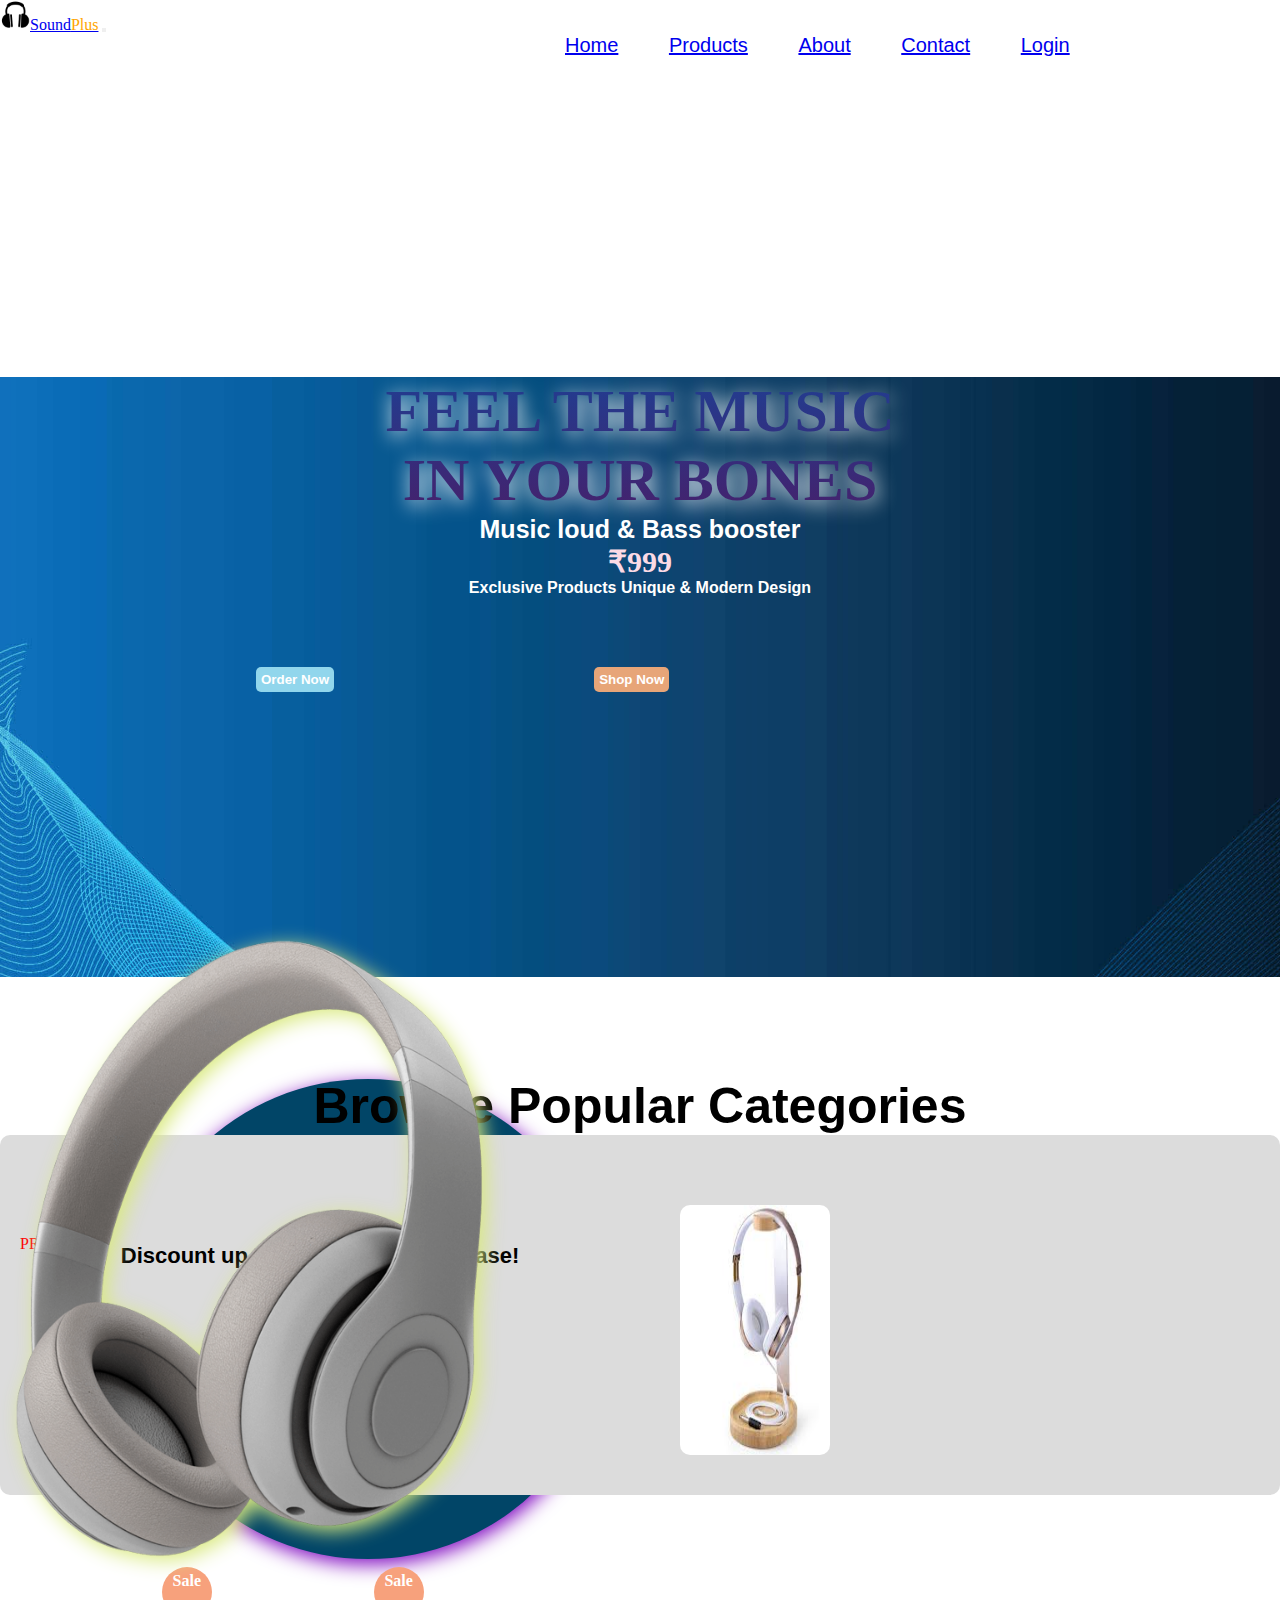
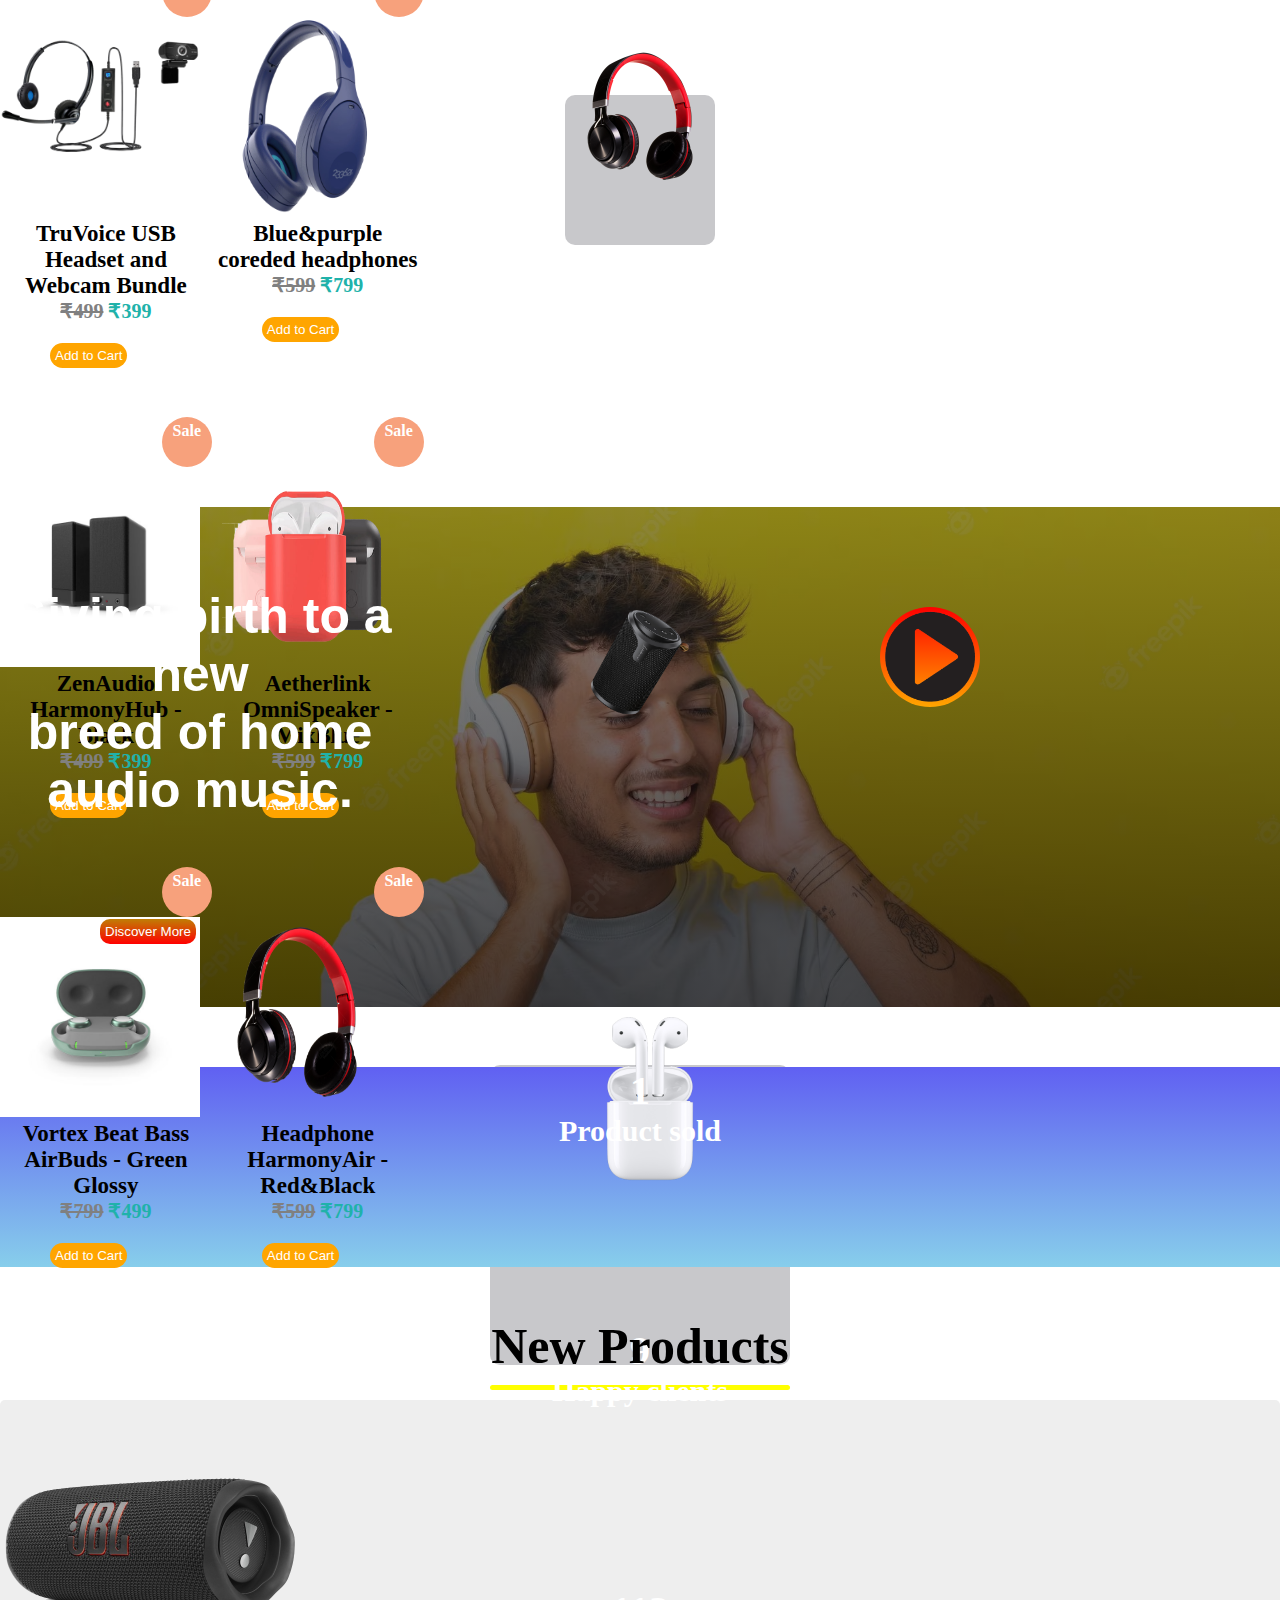
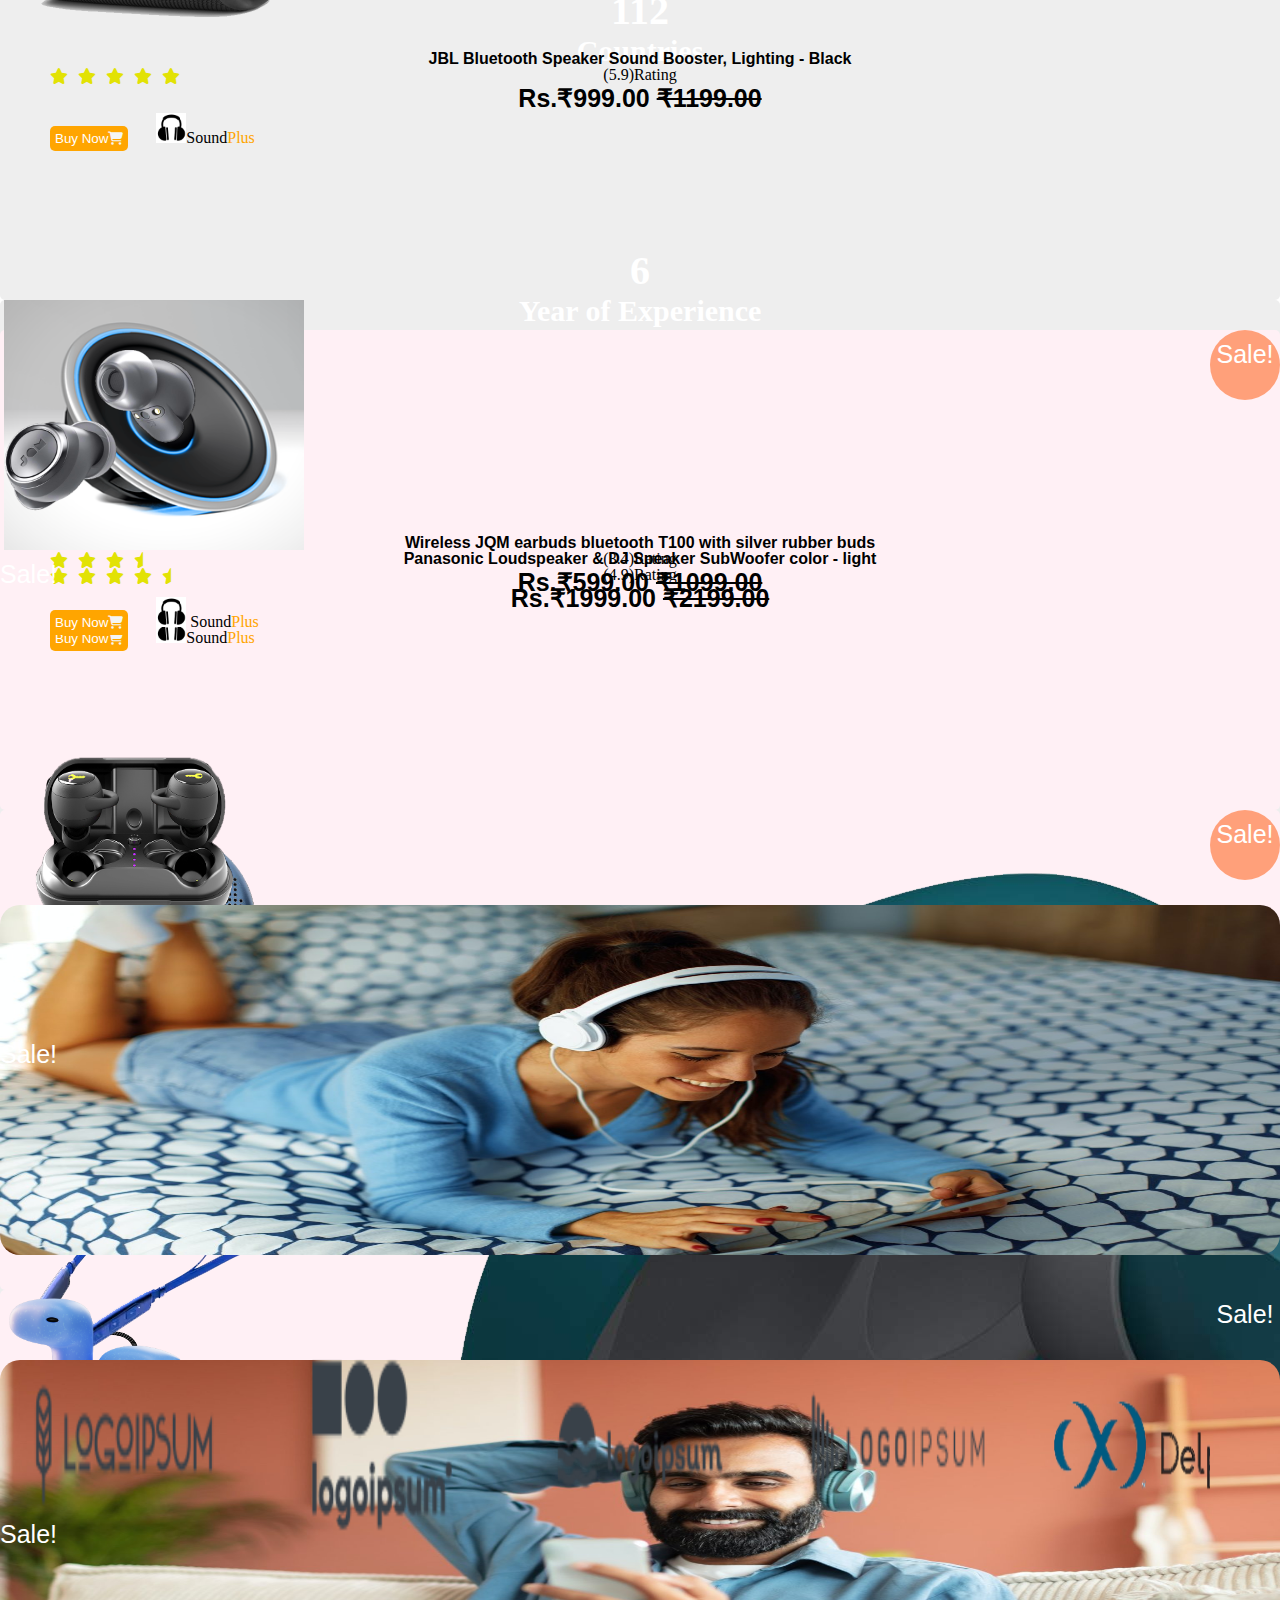
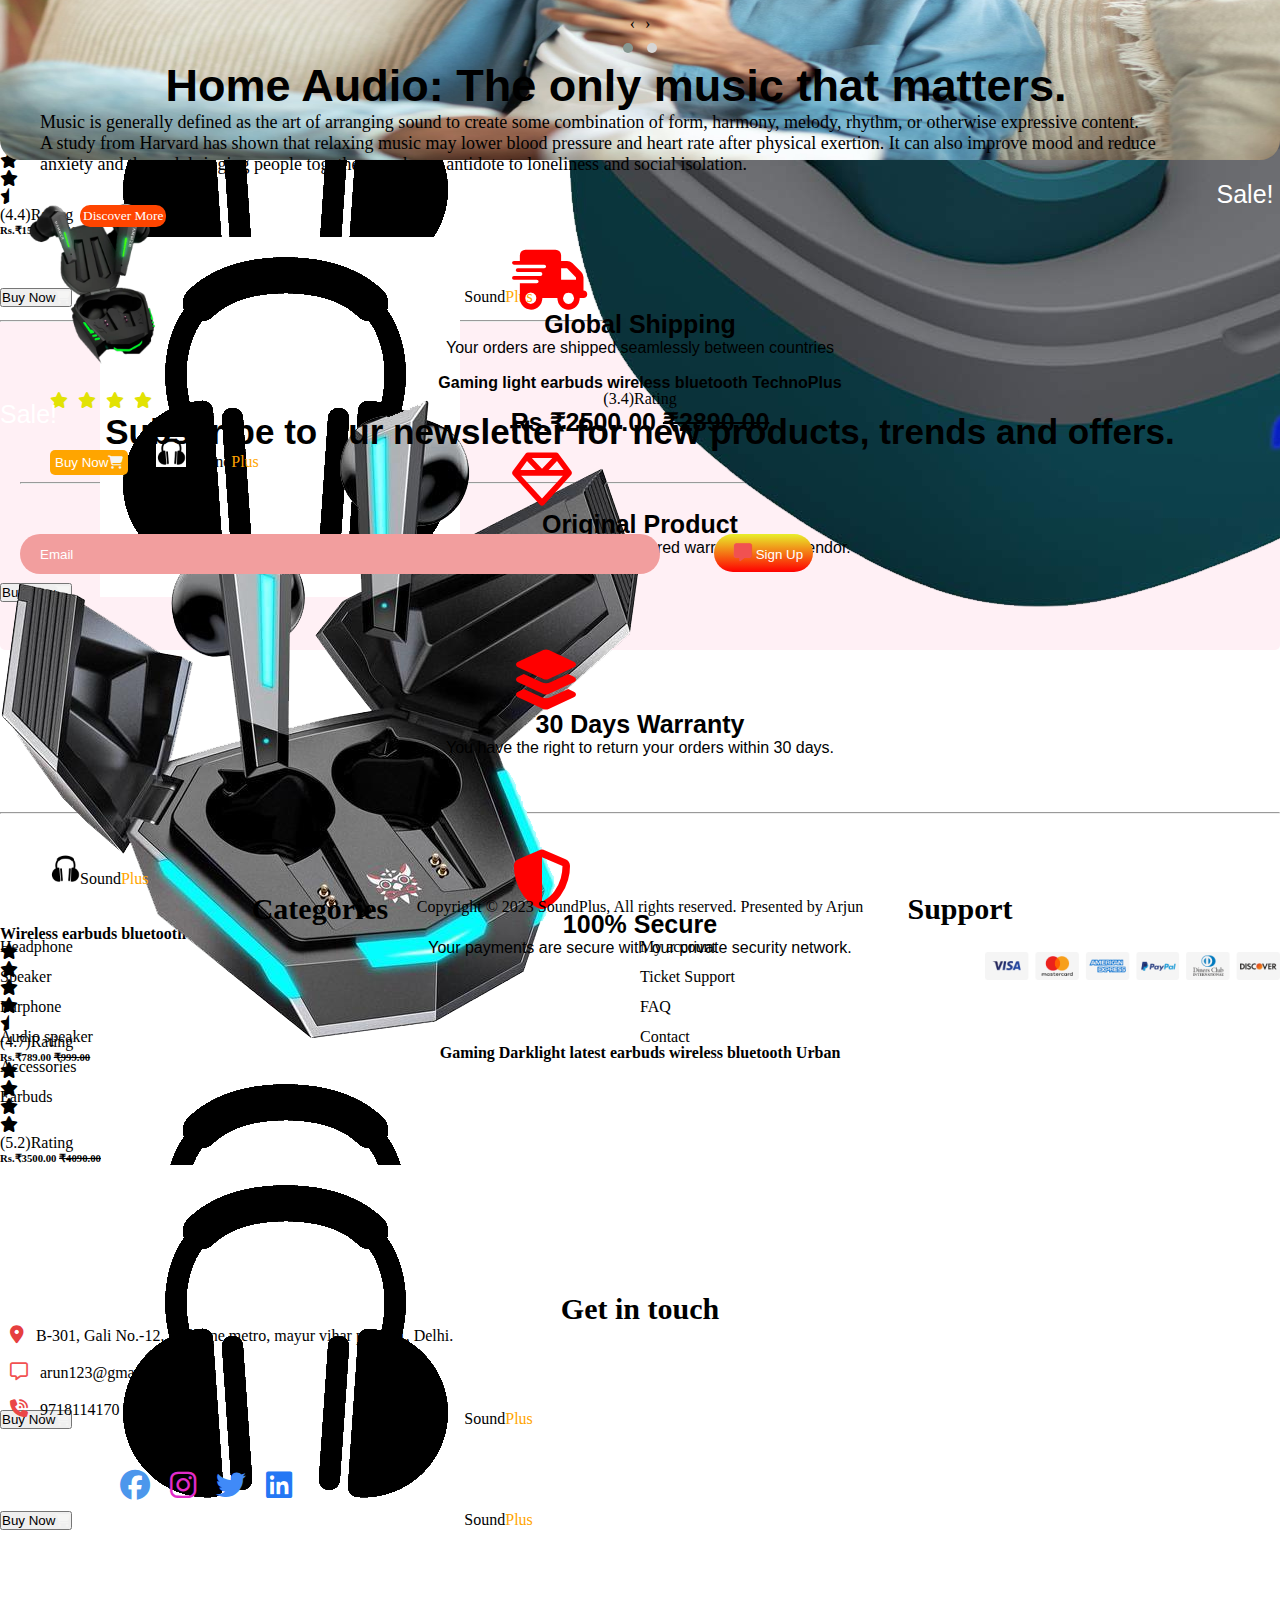
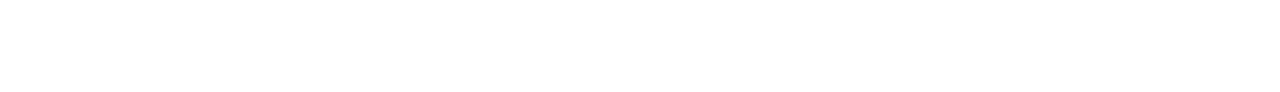
<file: index.html>
<!DOCTYPE html>
<html lang="en">
<head>
    <meta charset="UTF-8">
    <meta name="viewport" content="width=device-width, initial-scale=1.0">
    <title>Home page</title>
   <link rel="stylesheet" href="style.css">
   <link rel="stylesheet" href="responsive.css">
    <!-- bootstrap-cdn -->
    <link href="https://cdn.jsdelivr.net/npm/bootstrap@5.3.1/dist/css/bootstrap.min.css" rel="stylesheet" integrity="sha384-4bw+/aepP/YC94hEpVNVgiZdgIC5+VKNBQNGCHeKRQN+PtmoHDEXuppvnDJzQIu9" crossorigin="anonymous">

    <script src="https://cdn.jsdelivr.net/npm/bootstrap@5.3.1/dist/js/bootstrap.bundle.min.js" integrity="sha384-HwwvtgBNo3bZJJLYd8oVXjrBZt8cqVSpeBNS5n7C8IVInixGAoxmnlMuBnhbgrkm" crossorigin="anonymous"></script>
    <link rel="stylesheet" href="https://cdnjs.cloudflare.com/ajax/libs/font-awesome/6.4.2/css/all.min.css">

<!-- aos-animation -->
<link href="https://unpkg.com/aos@2.3.1/dist/aos.css" rel="stylesheet">
<script src="https://unpkg.com/aos@2.3.1/dist/aos.js"></script>
<!-- aos-animation -->

<!-- carousel-start -->
<link rel="stylesheet" href="https://cdnjs.cloudflare.com/ajax/libs/OwlCarousel2/2.3.4/assets/owl.carousel.min.css">
<link rel="stylesheet" href="https://cdnjs.cloudflare.com/ajax/libs/OwlCarousel2/2.3.4/assets/owl.theme.default.min.css">
<script src="https://ajax.googleapis.com/ajax/libs/jquery/3.7.0/jquery.min.js"></script>
<script src="https://cdnjs.cloudflare.com/ajax/libs/OwlCarousel2/2.3.4/owl.carousel.min.js"></script>
<!-- carousel-end -->
</head>
<body>
    <nav class="navbar navbar-expand-lg bg-body-tertiary position-sticky">
  <div class="container-fluid">
    <a class="navbar-brand" href="#"><img src="imges/logo.png" style="height: 30px;">Sound<span style="color: orange;">Plus</span></a>
    <button class="navbar-toggler" type="button" data-bs-toggle="collapse" data-bs-target="#navbarNavAltMarkup" aria-controls="navbarNavAltMarkup" aria-expanded="false" aria-label="Toggle navigation">
      <span class="navbar-toggler-icon"></span>
    </button>
    <div class="collapse navbar-collapse" id="navbarNavAltMarkup">
      <div class="navbar-nav">
        <a class="nav-link" href="#">Home</a>
        <a class="nav-link" href="product.html">Products</a>
        <a class="nav-link" href="about.html">About</a>
        <a class="nav-link" href="contact.html">Contact</a>
        <a class="nav-link" href="login.html">Login</a>
      </div>
    </div>
  </div>
</nav>

<!-- banner-start -->
<section class="banner">
  <div class="container-fluid banner1">
    <div class="row banner2">
      <div class=" col-md-6 col-lg-6 banner3">
        <h1>FEEL THE MUSIC <br>IN YOUR BONES</h1>
        <h6>Music loud & Bass booster</h6>
        <h5>₹999</h5>
        <h4>Exclusive Products Unique & Modern Design</h4>
        <button type="button" style="background-color: rgb(145, 214, 236); color: white; font-weight: bold;">Order Now</button>
        <button type="button" style="background-color: rgb(231, 165, 120); color: white; font-weight: bold;">Shop Now</button>
      </div>
      <div class=" col-md-6 col-lg-6 banner3">
        <div class="banner4"></div>
        <img src="imges/banner-img.png" alt="">
      </div>
    </div>
  </div>
</section>
<!-- banner-end -->


<!-- Browse Popular Categories-start -->
<div class="container-fluid popular1">
  <h1>Browse Popular Categories</h1>
  <div class="row popular2">
    <div class=" col-md-4 col-sm-4 popular3">
     
<div class="popular4">
 <div class="popular5">
<p>PROMO</p>
<h1>Discount up to 30% for first purchase!</h1>
<button type="button">Learn More</button>
 </div>
 <div class="popular5">
<img src="imges/img-2.jpeg" alt="">
 </div>
</div>
    </div>
    
    <div class=" col-md-2 col-sm-2 popular3">
<div class="popular6">
<img src="imges/img-3.png" alt="">
</div>
    </div>
    <div class=" col-md-2 col-sm-2 popular3">
      <div class="popular7">
        <img src="imges/img5.png" alt="">
        </div>
    </div>
    <div class=" col-md-4 col-sm-4 popular3">
      <div class="popular8">
        <img src="imges/im6.png" alt="">
        </div>
    </div>
    </div>
    <div class=" col-md-2 col-sm-2 popular3">
      
    </div>
    
  </div>
</div>

<!-- Browse Popular Categories-end -->

<!-- flash-sale-start -->
<div class="container-fluid flash">
  <div class="row flash1">
    <div class="col-md-4 col-sm-4 flash2">
      <div class="flash3">
        <div class="flash4">
          <div class="flash5">
<h4 class="sale">Sale</h4>
          </div>
      <img src="imges/lead1.png" alt="">
      <h3>TruVoice USB Headset and Webcam Bundle</h3>
      <h4 class="rate"><strike style="color: grey;">₹499</strike> ₹399</h4>
      <button type="button">Add to Cart</button>
        </div>
           <div class="flash4">
            <div class="flash5">
              <h4 class="sale">Sale</h4>
                        </div>
                    <img src="imges/urban3.png" alt="" style="width: 170px;  margin-left: 10px;">
                    <h3>Blue&purple coreded headphones</h3>
                    <h4 class="rate"><strike style="color: grey;">₹599</strike> ₹799</h4>
                    <button type="button">Add to Cart</button>
           </div>
      </div>
    </div>
    <div class="col-md-4 col-sm-4 flash2">
      <div class="flash3">
        <div class="flash4">
          <div class="flash5">
<h4 class="sale">Sale</h4>
          </div>
      <img src="imges/img_0013_08.jpg" alt="">
      <h3>ZenAudio HarmonyHub - Black</h3>
      <h4 class="rate"><strike style="color: grey;">₹499</strike> ₹399</h4>
      <button type="button">Add to Cart</button>
        </div>
           <div class="flash4">
            <div class="flash5">
              <h4 class="sale">Sale</h4>
                        </div>
                    <img src="imges/earbuds-0.png" alt="" style="width: 170px; margin-left: 10px;">
                    <h3>Aetherlink OmniSpeaker - MixBlue</h3>
                    <h4 class="rate"><strike style="color: grey;">₹599</strike> ₹799</h4>
                    <button type="button">Add to Cart</button>
           </div>
      </div>
    </div>


    <div class="col-md-4 col-sm-4 flash2">
      <div class="flash3">
        <div class="flash4">
          <div class="flash5">
<h4 class="sale">Sale</h4>
          </div>
      <img src="imges/img_0009_12.jpg" alt="" >
      <h3>Vortex Beat Bass AirBuds - Green Glossy</h3>
      <h4 class="rate"><strike style="color: grey;">₹799</strike> ₹499</h4>
      <button type="button">Add to Cart</button>
        </div>
           <div class="flash4">
            <div class="flash5">
              <h4 class="sale">Sale</h4>
                        </div>
                    <img src="imges/img-3.png" alt="" style="width: 170px;">
                    <h3> Headphone HarmonyAir - Red&Black</h3>
                    <h4 class="rate"><strike style="color: grey;">₹599</strike> ₹799</h4>
                    <button type="button">Add to Cart</button>
           </div>
      </div>
    </div>
    
  </div>
</div>
<!-- flash-sale-end -->
<div class="audio-image">
<div class="pause">
  <img src="imges/pause.png" alt="">
</div>
  <div class="giving">
<h1>Giving birth to a new <br>breed of home <br>audio music.</h1>
<button type="button">Discover More</button> 
</div>

</div>


<!-- audio-music start -->
<div class="container-fluid progress0">
  <div class="row progress1">
    <div class="col-lg-3 col-md-3 progress2">
      <div class="item wow fadeInUpBig animated animated" data-number="5" style="visibility: visible;">
        
        <p id="number1" class="number">5</p>
        <span></span>
        <p>Product sold</p>
    </div>
    </div>
    <div class="col-lg-3 col-md-3 progress2">
      <div class="item wow fadeInUpBig animated animated" data-number="55" style="visibility: visible;">
       
        <p id="number2" class="number">55</p>
        <span></span>
        <p>Happy clients</p>
    </div>
    </div>
    <div class="col-lg-3 col-md-3 progress2">
      <div class="item wow fadeInUpBig animated animated" data-number="359" style="visibility: visible;">
        
        <p id="number3" class="number">359</p>
        <span></span>
        <p>Countries</p>
    </div>
    </div>
    <div class="col-lg-3 col-md-3 progress2">
      <div class="item wow fadeInUpBig animated animated" data-number="26" style="visibility: visible;">
       
        <p id="number4" class="number">26</p>
        <span></span>
        <p>Year of Experience</p>
    </div>
    </div>

  </div>
</div>
<!-- audio-music end -->

<!-- New arrival-start -->
<h1 class="new-product">New Products</h1>
<div class="container-fluid new-arival">
  <div class="row new-arival1">
    <div class="col-lg-3 col-md-3 new-arival2">
<div class="new-arival3">
  <div class="new-arival4">
<img src="imges/jbl-img.png" alt="">
  </div>
  <div class="new-arival5">
<h4>JBL Bluetooth Speaker Sound Booster, Lighting - Black</h4>
<ul>
  <li><i class="fa-solid fa-star"></i></li>
  <li><i class="fa-solid fa-star"></i></li>
  <li><i class="fa-solid fa-star"></i></li>
  <li><i class="fa-solid fa-star"></i></li>
  <li><i class="fa-solid fa-star"></i></li>
</ul>
<p>(5.9)Rating</p>
<h6>Rs.₹999.00 <strike>₹1199.00</strike></h6>
<a href="jbl.html"><button type="button">Buy Now<i class="fa-solid fa-cart-shopping" style="color: rgb(245, 245, 244);"></i></button></a>&nbsp;&nbsp;&nbsp;&nbsp;&nbsp;&nbsp;
<img src="imges/logo.png" style="height: 30px;">Sound<span style="color: orange;">Plus</span></a>
  </div>
</div>
    </div>
    <div class="col-lg-3 col-md-3 new-arival2">
      <div class="new-arival3">
        <div class="new-arival4">
      <img src="imges/woofer.png" alt="" class="woofer">
        </div>
        <div class="new-arival5">
          <h4>Panasonic Loudspeaker & DJ Speaker SubWoofer color - light </h4>
          <ul>
            <li><i class="fa-solid fa-star"></i></li>
            <li><i class="fa-solid fa-star"></i></li>
            <li><i class="fa-solid fa-star"></i></li>
            <li><i class="fa-solid fa-star"></i></li>
            <li><i class="fa-solid fa-star-half"></i></li>
          </ul>
          <p>(4.9)Rating</p>
          <h6>Rs.₹1999.00 <strike>₹2199.00</strike></h6>
          <a href="panasonic.html"><button type="button">Buy Now<i class="fa-solid fa-cart-shopping" style="color: rgb(245, 245, 244);"></i></button></a>&nbsp;&nbsp;&nbsp;&nbsp;&nbsp;&nbsp;
          <img src="imges/logo.png" style="height: 30px;">Sound<span style="color: orange;">Plus</span></a>
            </div>
      </div>
    </div>
    <div class="col-lg-3 col-md-3 new-arival2">
      <div class="new-arival3">
        <div class="new-arival4">
      <img src="imges/conference-img.png" alt="" class="conference">
        </div>
        <div class="new-arival5">
          <h4>Emeet conference speaker-luna lite bluetooth free hands kit</h4>
          <ul>
            <li><i class="fa-solid fa-star"></i></li>
            <li><i class="fa-solid fa-star"></i></li>
            <li><i class="fa-solid fa-star"></i></li>
            <li><i class="fa-solid fa-star"></i></li>
            <li><i class="fa-solid fa-star"></i></li>
          </ul>
          <p>(5.5)Rating</p>
          <h6>Rs.₹1300.00 <strike>₹1799.00</strike></h6>
          <a href="cofference.html"><button type="button">Buy Now<i class="fa-solid fa-cart-shopping" style="color: rgb(245, 245, 244);"></i></button></a>&nbsp;&nbsp;&nbsp;&nbsp;&nbsp;&nbsp;
          <img src="imges/logo.png" style="height: 30px;">Sound<span style="color: orange;">Plus</span></a>
            </div>
      </div>
    </div>
    <div class="col-lg-3 col-md-3 new-arival2">
      <div class="new-arival3">
        <div class="new-arival4">
      <img src="imges/head-img.png" alt="" class="head-img">
        </div>
        <div class="new-arival5">
          <h4>Samsung wire lead A1 sound color-black with no rubber ears</h4>
          <ul>
            <li><i class="fa-solid fa-star"></i></li>
            <li><i class="fa-solid fa-star"></i></li>
            <li><i class="fa-solid fa-star"></i></li>
            <li><i class="fa-solid fa-star-half"></i></li>
          </ul>
          <p>(3.4)Rating</p>
          <h6>Rs.₹599.00 <strike>₹1099.00</strike></h6>
          <button type="button">Buy Now<i class="fa-solid fa-cart-shopping" style="color: rgb(245, 245, 244);"></i></button>&nbsp;&nbsp;&nbsp;&nbsp;&nbsp;&nbsp;
          <img src="imges/logo.png" style="height: 30px;">Sound<span style="color: orange;">Plus</span></a>
            </div>
      </div>
    </div>
  </div>
</div>
<!-- New arrival-end -->

<!-- new-arrial-start-second -->
<div class="container-fluid second">
  <div class="row second1">
    <div class="col-lg-3 col-md-3 second2">
      <div class="second3">
      <div class="second4">
<div class="salle"><p>Sale!</p></div>
<img src="imges/ear-1.png" alt="">
<h4>Wireless JQM earbuds bluetooth T100 with silver rubber buds</h4>
          <ul>
            <li><i class="fa-solid fa-star"></i></li>
            <li><i class="fa-solid fa-star"></i></li>
            <li><i class="fa-solid fa-star"></i></li>
            <li><i class="fa-solid fa-star-half"></i></li>
          </ul>
          <p>(3.4)Rating</p>
          <h6>Rs.₹599.00 <strike>₹1099.00</strike></h6>
          <button type="button">Buy Now<i class="fa-solid fa-cart-shopping" style="color: rgb(245, 245, 244);"></i></button>&nbsp;&nbsp;&nbsp;&nbsp;&nbsp;&nbsp;
          <img src="imges/logo.png"  class="plus" > Sound<span style="color: orange;">Plus</span></a>
        </div>

       <div class="second5 d-block d-lg-none d-md-none">
        <div class="salle"><p>Sale!</p></div>
        <img src="imges/urban1.png" alt="">
        <h4>Wireless  earbuds bluetooth T100 with green rubber buds</h4>
                  <ul>
                    <li><i class="fa-solid fa-star"></i></li>
                    <li><i class="fa-solid fa-star"></i></li>
                    <li><i class="fa-solid fa-star"></i></li>
                    <li><i class="fa-solid fa-star"></i></li>
                    <li><i class="fa-solid fa-star-half"></i></li>
                  </ul>
                  <p>(4.7)Rating</p>
                  <h6>Rs.₹789.00 <strike>₹999.00</strike></h6>
                  <button type="button">Buy Now<i class="fa-solid fa-cart-shopping" style="color: rgb(245, 245, 244);"></i></button>&nbsp;&nbsp;&nbsp;&nbsp;&nbsp;&nbsp;
                  <img src="imges/logo.png"  class="plus" > Sound<span style="color: orange;">Plus</span></a>
      </div>
    </div>
    </div>
    <div class="col-lg-3 col-md-3 second2">
      <div class="second3">
        <div class="second4">
          <div class="salle"><p>Sale!</p></div>
          <img src="imges/ear-2.png" alt="" class="ear-12">
          <h4>Wireless earbuds zebronics bluetooth 5.1 True with microphone</h4>
          <ul>
            <li><i class="fa-solid fa-star"></i></li>
            <li><i class="fa-solid fa-star"></i></li>
            <li><i class="fa-solid fa-star"></i></li>
            <li><i class="fa-solid fa-star"></i></li>
            <li><i class="fa-solid fa-star-half"></i></li>
          </ul>
          <p>(4.4)Rating</p>
          <h6>Rs.₹1599.00 <strike>₹1899.00</strike></h6>
          <a href="wirless.html"><button type="button">Buy Now<i class="fa-solid fa-cart-shopping" style="color: rgb(245, 245, 244);"></i></button></a>&nbsp;&nbsp;&nbsp;&nbsp;&nbsp;&nbsp;
          <img src="imges/logo.png" class="plus"> Sound<span style="color: orange;">Plus</span></a>
         </div>

         <div class="second5 d-block d-lg-none d-md-none">
          <div class="salle"><p>Sale!</p></div>
          <img src="imges/urban2.png" alt="" class="ear-12">
          <h4>Wireless earbuds zebronics bluetooth 5.1 True with blue</h4>
          <ul>
            <li><i class="fa-solid fa-star"></i></li>
            <li><i class="fa-solid fa-star"></i></li>
            <li><i class="fa-solid fa-star"></i></li>
            <li><i class="fa-solid fa-star"></i></li>
            <li><i class="fa-solid fa-star-half"></i></li>
          </ul>
          <p>(3.0)Rating</p>
          <h6>Rs.₹599.00 <strike>₹1099.00</strike></h6>
          <button type="button">Buy Now<i class="fa-solid fa-cart-shopping" style="color: rgb(245, 245, 244);"></i></button>&nbsp;&nbsp;&nbsp;&nbsp;&nbsp;&nbsp;
          <img src="imges/logo.png" class="plus"> Sound<span style="color: orange;">Plus</span></a>
        </div>
      </div>
    </div>
    
    <div class="col-lg-3 col-md-3 second2">
      <div class="second3">
        <div class="second4">
          <div class="salle"><p>Sale!</p></div>
          <img src="imges/ear-3.png" alt="">
          <h4>Light blue OEM Aluminum wireless earbuds bluetooth connect phone</h4>
          <ul>
            <li><i class="fa-solid fa-star"></i></li>
            <li><i class="fa-solid fa-star"></i></li>
            <li><i class="fa-solid fa-star"></i></li>
            <li><i class="fa-solid fa-star"></i></li>
            <li><i class="fa-solid fa-star"></i></li>
          </ul>
          <p>(5.5)Rating</p>
          <h6>Rs.₹1290.00 <strike>₹1599.00</strike></h6>
          <a href="blue.html"><button type="button">Buy Now<i class="fa-solid fa-cart-shopping" style="color: rgb(245, 245, 244);"></i></button></a>&nbsp;&nbsp;&nbsp;&nbsp;&nbsp;&nbsp;
          <img src="imges/logo.png" class="plus"> Sound<span style="color: orange;">Plus</span></a>
         </div>

         <div class="second5 d-block d-lg-none d-md-none">
          <div class="salle"><p>Sale!</p></div>
          <img src="imges/urban3.png" alt="" style="width: 120px; height: 175px;">
          <h4>Wireless Headphone zebronics bluetooth 3.1  with microphone</h4>
          <ul>
            <li><i class="fa-solid fa-star"></i></li>
            <li><i class="fa-solid fa-star"></i></li>
            <li><i class="fa-solid fa-star"></i></li>
            <li><i class="fa-solid fa-star"></i></li>
            <li><i class="fa-solid fa-star-half"></i></li>
          </ul>
          <p>(4.4)Rating</p>
          <h6>Rs.₹1599.00 <strike>₹1899.00</strike></h6>
          <button type="button">Buy Now<i class="fa-solid fa-cart-shopping" style="color: rgb(245, 245, 244);"></i></button>&nbsp;&nbsp;&nbsp;&nbsp;&nbsp;&nbsp;
          <img src="imges/logo.png" class="plus"> Sound<span style="color: orange;">Plus</span></a>
        </div>
      </div>
    </div>
    <div class="col-lg-3 col-md-3 second2">
      <div class="second3">
        <div class="second4">
          <div class="salle"><p>Sale!</p></div>
          <img src="imges/style-1.png" alt="">
          <h4>Gaming light earbuds wireless bluetooth TechnoPlus</h4>
          <ul>
            <li><i class="fa-solid fa-star"></i></li>
            <li><i class="fa-solid fa-star"></i></li>
            <li><i class="fa-solid fa-star"></i></li>
            <li><i class="fa-solid fa-star"></i></li>
          </ul>
          <p>(3.4)Rating</p>
          <h6>Rs.₹2500.00 <strike>₹2890.00</strike></h6>
          <button type="button">Buy Now<i class="fa-solid fa-cart-shopping" style="color: rgb(245, 245, 244);"></i></button>&nbsp;&nbsp;&nbsp;&nbsp;&nbsp;&nbsp;
          <img src="imges/logo.png"  class="plus" > Sound<span style="color: orange;">Plus</span></a>
         </div>
         <div class="second5 d-block d-lg-none d-md-none">
   <div class="salle"><p>Sale!</p></div>
          <img src="imges/urban4.png" alt="">
          <h4 style="text-align: center;">Gaming Darklight latest earbuds wireless bluetooth Urban</h4>
          <ul>
            <li><i class="fa-solid fa-star"></i></li>
            <li><i class="fa-solid fa-star"></i></li>
            <li><i class="fa-solid fa-star"></i></li>
            <li><i class="fa-solid fa-star"></i></li>
          </ul>
          <p>(5.2)Rating</p>
          <h6>Rs.₹3500.00 <strike>₹4090.00</strike></h6>
          <a href="gaming.html"><button type="button">Buy Now<i class="fa-solid fa-cart-shopping" style="color: rgb(245, 245, 244);"></i></button></a>&nbsp;&nbsp;&nbsp;&nbsp;&nbsp;&nbsp;
          <img src="imges/logo.png"  class="plus" > Sound<span style="color: orange;">Plus</span></a>
        </div>
      </div>
    </div>
   
  </div>
</div>

<!-- new-arrial-end-second -->

<!-- seating-music-start -->
 <div class="containner-fluid music0">
  <div class="row music1">
    <div class="col-md-3 col-lg-3 music2">
<img src="imges/young-gilr.jpg" alt="" class="young-girl">
    </div>
    <div class="col-md-3 col-lg-3 music2">
<img src="imges/young-boy.jpg" alt="" class="young-men">
    </div>
    <div class="col-md-6 col-lg-6 music2">
<div class="music3">
  <h1>Home Audio: The only music that matters.</h1>
  <p>Music is generally defined as the art of arranging sound to create some combination of form, harmony, melody, rhythm, or otherwise expressive content.<br> A study from Harvard has shown that relaxing music may lower blood pressure and heart rate after physical exertion. It can also improve mood and reduce anxiety and through bringing people together, can be an antidote to loneliness and social isolation.</p>
  <button type="button">Discover More</button>
</div>
    </div>
  </div>
</div>
<!-- seating-music-start -->

<!-- slide-carousel-start -->
<div class="owl-carousel owl-theme">
  <div class="item"><img src="imges/flipkart.png" alt=""></div>
  <div class="item"><img src="imges/logo-5.png" alt=""></div>
  <div class="item"><img src="imges/logo-4.png" alt=""></div>
  <div class="item"><img src="imges/logo-3.png" alt=""></div>
  <div class="item"><img src="imges/logo-2.png" alt=""></div>
  <div class="item"><img src="imges/logo-1.png" alt=""></div>
  <div class="item"><img src="imges/logo-4.png" alt=""></div>
  <div class="item"><img src="imges/logo-7.png" alt=""></div>
  <div class="item"><img src="imges/logo-3.png" alt="" ></div>
  
</div>

<!-- slide-carousel-end -->

<!-- company-waranty-start -->

<div class="container-fluid waranty"><hr>
  <div class="row waranty1">
    <div class="col-lg-3 col-md-3 waranty2">
<div class="waranty3">
  <i class="fa-solid fa-truck-fast"></i>
  <h6>Global Shipping</h6>
  <p>Your orders are shipped seamlessly between countries</p>
</div>
    </div>
    <div class="col-lg-3 col-md-3 waranty2">
      <div class="waranty3">
        <i class="fa-regular fa-gem"></i>
        <h6>Original Product</h6>
        <p>100% Original product that covered warranty by the vendor.</p>
      </div>
    </div>
    <div class="col-lg-3 col-md-3 waranty2">
      <div class="waranty3">
        <i class="fa-solid fa-layer-group"></i>
        <h6>30 Days Warranty</h6>
        <p>You have the right to return your orders within 30 days.</p>
      </div>
    </div>
    <div class="col-lg-3 col-md-3 waranty2">
      <div class="waranty3">
        <i class="fa-solid fa-shield-halved"></i>
        <h6>100% Secure</h6>
        <p>Your payments are secure with our private security network.</p>
      </div>
    </div>

  </div>
</div>
<hr>
<!-- company-waranty-end -->

<!-- footer-section-start -->
<section class="footer-down">
  <div class="container-fluid footer1">
<div class="row footer2">
  <div class="col-lg-6 col-md-4 footer3">
<div class="footer4">
  <h5>Subscribe to our newsletter for new products, trends and offers.</h5>
  <hr class="toping">
  <input type="email" name="email" placeholder="Email">
  <button type="button"><i class="fa-solid fa-message"></i> Sign Up</button>
</div>
  </div>
  <div class="col-md-3 footer3">
    <div class="footer6">
<div class="footer5">
<h6>Categories</h6>
<ul>
  <li><a href="">Headphone</a></li>
  <li><a href="">Speaker</a></li>
  <li><a href="">Earphone</a></li>
  <li><a href="">Audio speaker</a></li>
  <li><a href="">Accessories</a></li>
  <li><a href="">Earbuds</a></li>
</ul>
</div>
<div class="footer5">
<h6>Support</h6>
<ul>
  <li><a href="">My account</a></li>
  <li><a href="">Ticket Support</a></li>
  <li><a href="">FAQ</a></li>
  <li><a href="">Contact</a></li>
</ul>
</div>
</div>
  </div>
  <div class="col-md-3 footer3">
    <h6>Get in touch</h6>
    <i class="fa-solid fa-location-dot"></i>&nbsp;&nbsp;&nbsp;B-301, Gali No.-12, pink line metro, mayur vihar phase-1, Delhi.<br><br>
    <i class="fa-regular fa-message"></i>&nbsp;&nbsp;&nbsp;arun123@gmail.com<br><br>
    <i class="fa-solid fa-phone-volume"></i>&nbsp;&nbsp;&nbsp;9718114170
    <br>
    <ul class="icons">
      <li><i class="fa-brands fa-facebook" style="color: rgb(76, 151, 236);"></i></li>
      <li><i class="fa-brands fa-instagram" style="color: rgb(226, 43, 202);"></i></li>
      <li><i class="fa-brands fa-twitter" style="color: rgb(64, 138, 248);"></i></li>
      <li><i class="fa-brands fa-linkedin" style="color: rgb(36, 119, 244);"></i></li>
    </ul>
  </div>
</div>
  </div>
</section>
<!-- footer-section-end -->


<hr>
<!-- last-footer-start -->
<div class="container-fluid last1">
  <div class="row last2">
    <div class="col-md-2 col-lg-2 last3">
      <img src="imges/logo.png" class="last-logo" style="height: 30px;">Sound<span style="color: orange;">Plus</span>
    </div>
    <div class="col-md-6 col-lg-6 last3">
<p>Copyright © 2023 SoundPlus, All rights reserved. Presented by Arjun</p>
    </div>
    <div class="col-md-4 col-lg-4 last3">
<img src="imges/payment-q8thow9mv9me3f2seqs9kbrxwvl26lx5tdr8wd5q0w.png" alt="" class="payment">
    </div>
  </div>
</div>
<!-- last-footer-end -->
</body>
<script>
  AOS.init();
</script>
<script>
  $.fn.jQuerySimpleCounter = function( options ) {
	    var settings = $.extend({
	        start:  0,
	        end:    100,
	        easing: 'swing',
	        duration: 4000,
	        complete: ''
	    }, options );

	    var thisElement = $(this);

	    $({count: settings.start}).animate({count: settings.end}, {
			duration: settings.duration,
			easing: settings.easing,
			step: function() {
				var mathCount = Math.ceil(this.count);
				thisElement.text(mathCount);
			},
			complete: settings.complete
		});
	};
  $('.owl-carousel').owlCarousel({
    loop:true,
    margin:10,
    nav:true,
    autoplay:true,
    autoplayTimeout:1000,
    autoplayHoverPause:true,
    responsive:{
        0:{
            items:1
        },
        600:{
            items:3
        },
        1000:{
            items:5
        }
    }
})

$('#number1').jQuerySimpleCounter({end: 5,duration: 3000});
$('#number2').jQuerySimpleCounter({end: 55,duration: 3000});
$('#number3').jQuerySimpleCounter({end: 359,duration: 2000});
$('#number4').jQuerySimpleCounter({end: 26,duration: 2500});



  	/* AUTHOR LINK */
     $('.about-me-img').hover(function(){
            $('.authorWindowWrapper').stop().fadeIn('fast').find('p').addClass('trans');
        }, function(){
            $('.authorWindowWrapper').stop().fadeOut('fast').find('p').removeClass('trans');
        });
  
</script>
</html>
</file>
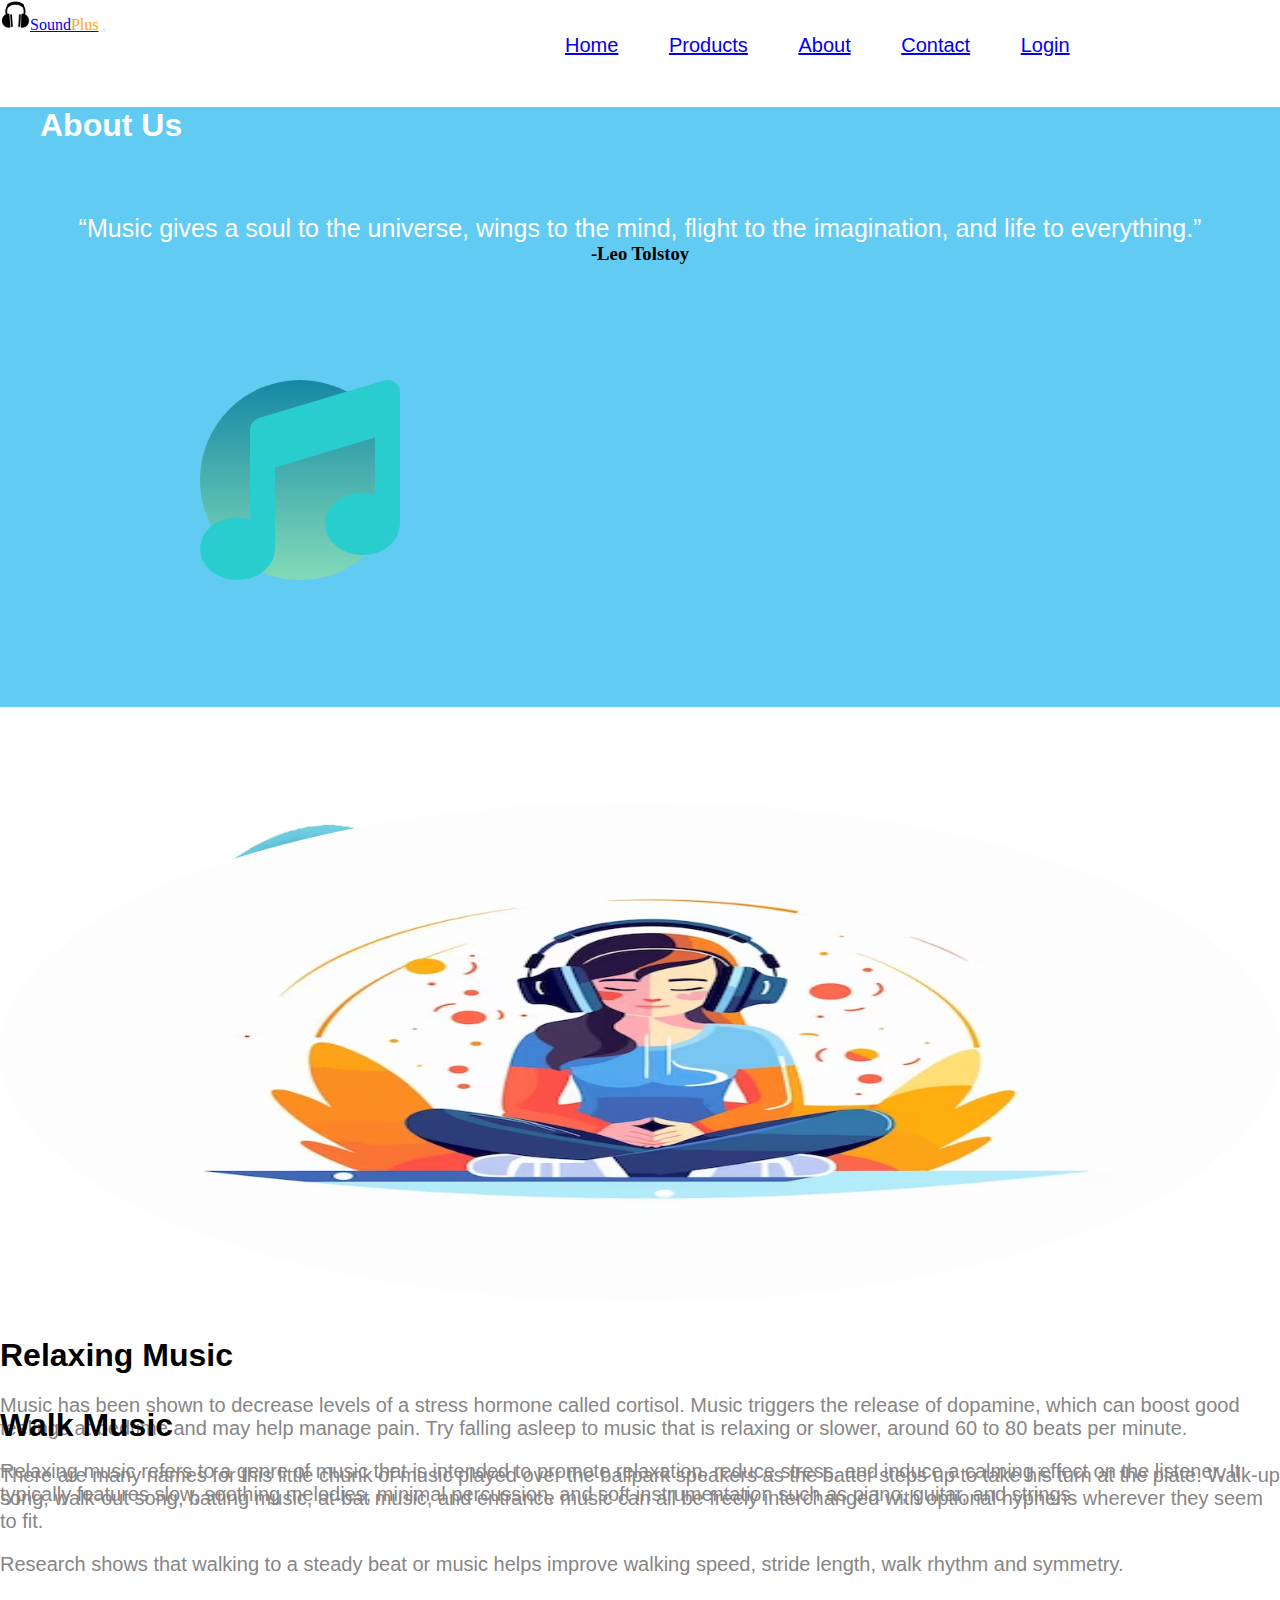
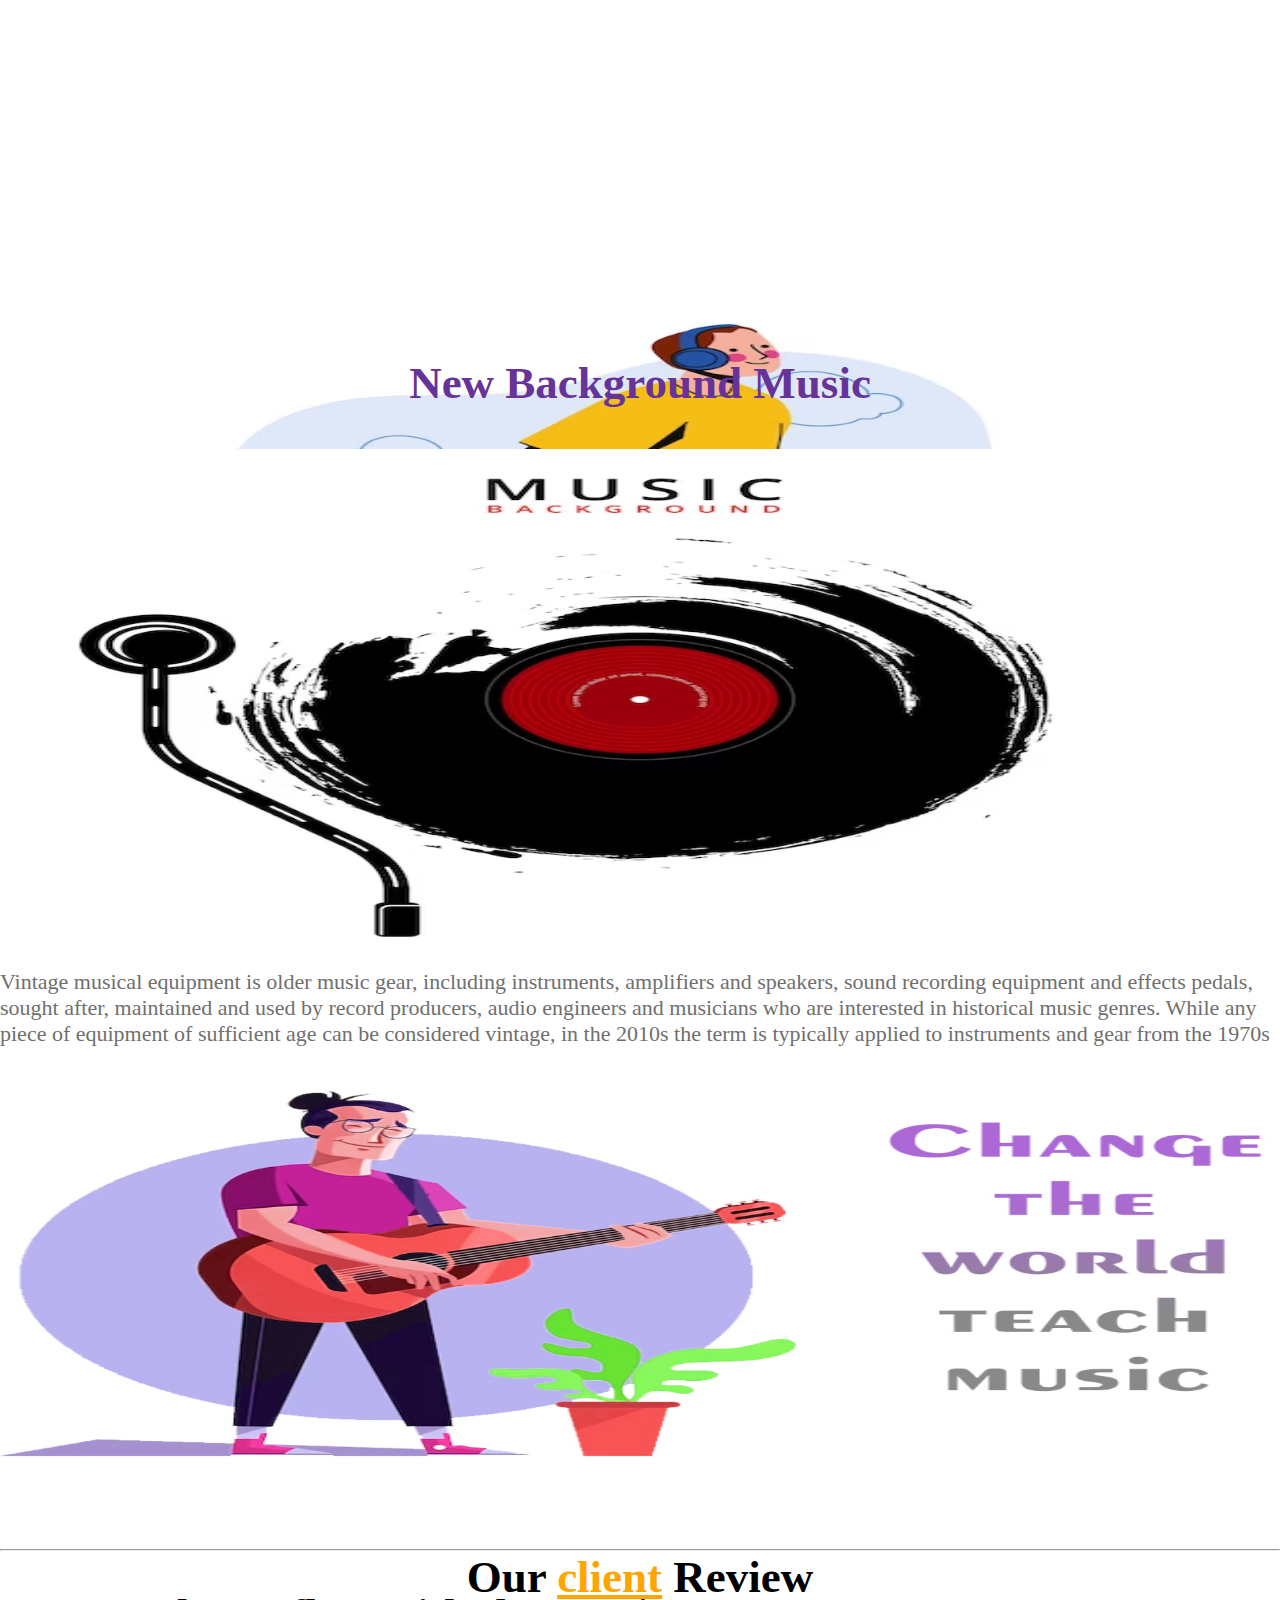
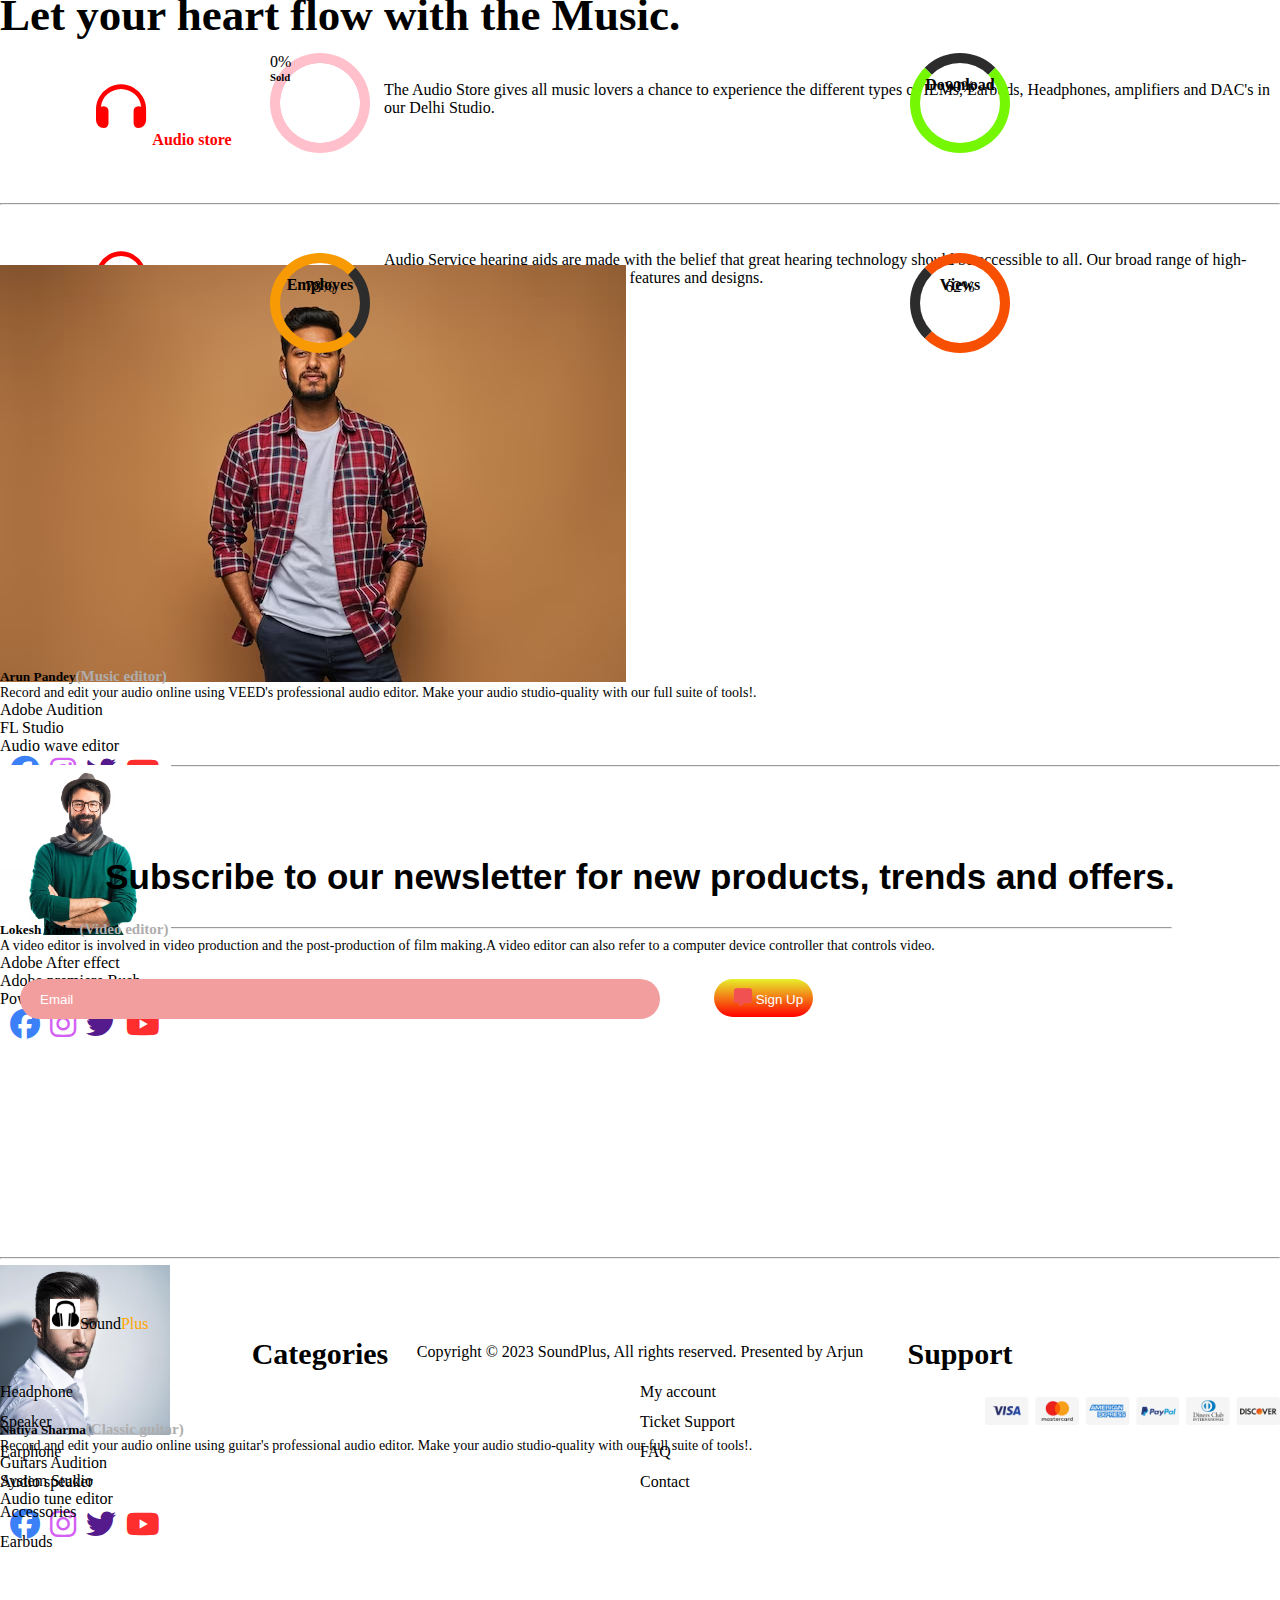
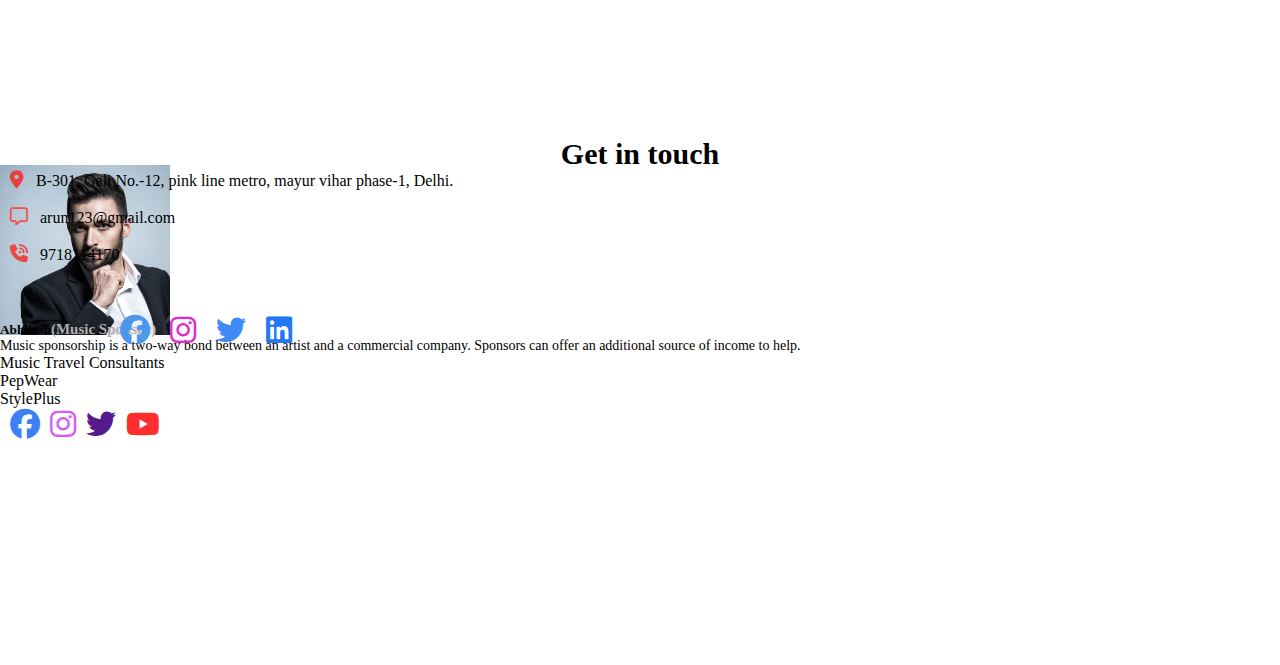
<file: about.html>
<!DOCTYPE html>
<html lang="en">
<head>
    <meta charset="UTF-8">
    <meta name="viewport" content="width=device-width, initial-scale=1.0">
    <title>About us</title>
    <link rel="stylesheet" href="style.css">
    <link rel="stylesheet" href="responsive.css">
    
     <!-- bootstrap-cdn -->
     <link href="https://cdn.jsdelivr.net/npm/bootstrap@5.3.1/dist/css/bootstrap.min.css" rel="stylesheet" integrity="sha384-4bw+/aepP/YC94hEpVNVgiZdgIC5+VKNBQNGCHeKRQN+PtmoHDEXuppvnDJzQIu9" crossorigin="anonymous">
 
     <script src="https://cdn.jsdelivr.net/npm/bootstrap@5.3.1/dist/js/bootstrap.bundle.min.js" integrity="sha384-HwwvtgBNo3bZJJLYd8oVXjrBZt8cqVSpeBNS5n7C8IVInixGAoxmnlMuBnhbgrkm" crossorigin="anonymous"></script>
     <link rel="stylesheet" href="https://cdnjs.cloudflare.com/ajax/libs/font-awesome/6.4.2/css/all.min.css">
 
 <!-- aos-animation -->
 <link href="https://unpkg.com/aos@2.3.1/dist/aos.css" rel="stylesheet">
 <script src="https://unpkg.com/aos@2.3.1/dist/aos.js"></script>
 <!-- aos-animation -->
 
 <!-- carousel-start -->
 <link rel="stylesheet" href="https://cdnjs.cloudflare.com/ajax/libs/OwlCarousel2/2.3.4/assets/owl.carousel.min.css">
 <link rel="stylesheet" href="https://cdnjs.cloudflare.com/ajax/libs/OwlCarousel2/2.3.4/assets/owl.theme.default.min.css">
 <script src="https://ajax.googleapis.com/ajax/libs/jquery/3.7.0/jquery.min.js"></script>
 <script src="https://cdnjs.cloudflare.com/ajax/libs/OwlCarousel2/2.3.4/owl.carousel.min.js"></script>
 <!-- carousel-end -->

</head>
<body>
    <nav class="navbar navbar-expand-lg bg-body-tertiary position-sticky">
        <div class="container-fluid">
          <a class="navbar-brand" href="#"><img src="imges/logo.png" style="height: 30px;">Sound<span style="color: orange;">Plus</span></a>
          <button class="navbar-toggler" type="button" data-bs-toggle="collapse" data-bs-target="#navbarNavAltMarkup" aria-controls="navbarNavAltMarkup" aria-expanded="false" aria-label="Toggle navigation">
            <span class="navbar-toggler-icon"></span>
          </button>
          <div class="collapse navbar-collapse" id="navbarNavAltMarkup">
            <div class="navbar-nav">
              <a class="nav-link" href="index.html">Home</a>
              <a class="nav-link" href="product.html">Products</a>
              <a class="nav-link" href="about.html">About</a>
              <a class="nav-link" href="contact.html">Contact</a>
              <a class="nav-link" href="login.html">Login</a>
            </div>
          </div>
        </div>
      </nav>

      <!-- about-banner-start -->
 <div class="container-fluid about1">
    <div class="row about2">
         <div class="col-md-6 col-lg-6 about3">
         <h1>About Us</h1>
<p>“Music gives a soul to the universe, wings to the mind, flight to the imagination, and life to everything.”</p>
<h3>-Leo Tolstoy</h3>
<i class="fa-solid fa-music fa-fade" style="color: #2acdcd; background-image: linear-gradient(rgb(21, 136, 165), rgb(130, 218, 184)); border-radius: 50%;"></i>
<span></span>
        </div>
         <div class="col-md-6 col-lg-6 about3">
            <img src="imges/music-2.png" alt="">
        </div>  
    </div>
</div> 

      <!-- about-banner-end -->

  <!-- relex-music-start -->
<div class="container relex-1">
  <div class="row relex-2">
    <div class="col-md-6 col-lg-6 relex-3">
<img src="imges/sitting-girl-talking-headphones-vector-illustration_660230-214.avif" alt="">
    </div>

    <div class="col-md-6 col-lg-6 relex-3">
      <h1>Relaxing Music</h1>
      <p>Music has been shown to decrease levels of a stress hormone called cortisol. Music triggers the release of dopamine, which can boost good feelings at bedtime and may help manage pain. Try falling asleep to music that is relaxing or slower, around 60 to 80 beats per minute.</p>
      
      <p>Relaxing music refers to a genre of music that is intended to promote relaxation, reduce stress, and induce a calming effect on the listener. It typically features slow, soothing melodies, minimal percussion, and soft instrumentation such as piano, guitar, and strings.</p>
    </div>
  </div>
</div>

   <!-- relex-music-start -->

   <!-- walking-music-start -->
   <div class="container relex-1">
    <div class="row relex-2">
      <div class="col-md-6 col-lg-6 relex-3">
        <h1>Walk Music</h1>
  <p>There are many names for this little chunk of music played over the ballpark speakers as the batter steps up to take his turn at the plate. Walk-up song, walk-out song, batting music, at-bat music, and entrance music can all be freely interchanged with optional hyphens wherever they seem to fit.</p>
  <p>Research shows that walking to a steady beat or music helps improve walking speed, stride length, walk rhythm and symmetry.</p>
      </div>
  
      <div class="col-md-6 col-lg-6 relex-3">
       <img src="imges/run-1.avif" alt="">
        
      </div>
    </div>
  </div>

<!-- walking-music-end -->

<!-- background-music-start -->
<h1 class="background-0">New Background Music</h1>
<div class="container-fluid background-1">
  <div class="row background-2">
    <div class="col-md-6 col-lg-6 background-3">
<img src="imges/vintage-background-with-vinyl-record_260559-180.avif" alt="">
    </div>

    <div class="col-md-6 col-lg-6 background-3">
      <p>Vintage musical equipment is older music gear, including instruments, amplifiers and speakers, sound recording equipment and effects pedals, sought after, maintained and used by record producers, audio engineers and musicians who are interested in historical music genres. While any piece of equipment of sufficient age can be considered vintage, in the 2010s the term is typically applied to instruments and gear from the 1970s and earlier. Guitars, amps, pedals, electric keyboards, sound recording equipment (e.g., reel to reel tape decks and microphones).</p>
      <p>Older gear is often known for its unique tonal or sound-shaping qualities. The cost of vintage gear may be higher than the reissued model or its 2010s-era equivalent, depending on the rarity of the item, how high the demand is for it, and the condition.</p>
    </div>
  </div>
</div>

<!-- background-music-start -->

<!-- change-life-start -->
<div class="container changes-1">
  <div class="row changes-2">
    <div class="col-md-6 col-lg-6 changes-3">
<img src="imges/change-music.jpg" alt="">
    </div>
    <div class="col-md-6 col-lg-6 changes-3">
<h1>Let your heart flow with the Music.</h1>
<div class="changes-4">
<div class="changes-5">
  <i class="fa-solid fa-headphones"></i>
  <h4>Audio store</h4>
</div>
<div class="changes-6">
<p>The Audio Store gives all music lovers a chance to experience the different types of IEMs, Earbuds, Headphones, amplifiers and DAC's in our Delhi Studio.</p>
</div>
</div>
<!-- next-change -->
<div class="changes-7">
<div class="changes-8">
  <i class="fa-solid fa-headset"></i>
  <h4>Audio service</h4>
</div>
<div class="changes-9">
  <p>Audio Service hearing aids are made with the belief that great hearing technology should be accessible to all. Our broad range of high-quality, hearing aids include the latest features and designs.</p>
</div>
</div>
    </div>
  </div>
</div>
<!-- change-life-end -->
<hr>
<!-- music-progress-start -->
<h1 class="review">Our <span style="color: orange; text-decoration: underline; ">client</span> Review</h1>
<div class="container download1">
  <div class="row download2">
    <div class="col-md-6 col-lg-6 download3">
<div class="download4">
  <div class="progress-bar">
    <h6 style="font-weight: bold;">Sold</h6>
  </div>
 
</div>

<div class="download5">
 <div class="download11">
<p>90%</p>
<p class="downn">Download</p>
 </div>
</div>
    </div>
    <div class="col-md-6 col-lg-6 download3">
      <div class="download6">
        <div class="download11">
          <p>78%</p>
          <p class="downn">Employes</p>
           </div>
      </div>
      <div class="download7">
        <div class="download11">
          <p>62%</p>
          <p class="downn">Views</p>
           </div>
      </div>
    </div>
  </div>
</div>
<!-- music-progress-end -->
<hr>
<div class="container cards-1">
  <div class="row cards-2">
    <div class="col-md-3 col-lg-3 cards-3">
      <div class="card" >
        <img src="card/men-1.avif" class="card-img-top card-1" alt="...">
        <div class="card-body">
          <h5 class="card-title">Arun Pandey<span style="font-size: 15px; color: rgb(175, 173, 173);">(Music editor)</span></h5>
          <p class="card-text">Record and edit your audio online using VEED's professional audio editor. Make your audio studio-quality with our full suite of tools!.</p>
        </div>
        <ul class="list-group list-group-flush">
          <li class="list-group-item">Adobe Audition</li>
          <li class="list-group-item">FL Studio</li>
          <li class="list-group-item">Audio wave editor</li>
        </ul>
        <div class="card-body1">
          <ul>
            <li><a href=""><i class="fa-brands fa-facebook" style="color: rgb(59, 128, 246);"></i></a></li>
            <li><a href=""><i class="fa-brands fa-instagram" style="color: rgb(211, 95, 243);"></i></a></li>
            <li><a href=""><i class="fa-brands fa-twitter"></i></a></li>
            <li><a href=""><i class="fa-brands fa-youtube" style="color: #ff2e2e;"></i></a></li>
          </ul>
        </div>
      </div>
    </div>

    <div class="col-md-3 col-lg-3 cards-3">
      <div class="card" >
        <img src="card/men-2.avif" class="card-img-top card-2" alt="...">
        <div class="card-body">
          <h5 class="card-title">Lokesh Yadav<span style="font-size: 15px; color: rgb(175, 173, 173);">(Video editor)</span></h5>
          <p class="card-text">A video editor is involved in video production and the post-production of film making.A video editor can also refer to a computer device controller that controls video.</p>
        </div>
        <ul class="list-group list-group-flush">
          <li class="list-group-item">Adobe After effect</li>
          <li class="list-group-item">Adobe premiere Rush</li>
          <li class="list-group-item">Powtoon</li>
        </ul>
        <div class="card-body1">
          <ul>
            <li><a href=""><i class="fa-brands fa-facebook" style="color: rgb(59, 128, 246);"></i></a></li>
            <li><a href=""><i class="fa-brands fa-instagram" style="color: rgb(211, 95, 243);"></i></a></li>
            <li><a href=""><i class="fa-brands fa-twitter"></i></a></li>
            <li><a href=""><i class="fa-brands fa-youtube" style="color: #ff2e2e;"></i></a></li>
          </ul>
        </div>
      </div>
    </div>

    <div class="col-md-3 col-lg-3 cards-3">
      <div class="card" >
        <img src="card/men-5.avif" class="card-img-top card-2" alt="...">
        <div class="card-body">
          <h5 class="card-title">Natiya Sharma<span style="font-size: 15px; color: rgb(175, 173, 173);">(Classic guitar)</span></h5>
          <p class="card-text">Record and edit your audio online using guitar's professional audio editor. Make your audio studio-quality with our full suite of tools!.</p>
        </div>
        <ul class="list-group list-group-flush">
          <li class="list-group-item">Guitars Audition</li>
          <li class="list-group-item">System Studio</li>
          <li class="list-group-item">Audio tune editor</li>
        </ul>
        <div class="card-body1">
          <ul>
            <li><a href=""><i class="fa-brands fa-facebook" style="color: rgb(59, 128, 246);"></i></a></li>
            <li><a href=""><i class="fa-brands fa-instagram" style="color: rgb(211, 95, 243);"></i></a></li>
            <li><a href=""><i class="fa-brands fa-twitter"></i></a></li>
            <li><a href=""><i class="fa-brands fa-youtube" style="color: #ff2e2e;"></i></a></li>
          </ul>
        </div>
      </div>
    </div>

    <div class="col-md-3 col-lg-3 cards-3">
      <div class="card" >
        <img src="card/men-4.avif" class="card-img-top card-2" alt="...">
        <div class="card-body">
          <h5 class="card-title">Abhilash<span style="font-size: 15px; color: rgb(175, 173, 173);">(Music Sponsor)</span></h5>
          <p class="card-text">Music sponsorship is a two-way bond between an artist and a commercial company. Sponsors can offer an additional source of income to help.</p>
        </div>
        <ul class="list-group list-group-flush">
          <li class="list-group-item">Music Travel Consultants</li>
          <li class="list-group-item">PepWear</li>
          <li class="list-group-item">StylePlus</li>
        </ul>
        <div class="card-body1">
          <ul>
            <li><a href=""><i class="fa-brands fa-facebook" style="color: rgb(59, 128, 246);"></i></a></li>
            <li><a href=""><i class="fa-brands fa-instagram" style="color: rgb(211, 95, 243);"></i></a></li>
            <li><a href=""><i class="fa-brands fa-twitter"></i></a></li>
            <li><a href=""><i class="fa-brands fa-youtube" style="color: #ff2e2e;"></i></a></li>
          </ul>
        </div>
      </div>
    </div>

  </div>
</div>
<hr>
<!-- footer-section-start -->
<section class="footer-down">
  <div class="container-fluid footer1">
<div class="row footer2">
  <div class="col-lg-6 col-md-4 footer3">
<div class="footer4">
  <h5>Subscribe to our newsletter for new products, trends and offers.</h5>
  <hr class="toping">
  <input type="email" name="email" placeholder="Email">
  <button type="button"><i class="fa-solid fa-message"></i> Sign Up</button>
</div>
  </div>
  <div class="col-md-3 footer3">
    <div class="footer6">
<div class="footer5">
<h6>Categories</h6>
<ul>
  <li><a href="">Headphone</a></li>
  <li><a href="">Speaker</a></li>
  <li><a href="">Earphone</a></li>
  <li><a href="">Audio speaker</a></li>
  <li><a href="">Accessories</a></li>
  <li><a href="">Earbuds</a></li>
</ul>
</div>
<div class="footer5">
<h6>Support</h6>
<ul>
  <li><a href="">My account</a></li>
  <li><a href="">Ticket Support</a></li>
  <li><a href="">FAQ</a></li>
  <li><a href="">Contact</a></li>
</ul>
</div>
</div>
  </div>
  <div class="col-md-3 footer3">
    <h6>Get in touch</h6>
    <i class="fa-solid fa-location-dot"></i>&nbsp;&nbsp;&nbsp;B-301, Gali No.-12, pink line metro, mayur vihar phase-1, Delhi.<br><br>
    <i class="fa-regular fa-message"></i>&nbsp;&nbsp;&nbsp;arun123@gmail.com<br><br>
    <i class="fa-solid fa-phone-volume"></i>&nbsp;&nbsp;&nbsp;9718114170
    <br>
    <ul class="icons">
      <li><i class="fa-brands fa-facebook" style="color: rgb(76, 151, 236);"></i></li>
      <li><i class="fa-brands fa-instagram" style="color: rgb(226, 43, 202);"></i></li>
      <li><i class="fa-brands fa-twitter" style="color: rgb(64, 138, 248);"></i></li>
      <li><i class="fa-brands fa-linkedin" style="color: rgb(36, 119, 244);"></i></li>
    </ul>
  </div>
</div>
  </div>
</section>
<!-- footer-section-end -->
<hr>
<!-- last-footer-start -->
<div class="container-fluid last1">
  <div class="row last2">
    <div class="col-md-2 col-lg-2 last3">
      <img src="imges/logo.png" class="last-logo" style="height: 30px;">Sound<span style="color: orange;">Plus</span>
    </div>
    <div class="col-md-6 col-lg-6 last3">
<p>Copyright © 2023 SoundPlus, All rights reserved. Presented by Arjun</p>
    </div>
    <div class="col-md-4 col-lg-4 last3">
<img src="imges/payment-q8thow9mv9me3f2seqs9kbrxwvl26lx5tdr8wd5q0w.png" alt="" class="payment">
    </div>
  </div>
</div>
<!-- last-footer-end -->
</body>
<script>
  AOS.init();
</script>
</html>
</file>
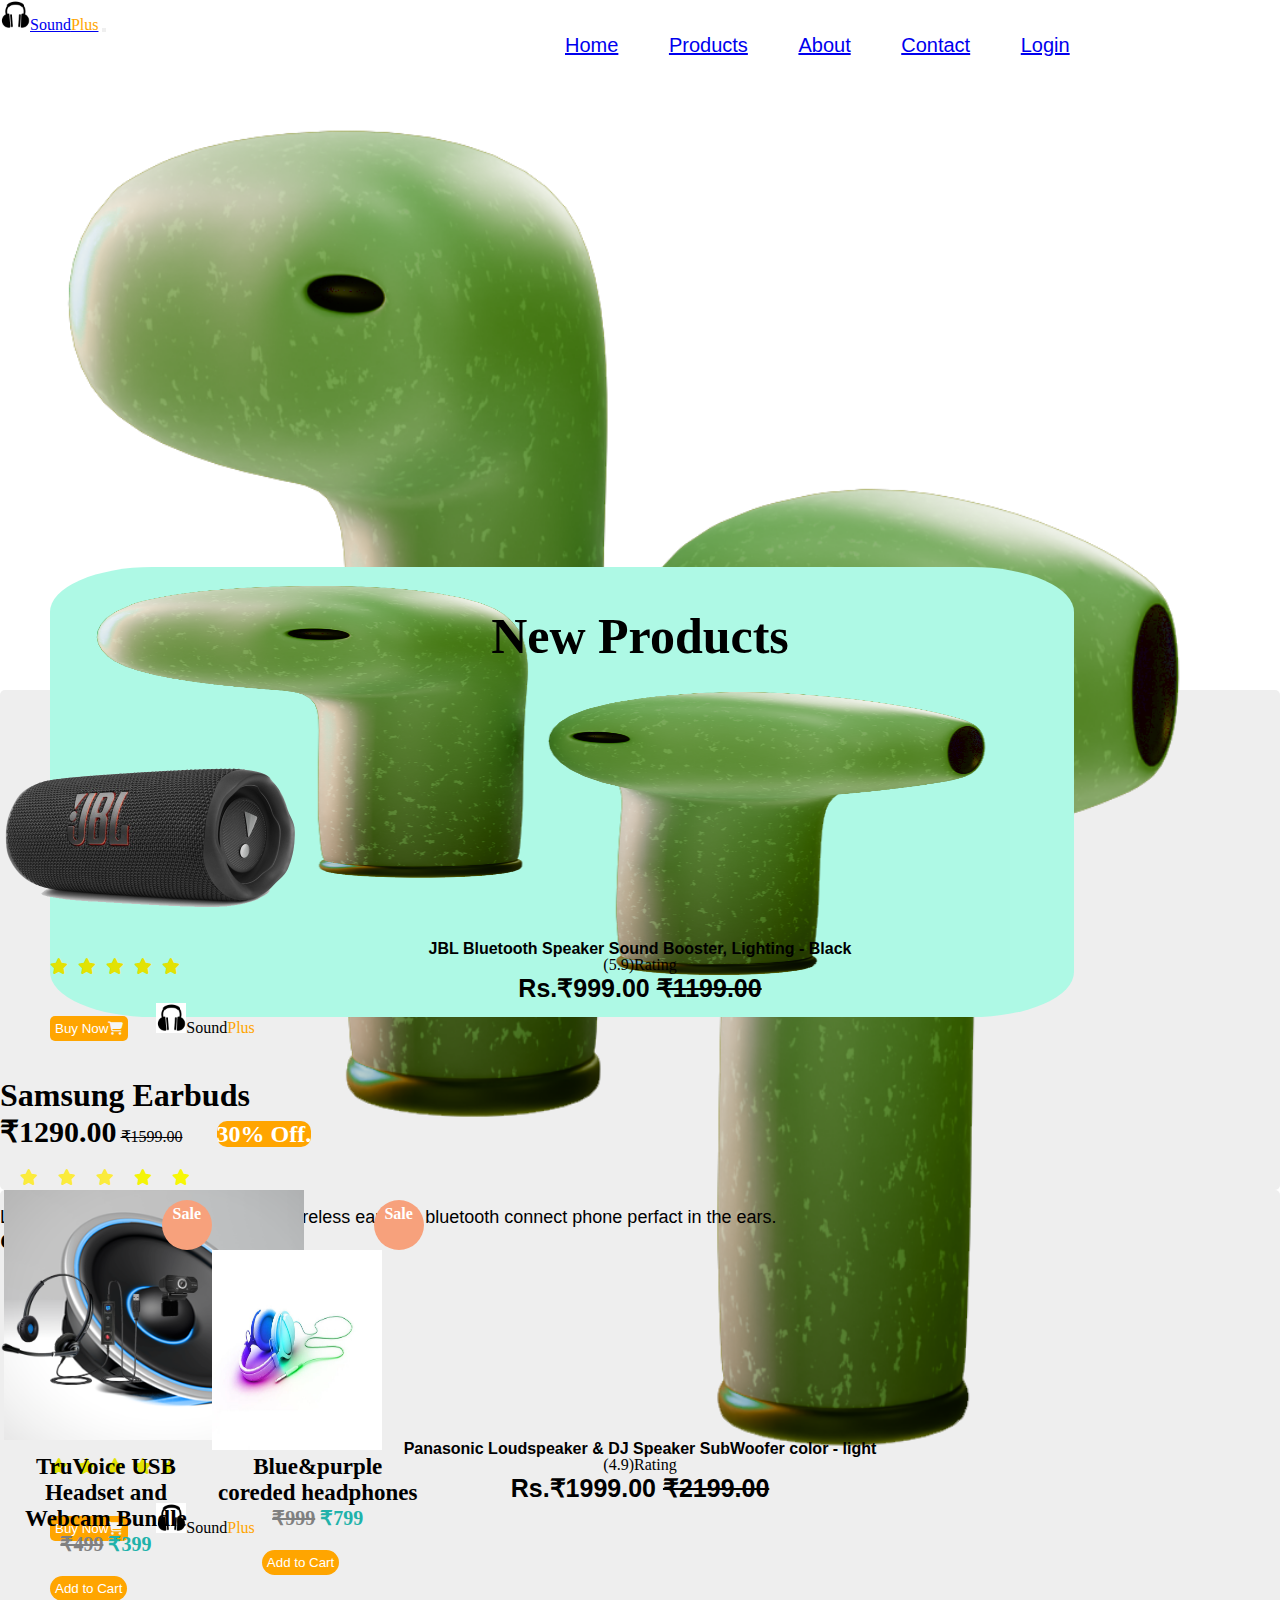
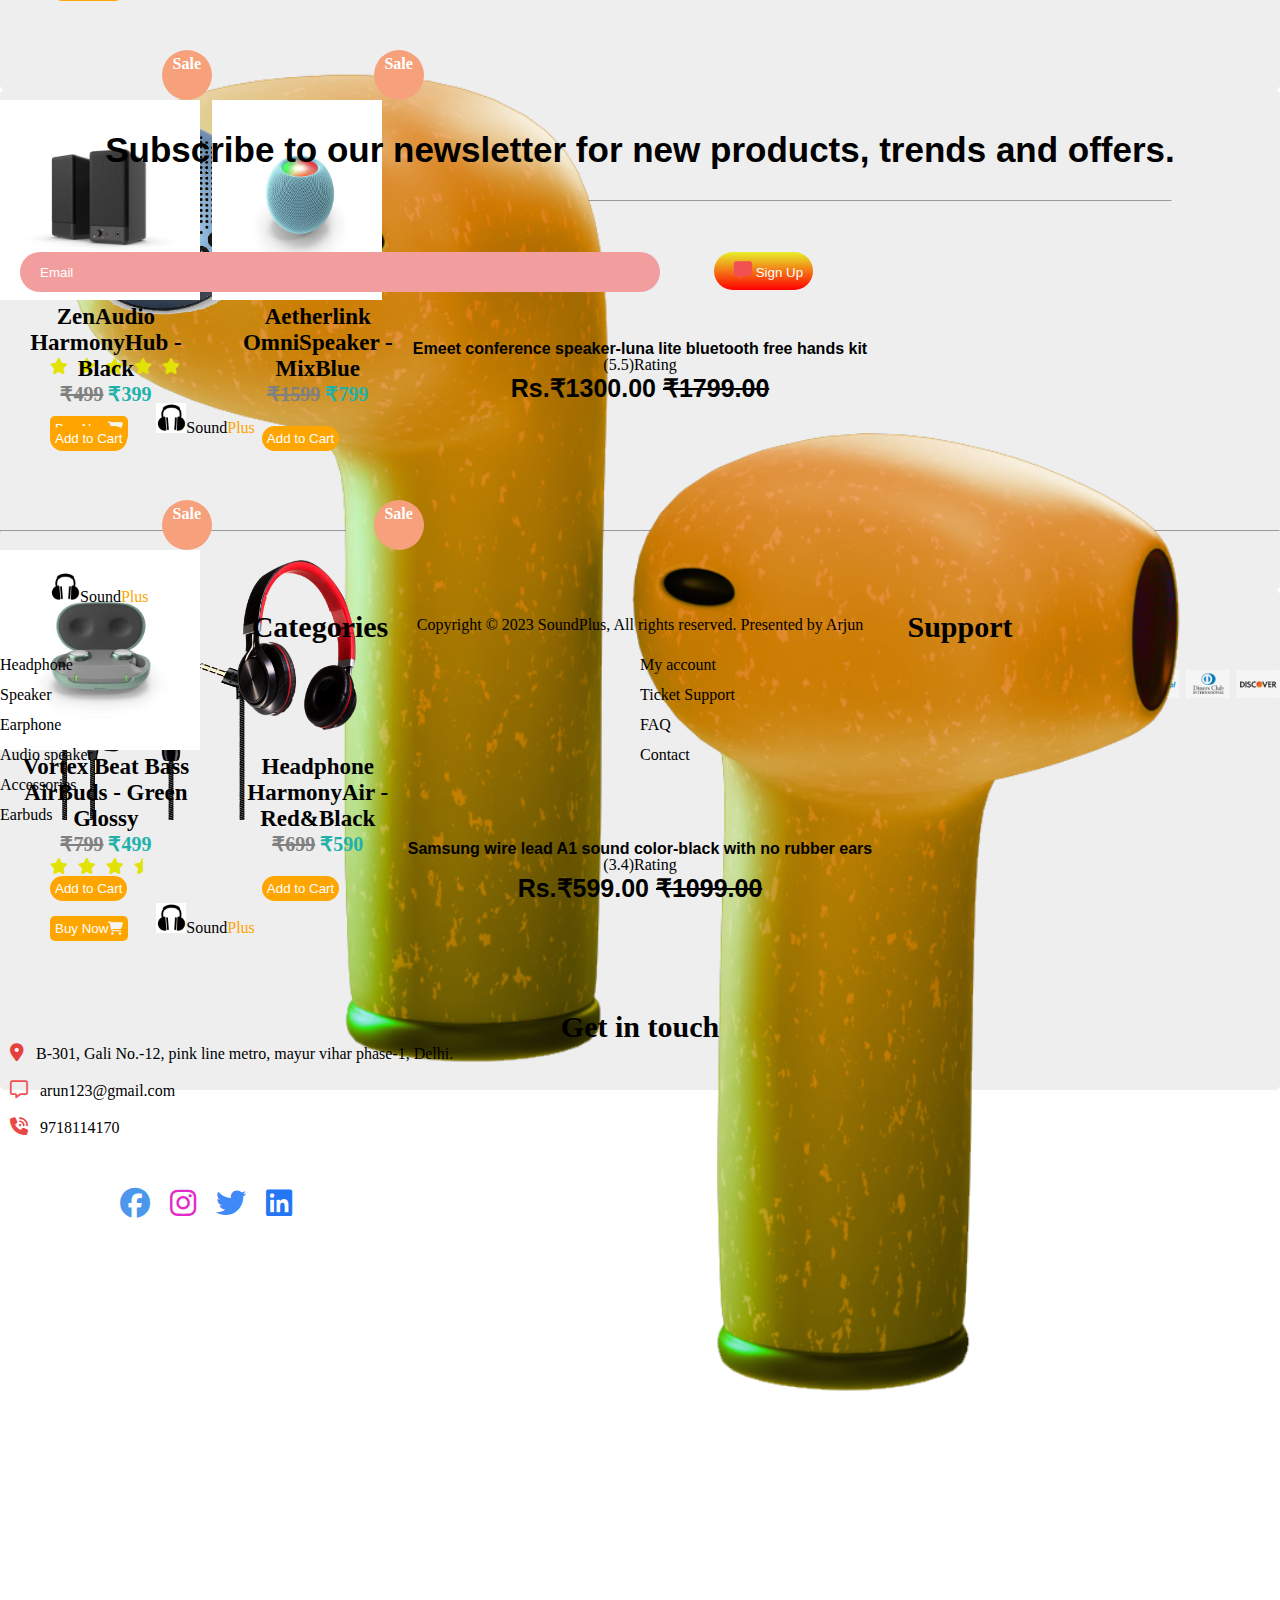
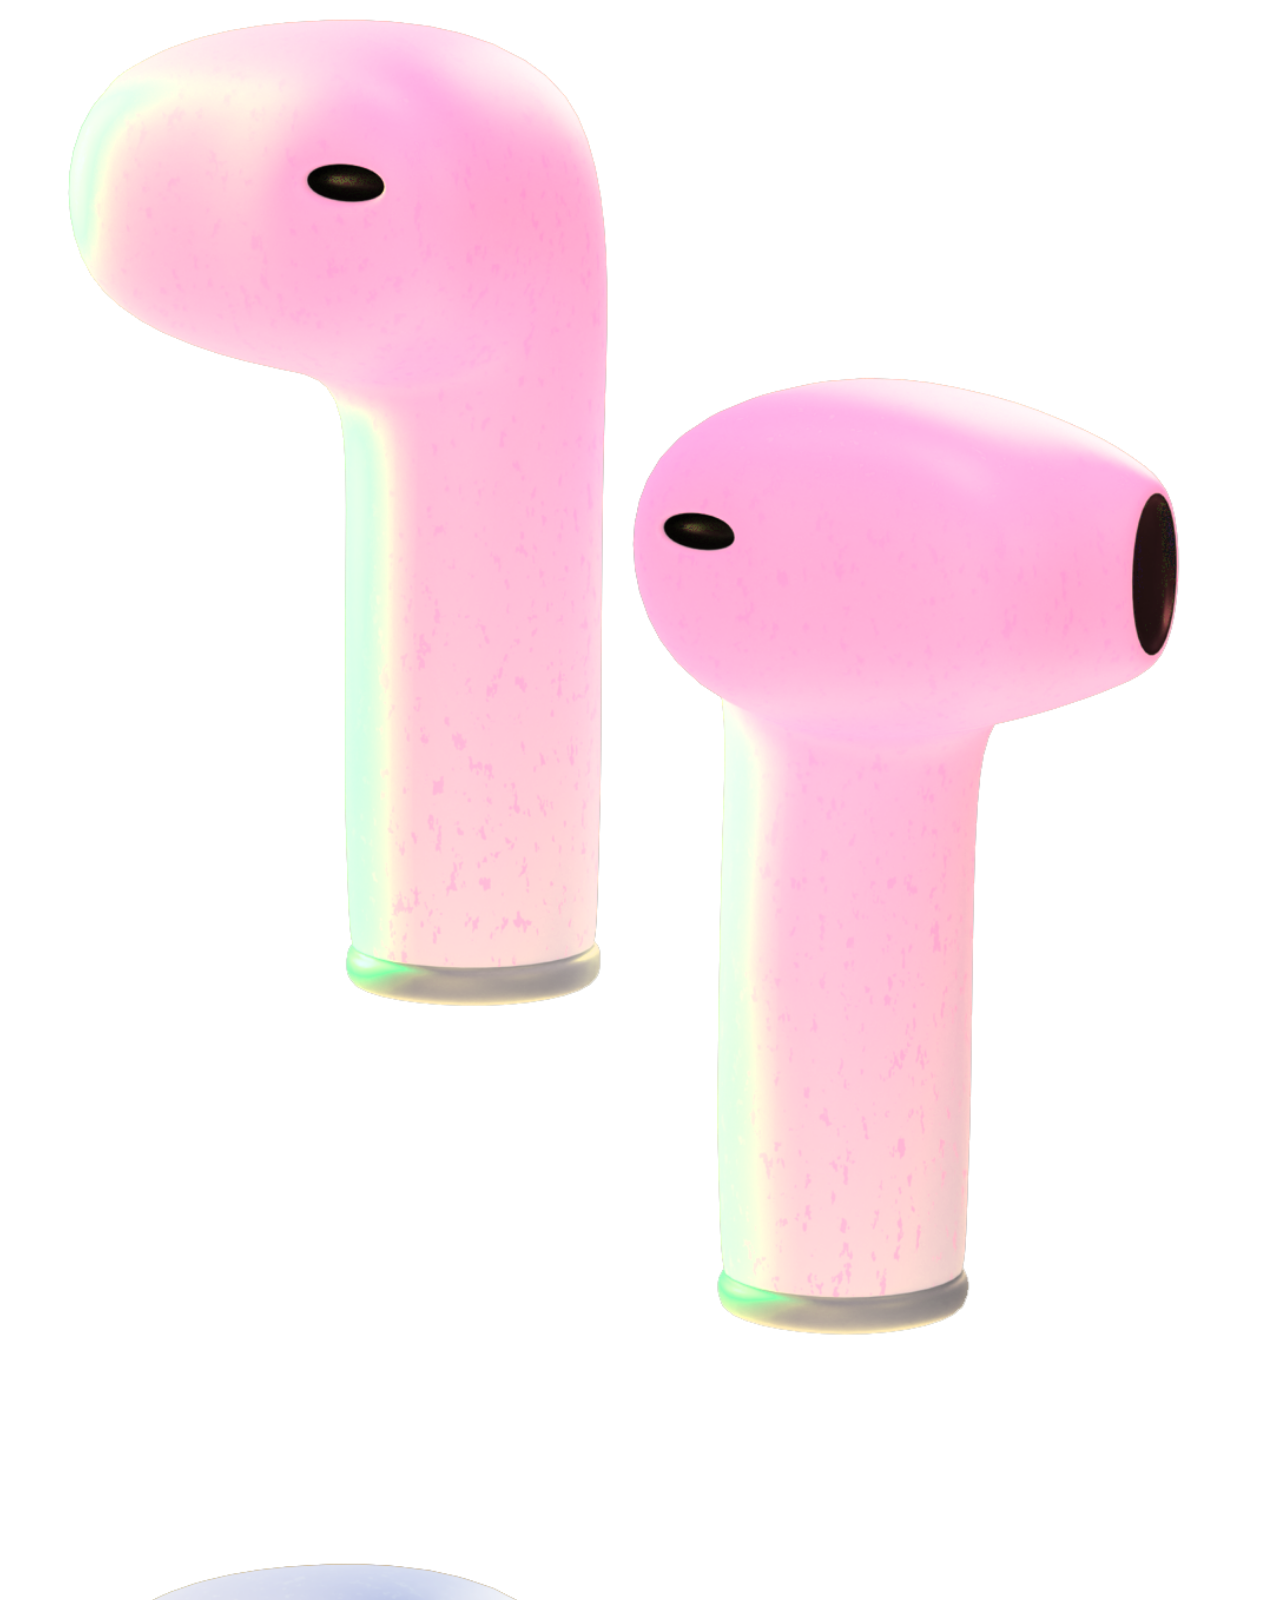
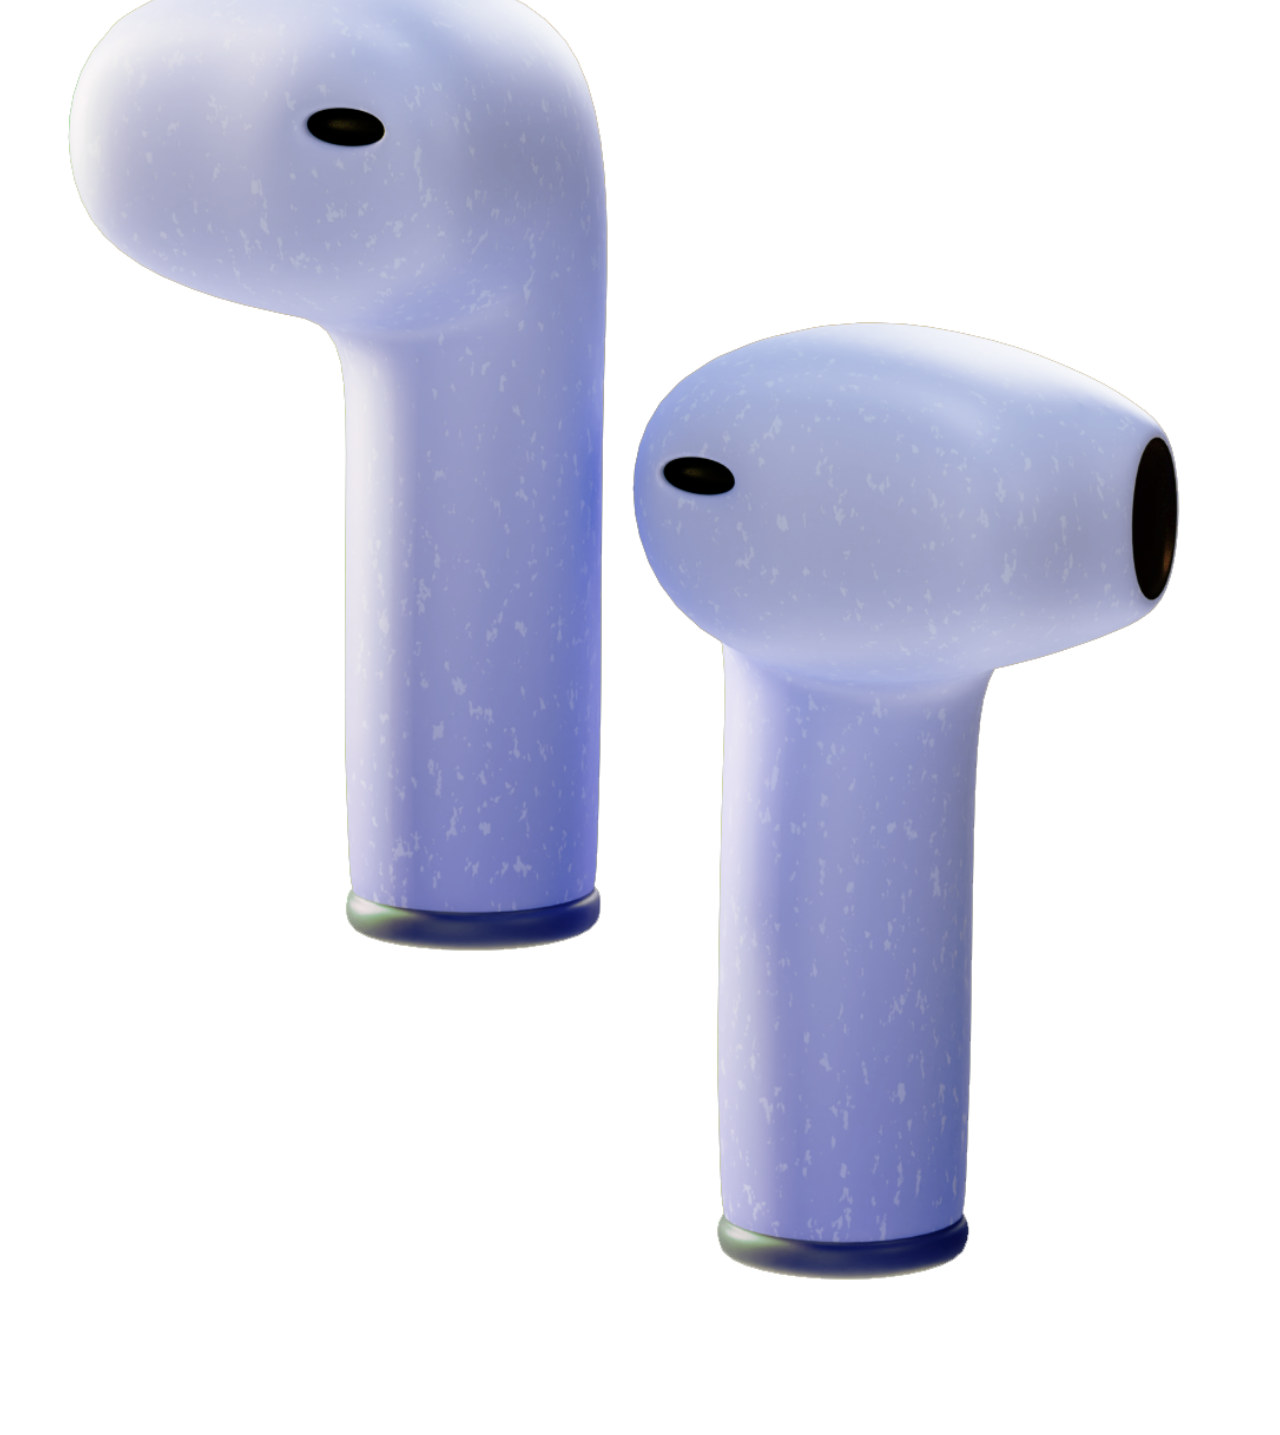
<file: blue.html>
<!DOCTYPE html>
<html lang="en">
<head>
    <meta charset="UTF-8">
    <meta name="viewport" content="width=device-width, initial-scale=1.0">
    <title>Document</title>
    <link rel="stylesheet" href="style.css">
    <link rel="stylesheet" href="responsive.css">
     <!-- bootstrap-cdn -->
     <link href="https://cdn.jsdelivr.net/npm/bootstrap@5.3.1/dist/css/bootstrap.min.css" rel="stylesheet" integrity="sha384-4bw+/aepP/YC94hEpVNVgiZdgIC5+VKNBQNGCHeKRQN+PtmoHDEXuppvnDJzQIu9" crossorigin="anonymous">
 
     <script src="https://cdn.jsdelivr.net/npm/bootstrap@5.3.1/dist/js/bootstrap.bundle.min.js" integrity="sha384-HwwvtgBNo3bZJJLYd8oVXjrBZt8cqVSpeBNS5n7C8IVInixGAoxmnlMuBnhbgrkm" crossorigin="anonymous"></script>
     <link rel="stylesheet" href="https://cdnjs.cloudflare.com/ajax/libs/font-awesome/6.4.2/css/all.min.css">
 
 <!-- aos-animation -->
 <link href="https://unpkg.com/aos@2.3.1/dist/aos.css" rel="stylesheet">
 <script src="https://unpkg.com/aos@2.3.1/dist/aos.js"></script>
 <!-- aos-animation -->
 
 <!-- carousel-start -->
 <link rel="stylesheet" href="https://cdnjs.cloudflare.com/ajax/libs/OwlCarousel2/2.3.4/assets/owl.carousel.min.css">
 <link rel="stylesheet" href="https://cdnjs.cloudflare.com/ajax/libs/OwlCarousel2/2.3.4/assets/owl.theme.default.min.css">
 <script src="https://ajax.googleapis.com/ajax/libs/jquery/3.7.0/jquery.min.js"></script>
 <script src="https://cdnjs.cloudflare.com/ajax/libs/OwlCarousel2/2.3.4/owl.carousel.min.js"></script>
 <!-- carousel-end -->
</head>
<body>
    <nav class="navbar navbar-expand-lg bg-body-tertiary position-sticky">
        <div class="container-fluid">
          <a class="navbar-brand" href="#"><img src="imges/logo.png" style="height: 30px;">Sound<span style="color: orange;">Plus</span></a>
          <button class="navbar-toggler" type="button" data-bs-toggle="collapse" data-bs-target="#navbarNavAltMarkup" aria-controls="navbarNavAltMarkup" aria-expanded="false" aria-label="Toggle navigation">
            <span class="navbar-toggler-icon"></span>
          </button>
          <div class="collapse navbar-collapse" id="navbarNavAltMarkup">
            <div class="navbar-nav">
              <a class="nav-link" href="index.html">Home</a>
              <a class="nav-link" href="product.html">Products</a>
              <a class="nav-link" href="about.html">About</a>
              <a class="nav-link" href="contact.html">Contact</a>
              <a class="nav-link" href="login.html">Login</a>
              
            </div>
          </div>
        </div>
      </nav>

<!-- order-start -->
     <div class="container-fluid order1">
        <div class="row order2">
            <div class="col-md-1 col-lg-1 order3 all-images">
<img src="imges/earbuds1.png" alt="" id="img1" onclick="f1();">
<img src="imges/earbuds2.png" alt="" id="img2" onclick="f2();">
<img src="imges/earbuds3.png" alt="" id="img3" onclick="f3();">
<img src="imges/earbuds4.png" alt="" id="img4" onclick="f4();">
            </div>
<div class="col-md-6 col-lg-6 order3">
    <img src="imges/earbuds1.png" alt="" id="design11">
</div>

<div class="col-md-5 col-sm-5 order3">
    <h1>Samsung Earbuds</h1>
    <span style="font-weight: 600;">₹1290.00</span> <strike>₹1599.00</strike>
    <span class="offer">30% Off.</span>
    <ul>
        <li><i class="fa-solid fa-star" style="color: #fbeb3c;"></i></li>
        <li><i class="fa-solid fa-star" style="color: #fbeb3c;"></i></li>
        <li><i class="fa-solid fa-star" style="color: #fbeb3c;"></i></li>
        <li><i class="fa-solid fa-star" style="color: #f4f407;"></i></li>
        <li><i class="fa-solid fa-star" style="color: #f7f705;"></i></li>
      </ul>
      <p class="seat11">Light blue OEM Portable Aluminum wireless earbuds bluetooth connect phone perfact in the ears.</p>
      <h2>Color</h2>
<button type="button">Black</button> &nbsp;&nbsp;&nbsp;&nbsp; <button type="button" style="background-color: rgb(252, 253, 252); border: 1px solid black; color: black;">White</button><br><br><br>
<button type="button" class="buynow"><i class="fa-solid fa-cart-shopping"></i>Buy Now</button>
    </div>
        </div>
     </div>

<!-- order-end -->

<!-- New arrival-start -->
<h1 class="new-product">New Products</h1>
<div class="container-fluid new-arival">
  <div class="row new-arival1">
    <div class="col-lg-3 col-md-3 new-arival2">
<div class="new-arival3">
  <div class="new-arival4">
<img src="imges/jbl-img.png" alt="">
  </div>
  <div class="new-arival5">
<h4>JBL Bluetooth Speaker Sound Booster, Lighting - Black</h4>
<ul>
  <li><i class="fa-solid fa-star"></i></li>
  <li><i class="fa-solid fa-star"></i></li>
  <li><i class="fa-solid fa-star"></i></li>
  <li><i class="fa-solid fa-star"></i></li>
  <li><i class="fa-solid fa-star"></i></li>
</ul>
<p>(5.9)Rating</p>
<h6>Rs.₹999.00 <strike>₹1199.00</strike></h6>
<a href="jbl.html"><button type="button">Buy Now<i class="fa-solid fa-cart-shopping" style="color: rgb(245, 245, 244);"></i></button></a>&nbsp;&nbsp;&nbsp;&nbsp;&nbsp;&nbsp;
<img src="imges/logo.png" style="height: 30px;">Sound<span style="color: orange;">Plus</span></a>
  </div>
</div>
    </div>
    <div class="col-lg-3 col-md-3 new-arival2">
      <div class="new-arival3">
        <div class="new-arival4">
      <img src="imges/woofer.png" alt="" class="woofer">
        </div>
        <div class="new-arival5">
          <h4>Panasonic Loudspeaker & DJ Speaker SubWoofer color - light </h4>
          <ul>
            <li><i class="fa-solid fa-star"></i></li>
            <li><i class="fa-solid fa-star"></i></li>
            <li><i class="fa-solid fa-star"></i></li>
            <li><i class="fa-solid fa-star"></i></li>
            <li><i class="fa-solid fa-star-half"></i></li>
          </ul>
          <p>(4.9)Rating</p>
          <h6>Rs.₹1999.00 <strike>₹2199.00</strike></h6>
          <button type="button">Buy Now<i class="fa-solid fa-cart-shopping" style="color: rgb(245, 245, 244);"></i></button>&nbsp;&nbsp;&nbsp;&nbsp;&nbsp;&nbsp;
          <img src="imges/logo.png" style="height: 30px;">Sound<span style="color: orange;">Plus</span></a>
            </div>
      </div>
    </div>
    <div class="col-lg-3 col-md-3 new-arival2">
      <div class="new-arival3">
        <div class="new-arival4">
      <img src="imges/conference-img.png" alt="" class="conference">
        </div>
        <div class="new-arival5">
          <h4>Emeet conference speaker-luna lite bluetooth free hands kit</h4>
          <ul>
            <li><i class="fa-solid fa-star"></i></li>
            <li><i class="fa-solid fa-star"></i></li>
            <li><i class="fa-solid fa-star"></i></li>
            <li><i class="fa-solid fa-star"></i></li>
            <li><i class="fa-solid fa-star"></i></li>
          </ul>
          <p>(5.5)Rating</p>
          <h6>Rs.₹1300.00 <strike>₹1799.00</strike></h6>
          <button type="button">Buy Now<i class="fa-solid fa-cart-shopping" style="color: rgb(245, 245, 244);"></i></button>&nbsp;&nbsp;&nbsp;&nbsp;&nbsp;&nbsp;
          <img src="imges/logo.png" style="height: 30px;">Sound<span style="color: orange;">Plus</span></a>
            </div>
      </div>
    </div>
    <div class="col-lg-3 col-md-3 new-arival2">
      <div class="new-arival3">
        <div class="new-arival4">
      <img src="imges/head-img.png" alt="" class="head-img">
        </div>
        <div class="new-arival5">
          <h4>Samsung wire lead A1 sound color-black with no rubber ears</h4>
          <ul>
            <li><i class="fa-solid fa-star"></i></li>
            <li><i class="fa-solid fa-star"></i></li>
            <li><i class="fa-solid fa-star"></i></li>
            <li><i class="fa-solid fa-star-half"></i></li>
          </ul>
          <p>(3.4)Rating</p>
          <h6>Rs.₹599.00 <strike>₹1099.00</strike></h6>
          <button type="button">Buy Now<i class="fa-solid fa-cart-shopping" style="color: rgb(245, 245, 244);"></i></button>&nbsp;&nbsp;&nbsp;&nbsp;&nbsp;&nbsp;
          <img src="imges/logo.png" style="height: 30px;">Sound<span style="color: orange;">Plus</span></a>
            </div>
      </div>
    </div>
  </div>
</div>
<!-- New arrival-end -->

<!-- flash-sale-start -->
<div class="container-fluid flash">
  <div class="row flash1">
    <div class="col-md-4 col-sm-4 flash2">
      <div class="flash3">
        <div class="flash4">
          <div class="flash5">
<h4 class="sale">Sale</h4>
          </div>
      <img src="imges/lead1.png" alt="">
      <h3>TruVoice USB Headset and Webcam Bundle</h3>
      <h4 class="rate"><strike style="color: grey;">₹499</strike> ₹399</h4>
      <button type="button">Add to Cart</button>
        </div>
           <div class="flash4">
            <div class="flash5">
              <h4 class="sale">Sale</h4>
                        </div>
                    <img src="imges/light-lead.jpg" alt="" style="width: 170px;">
                    <h3>Blue&purple coreded headphones</h3>
                    <h4 class="rate"><strike style="color: grey;">₹999</strike> ₹799</h4>
                    <button type="button">Add to Cart</button>
           </div>
      </div>
    </div>
    <div class="col-md-4 col-sm-4 flash2">
      <div class="flash3">
        <div class="flash4">
          <div class="flash5">
<h4 class="sale">Sale</h4>
          </div>
      <img src="imges/img_0013_08.jpg" alt="">
      <h3>ZenAudio HarmonyHub - Black</h3>
      <h4 class="rate"><strike style="color: grey;">₹499</strike> ₹399</h4>
      <button type="button">Add to Cart</button>
        </div>
           <div class="flash4">
            <div class="flash5">
              <h4 class="sale">Sale</h4>
                        </div>
                    <img src="imges/img_0018_03.jpg" alt="" style="width: 170px;">
                    <h3>Aetherlink OmniSpeaker - MixBlue</h3>
                    <h4 class="rate"><strike style="color: grey;">₹1599</strike> ₹799</h4>
                    <button type="button">Add to Cart</button>
           </div>
      </div>
    </div>


    <div class="col-md-4 col-sm-4 flash2">
      <div class="flash3">
        <div class="flash4">
          <div class="flash5">
<h4 class="sale">Sale</h4>
          </div>
      <img src="imges/img_0009_12.jpg" alt="">
      <h3>Vortex Beat Bass AirBuds - Green Glossy</h3>
      <h4 class="rate"><strike style="color: grey;">₹799</strike> ₹499</h4>
      <button type="button">Add to Cart</button>
        </div>
           <div class="flash4">
            <div class="flash5">
              <h4 class="sale">Sale</h4>
                        </div>
                    <img src="imges/img-3.png" alt="" style="width: 170px;">
                    <h3> Headphone HarmonyAir - Red&Black</h3>
                    <h4 class="rate"><strike style="color: grey;">₹699</strike> ₹590</h4>
                    <button type="button">Add to Cart</button>
           </div>
      </div>
    </div>
    
  </div>
</div>
<!-- flash-sale-end -->

<!-- footer-section-start -->
<section class="footer-down">
  <div class="container-fluid footer1">
<div class="row footer2">
  <div class="col-lg-6 col-md-4 footer3">
<div class="footer4">
  <h5>Subscribe to our newsletter for new products, trends and offers.</h5>
  <hr class="toping">
  <input type="email" name="email" placeholder="Email">
  <button type="button"><i class="fa-solid fa-message"></i> Sign Up</button>
</div>
  </div>
  <div class="col-md-3 footer3">
    <div class="footer6">
<div class="footer5">
<h6>Categories</h6>
<ul>
  <li><a href="">Headphone</a></li>
  <li><a href="">Speaker</a></li>
  <li><a href="">Earphone</a></li>
  <li><a href="">Audio speaker</a></li>
  <li><a href="">Accessories</a></li>
  <li><a href="">Earbuds</a></li>
</ul>
</div>
<div class="footer5">
<h6>Support</h6>
<ul>
  <li><a href="">My account</a></li>
  <li><a href="">Ticket Support</a></li>
  <li><a href="">FAQ</a></li>
  <li><a href="">Contact</a></li>
</ul>
</div>
</div>
  </div>
  <div class="col-md-3 footer3">
    <h6>Get in touch</h6>
    <i class="fa-solid fa-location-dot"></i>&nbsp;&nbsp;&nbsp;B-301, Gali No.-12, pink line metro, mayur vihar phase-1, Delhi.<br><br>
    <i class="fa-regular fa-message"></i>&nbsp;&nbsp;&nbsp;arun123@gmail.com<br><br>
    <i class="fa-solid fa-phone-volume"></i>&nbsp;&nbsp;&nbsp;9718114170
    <br>
    <ul class="icons">
      <li><i class="fa-brands fa-facebook" style="color: rgb(76, 151, 236);"></i></li>
      <li><i class="fa-brands fa-instagram" style="color: rgb(226, 43, 202);"></i></li>
      <li><i class="fa-brands fa-twitter" style="color: rgb(64, 138, 248);"></i></li>
      <li><i class="fa-brands fa-linkedin" style="color: rgb(36, 119, 244);"></i></li>
    </ul>
  </div>
</div>
  </div>
</section>
<!-- footer-section-end -->
<hr>
<!-- last-footer-start -->
<div class="container-fluid last1">
  <div class="row last2">
    <div class="col-md-2 col-lg-2 last3">
      <img src="imges/logo.png" class="last-logo" style="height: 30px;">Sound<span style="color: orange;">Plus</span>
    </div>
    <div class="col-md-6 col-lg-6 last3">
<p>Copyright © 2023 SoundPlus, All rights reserved. Presented by Arjun</p>
    </div>
    <div class="col-md-4 col-lg-4 last3">
<img src="imges/payment-q8thow9mv9me3f2seqs9kbrxwvl26lx5tdr8wd5q0w.png" alt="" class="payment">
    </div>
  </div>
</div>
<!-- last-footer-end -->
</body>
<script>
    function f1(){
      document.getElementById('design11').src="imges/earbuds1.png";
    }
    function f2(){
      document.getElementById('design11').src="imges/earbuds2.png";
    }
    function f3(){
      document.getElementById('design11').src="imges/earbuds3.png";
    }
    function f4(){
      document.getElementById('design11').src="imges/earbuds4.png";
    }
  
  
    let spinNumberOutput = document.querySelector('.spinNumberOutput')
  let regularPrice = document.querySelector('.regularPrice')
  let quantityOutput = document.querySelector('.quantityOutput')
  let plusButton = document.querySelector('.incrimentButton')
  let minusButton = document.querySelector('.decrimentButton')
  
  spinNumberOutput.value = 1;
  quantityOutput.innerHTML = regularPrice.innerHTML * spinNumberOutput.value
  
  plusButton.addEventListener('click', function(){
      spinNumberOutput.value ++
      console.log( quantityOutput.innerHTML = regularPrice.innerHTML * spinNumberOutput.value)
  })
  
  minusButton.addEventListener('click', function(){
  
      if( spinNumberOutput.value > 1){
       spinNumberOutput.value--
      console.log( quantityOutput.innerHTML = regularPrice.innerHTML * spinNumberOutput.value)
  
       }
  })
  
  </script>
</html>
</file>
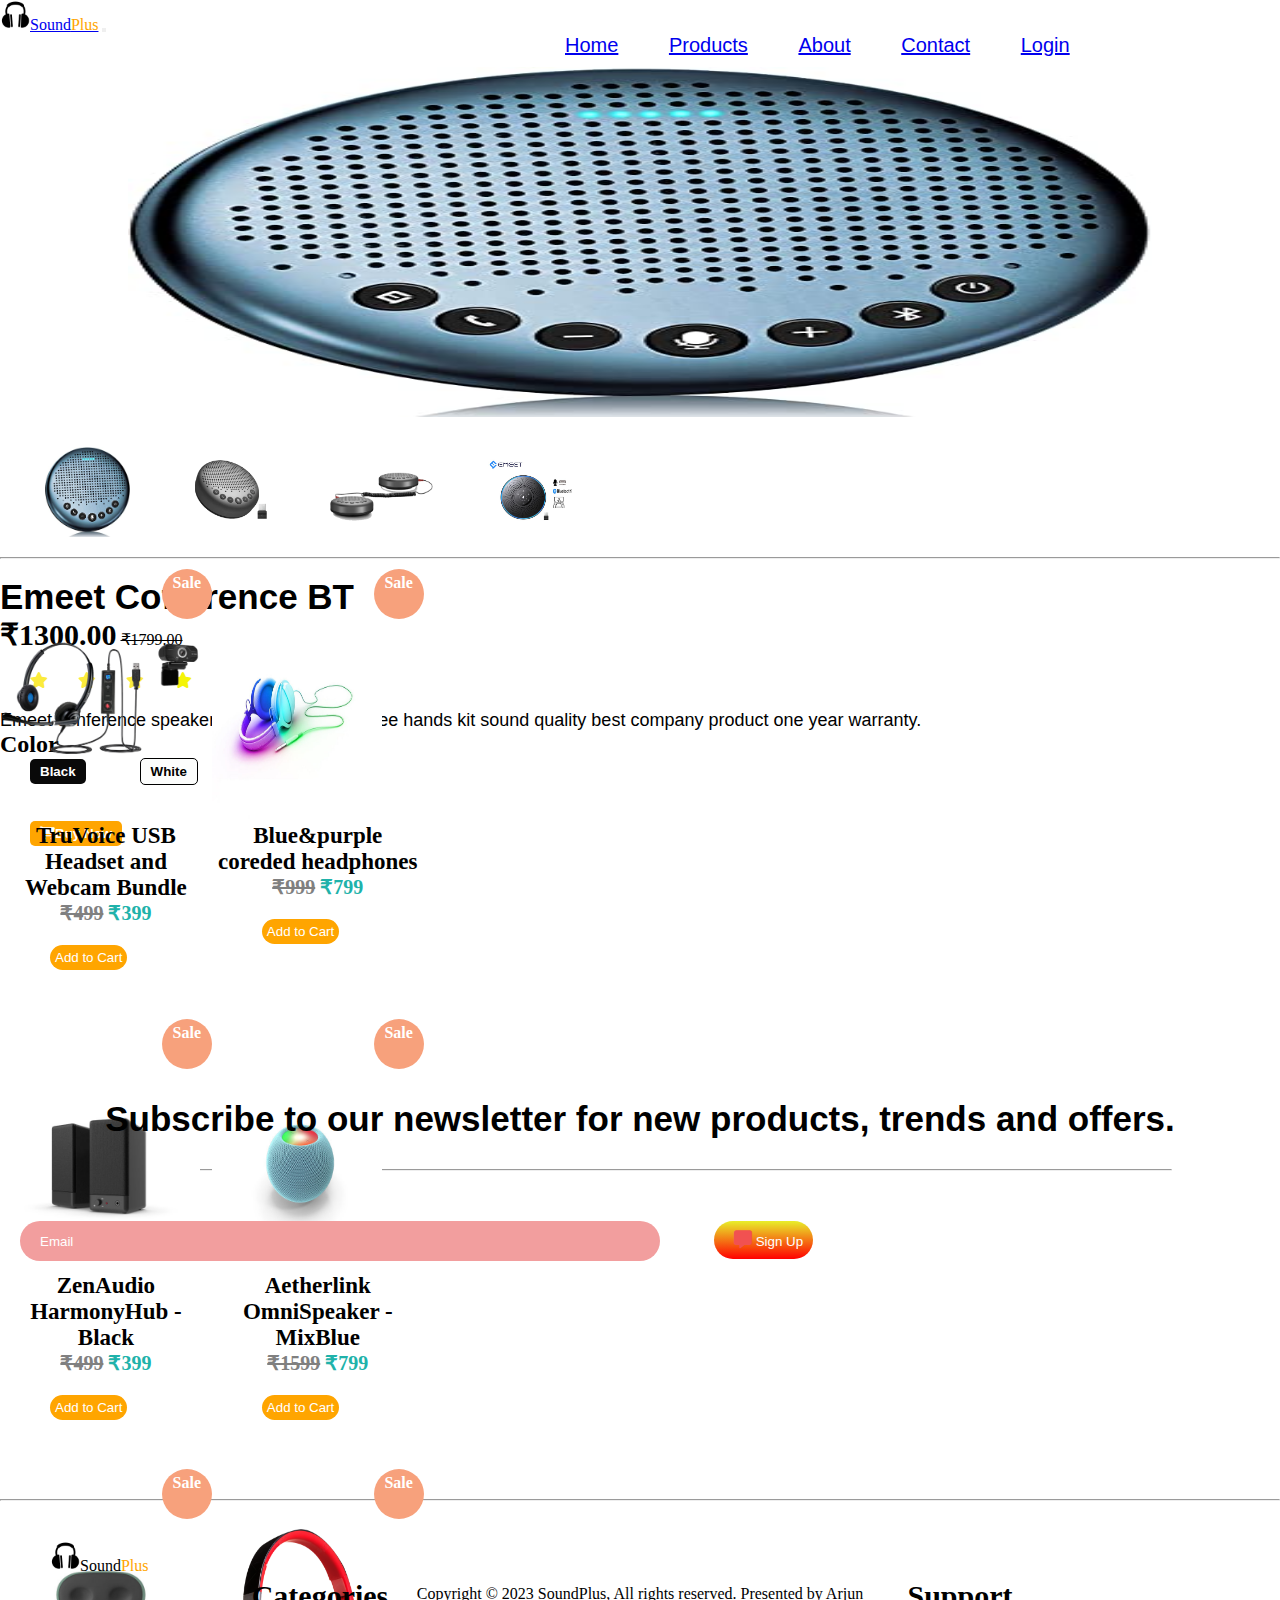
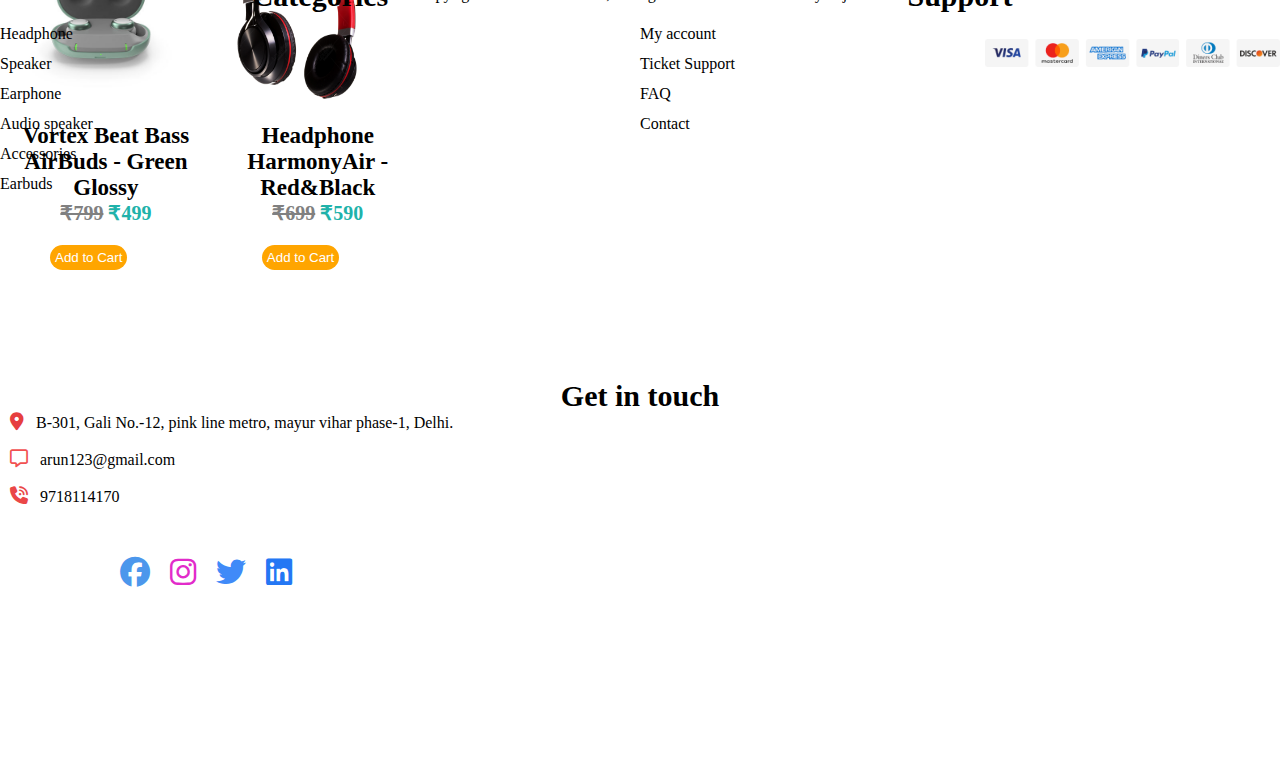
<file: cofference.html>
<!DOCTYPE html>
<html lang="en">
<head>
    <meta charset="UTF-8">
    <meta name="viewport" content="width=device-width, initial-scale=1.0">
    <title>Document</title>
    <link rel="stylesheet" href="style.css">
   <link rel="stylesheet" href="responsive.css">
    <!-- bootstrap-cdn -->
    <link href="https://cdn.jsdelivr.net/npm/bootstrap@5.3.1/dist/css/bootstrap.min.css" rel="stylesheet" integrity="sha384-4bw+/aepP/YC94hEpVNVgiZdgIC5+VKNBQNGCHeKRQN+PtmoHDEXuppvnDJzQIu9" crossorigin="anonymous">

    <script src="https://cdn.jsdelivr.net/npm/bootstrap@5.3.1/dist/js/bootstrap.bundle.min.js" integrity="sha384-HwwvtgBNo3bZJJLYd8oVXjrBZt8cqVSpeBNS5n7C8IVInixGAoxmnlMuBnhbgrkm" crossorigin="anonymous"></script>
    <link rel="stylesheet" href="https://cdnjs.cloudflare.com/ajax/libs/font-awesome/6.4.2/css/all.min.css">

<!-- aos-animation -->
<link href="https://unpkg.com/aos@2.3.1/dist/aos.css" rel="stylesheet">
<script src="https://unpkg.com/aos@2.3.1/dist/aos.js"></script>
<!-- aos-animation -->

<!-- carousel-start -->
<link rel="stylesheet" href="https://cdnjs.cloudflare.com/ajax/libs/OwlCarousel2/2.3.4/assets/owl.carousel.min.css">
<link rel="stylesheet" href="https://cdnjs.cloudflare.com/ajax/libs/OwlCarousel2/2.3.4/assets/owl.theme.default.min.css">
<script src="https://ajax.googleapis.com/ajax/libs/jquery/3.7.0/jquery.min.js"></script>
<script src="https://cdnjs.cloudflare.com/ajax/libs/OwlCarousel2/2.3.4/owl.carousel.min.js"></script>
<!-- carousel-end -->
</head>
<body>
    <nav class="navbar navbar-expand-lg bg-body-tertiary position-sticky">
        <div class="container-fluid">
          <a class="navbar-brand" href="#"><img src="imges/logo.png" style="height: 30px;">Sound<span style="color: orange;">Plus</span></a>
          <button class="navbar-toggler" type="button" data-bs-toggle="collapse" data-bs-target="#navbarNavAltMarkup" aria-controls="navbarNavAltMarkup" aria-expanded="false" aria-label="Toggle navigation">
            <span class="navbar-toggler-icon"></span>
          </button>
          <div class="collapse navbar-collapse" id="navbarNavAltMarkup">
            <div class="navbar-nav">
              <a class="nav-link" href="index.html">Home</a>
              <a class="nav-link" href="product.html">Products</a>
              <a class="nav-link" href="about.html">About</a>
              <a class="nav-link" href="contact.html">Contact</a>
              <a class="nav-link" href="login.html">Login</a>
            
            </div>
          </div>
        </div>
      </nav>

      <!-- order-start -->
    <div class="container-fluid speaker1">
        <div class="row speaker2">
            <div class="col-md-6 col-lg-6 speaker3">
<div class="speaker4">
    <div class="speaker5">
        <img src="imges/emeet-0.png" alt="" id="design11">
    </div>
 <div class="speaker6">
    <img src="imges/emeet-0.png" alt="" id="img1" onclick="f1();">
    <img src="imges/emeet-1.png" alt="" id="img2" onclick="f2();">
    <img src="imges/emeet-2.png" alt="" id="img3" onclick="f3();">
    <img src="imges/emeet-3.jfif" alt="" id="img4" onclick="f4();">
 </div>
</div>
            </div>
    <div class="col-md-6 col-lg-6 speaker-3">
        <h3>Emeet Cofference BT </h3>
        <span style="font-weight: 600;">₹1300.00</span> <strike>₹1799.00</strike>
    <span class="offer">22% Off.</span>
    <ul>
        <li><i class="fa-solid fa-star" style="color: #fbeb3c;"></i></li>
        <li><i class="fa-solid fa-star" style="color: #fbeb3c;"></i></li>
        <li><i class="fa-solid fa-star" style="color: #fbeb3c;"></i></li>
        <li><i class="fa-solid fa-star" style="color: #f4f407;"></i></li>
        <li><i class="fa-solid fa-star" style="color: #f9f906;"></i></li>
      </ul>
      <p class="seat11">Emeet conference speaker-luna lite bluetooth free hands kit sound quality best company product one year warranty. </p>
      <h2>Color</h2>
<button type="button">Black</button> &nbsp;&nbsp;&nbsp;&nbsp; <button type="button" style="background-color: rgb(252, 253, 252); border: 1px solid black; color: black;">White</button><br><br><br>
<button type="button" class="buynow"><i class="fa-solid fa-cart-shopping"></i>Buy Now</button>

<div id="timer">
    <div id="days"></div>
    <div id="hours"></div>
    <div id="minutes"></div>
    <div id="seconds"></div>
  </div>
    </div>
        </div>
    </div>

<!-- order-end -->

<hr>
<!-- flash-sale-start -->
<div class="container-fluid flash">
    <div class="row flash1">
      <div class="col-md-4 col-sm-4 flash2">
        <div class="flash3">
          <div class="flash4">
            <div class="flash5">
  <h4 class="sale">Sale</h4>
            </div>
        <img src="imges/lead1.png" alt="">
        <h3>TruVoice USB Headset and Webcam Bundle</h3>
        <h4 class="rate"><strike style="color: grey;">₹499</strike> ₹399</h4>
        <button type="button">Add to Cart</button>
          </div>
             <div class="flash4">
              <div class="flash5">
                <h4 class="sale">Sale</h4>
                          </div>
                      <img src="imges/light-lead.jpg" alt="" style="width: 170px;">
                      <h3>Blue&purple coreded headphones</h3>
                      <h4 class="rate"><strike style="color: grey;">₹999</strike> ₹799</h4>
                      <button type="button">Add to Cart</button>
             </div>
        </div>
      </div>
      <div class="col-md-4 col-sm-4 flash2">
        <div class="flash3">
          <div class="flash4">
            <div class="flash5">
  <h4 class="sale">Sale</h4>
            </div>
        <img src="imges/img_0013_08.jpg" alt="">
        <h3>ZenAudio HarmonyHub - Black</h3>
        <h4 class="rate"><strike style="color: grey;">₹499</strike> ₹399</h4>
        <button type="button">Add to Cart</button>
          </div>
             <div class="flash4">
              <div class="flash5">
                <h4 class="sale">Sale</h4>
                          </div>
                      <img src="imges/img_0018_03.jpg" alt="" style="width: 170px;">
                      <h3>Aetherlink OmniSpeaker - MixBlue</h3>
                      <h4 class="rate"><strike style="color: grey;">₹1599</strike> ₹799</h4>
                      <button type="button">Add to Cart</button>
             </div>
        </div>
      </div>
  
  
      <div class="col-md-4 col-sm-4 flash2">
        <div class="flash3">
          <div class="flash4">
            <div class="flash5">
  <h4 class="sale">Sale</h4>
            </div>
        <img src="imges/img_0009_12.jpg" alt="">
        <h3>Vortex Beat Bass AirBuds - Green Glossy</h3>
        <h4 class="rate"><strike style="color: grey;">₹799</strike> ₹499</h4>
        <button type="button">Add to Cart</button>
          </div>
             <div class="flash4">
              <div class="flash5">
                <h4 class="sale">Sale</h4>
                          </div>
                      <img src="imges/img-3.png" alt="" style="width: 170px;">
                      <h3> Headphone HarmonyAir - Red&Black</h3>
                      <h4 class="rate"><strike style="color: grey;">₹699</strike> ₹590</h4>
                      <button type="button">Add to Cart</button>
             </div>
        </div>
      </div>
      
    </div>
  </div>
  <!-- flash-sale-end -->

  <!-- footer-section-start -->
<section class="footer-down">
    <div class="container-fluid footer1">
  <div class="row footer2">
    <div class="col-lg-6 col-md-4 footer3">
  <div class="footer4">
    <h5>Subscribe to our newsletter for new products, trends and offers.</h5>
    <hr class="toping">
    <input type="email" name="email" placeholder="Email">
    <button type="button"><i class="fa-solid fa-message"></i> Sign Up</button>
  </div>
    </div>
    <div class="col-md-3 footer3">
      <div class="footer6">
  <div class="footer5">
  <h6>Categories</h6>
  <ul>
    <li><a href="">Headphone</a></li>
    <li><a href="">Speaker</a></li>
    <li><a href="">Earphone</a></li>
    <li><a href="">Audio speaker</a></li>
    <li><a href="">Accessories</a></li>
    <li><a href="">Earbuds</a></li>
  </ul>
  </div>
  <div class="footer5">
  <h6>Support</h6>
  <ul>
    <li><a href="">My account</a></li>
    <li><a href="">Ticket Support</a></li>
    <li><a href="">FAQ</a></li>
    <li><a href="">Contact</a></li>
  </ul>
  </div>
  </div>
    </div>
    <div class="col-md-3 footer3">
      <h6>Get in touch</h6>
      <i class="fa-solid fa-location-dot"></i>&nbsp;&nbsp;&nbsp;B-301, Gali No.-12, pink line metro, mayur vihar phase-1, Delhi.<br><br>
      <i class="fa-regular fa-message"></i>&nbsp;&nbsp;&nbsp;arun123@gmail.com<br><br>
      <i class="fa-solid fa-phone-volume"></i>&nbsp;&nbsp;&nbsp;9718114170
      <br>
      <ul class="icons">
        <li><i class="fa-brands fa-facebook" style="color: rgb(76, 151, 236);"></i></li>
        <li><i class="fa-brands fa-instagram" style="color: rgb(226, 43, 202);"></i></li>
        <li><i class="fa-brands fa-twitter" style="color: rgb(64, 138, 248);"></i></li>
        <li><i class="fa-brands fa-linkedin" style="color: rgb(36, 119, 244);"></i></li>
      </ul>
    </div>
  </div>
    </div>
  </section>
  <!-- footer-section-end -->
<hr>
  <!-- last-footer-start -->
<div class="container-fluid last1">
    <div class="row last2">
      <div class="col-md-2 col-lg-2 last3">
        <img src="imges/logo.png" class="last-logo" style="height: 30px;">Sound<span style="color: orange;">Plus</span>
      </div>
      <div class="col-md-6 col-lg-6 last3">
  <p>Copyright © 2023 SoundPlus, All rights reserved. Presented by Arjun</p>
      </div>
      <div class="col-md-4 col-lg-4 last3">
  <img src="imges/payment-q8thow9mv9me3f2seqs9kbrxwvl26lx5tdr8wd5q0w.png" alt="" class="payment">
      </div>
    </div>
  </div>
  <!-- last-footer-end -->
</body>
<script>
    function f1(){
     document.getElementById('design11').src="imges/emeet-0.png";
   }
   function f2(){
     document.getElementById('design11').src="imges/emeet-1.png";
   }
   function f3(){
     document.getElementById('design11').src="imges/emeet-2.png";
   }
   function f4(){
     document.getElementById('design11').src="imges/emeet-3.jfif";
   }

   function makeTimer() {

//		var endTime = new Date("29 April 2018 9:56:00 GMT+01:00");	
    var endTime = new Date("29 sepetember 2023 9:56:00 GMT+01:00");			
        endTime = (Date.parse(endTime) / 1000);

        var now = new Date();
        now = (Date.parse(now) / 1000);

        var timeLeft = endTime - now;

        var days = Math.floor(timeLeft / 86400); 
        var hours = Math.floor((timeLeft - (days * 86400)) / 3600);
        var minutes = Math.floor((timeLeft - (days * 86400) - (hours * 3600 )) / 60);
        var seconds = Math.floor((timeLeft - (days * 86400) - (hours * 3600) - (minutes * 60)));

        if (hours < "10") { hours = "0" + hours; }
        if (minutes < "10") { minutes = "0" + minutes; }
        if (seconds < "10") { seconds = "0" + seconds; }

        $("#days").html(days + "Days");
        $("#hours").html(hours + "Hours");
        $("#minutes").html(minutes + "Minutes");
        $("#seconds").html(seconds + "Seconds");		

}

setInterval(function() { makeTimer(); }, 1000);
</script>
</html>
</file>
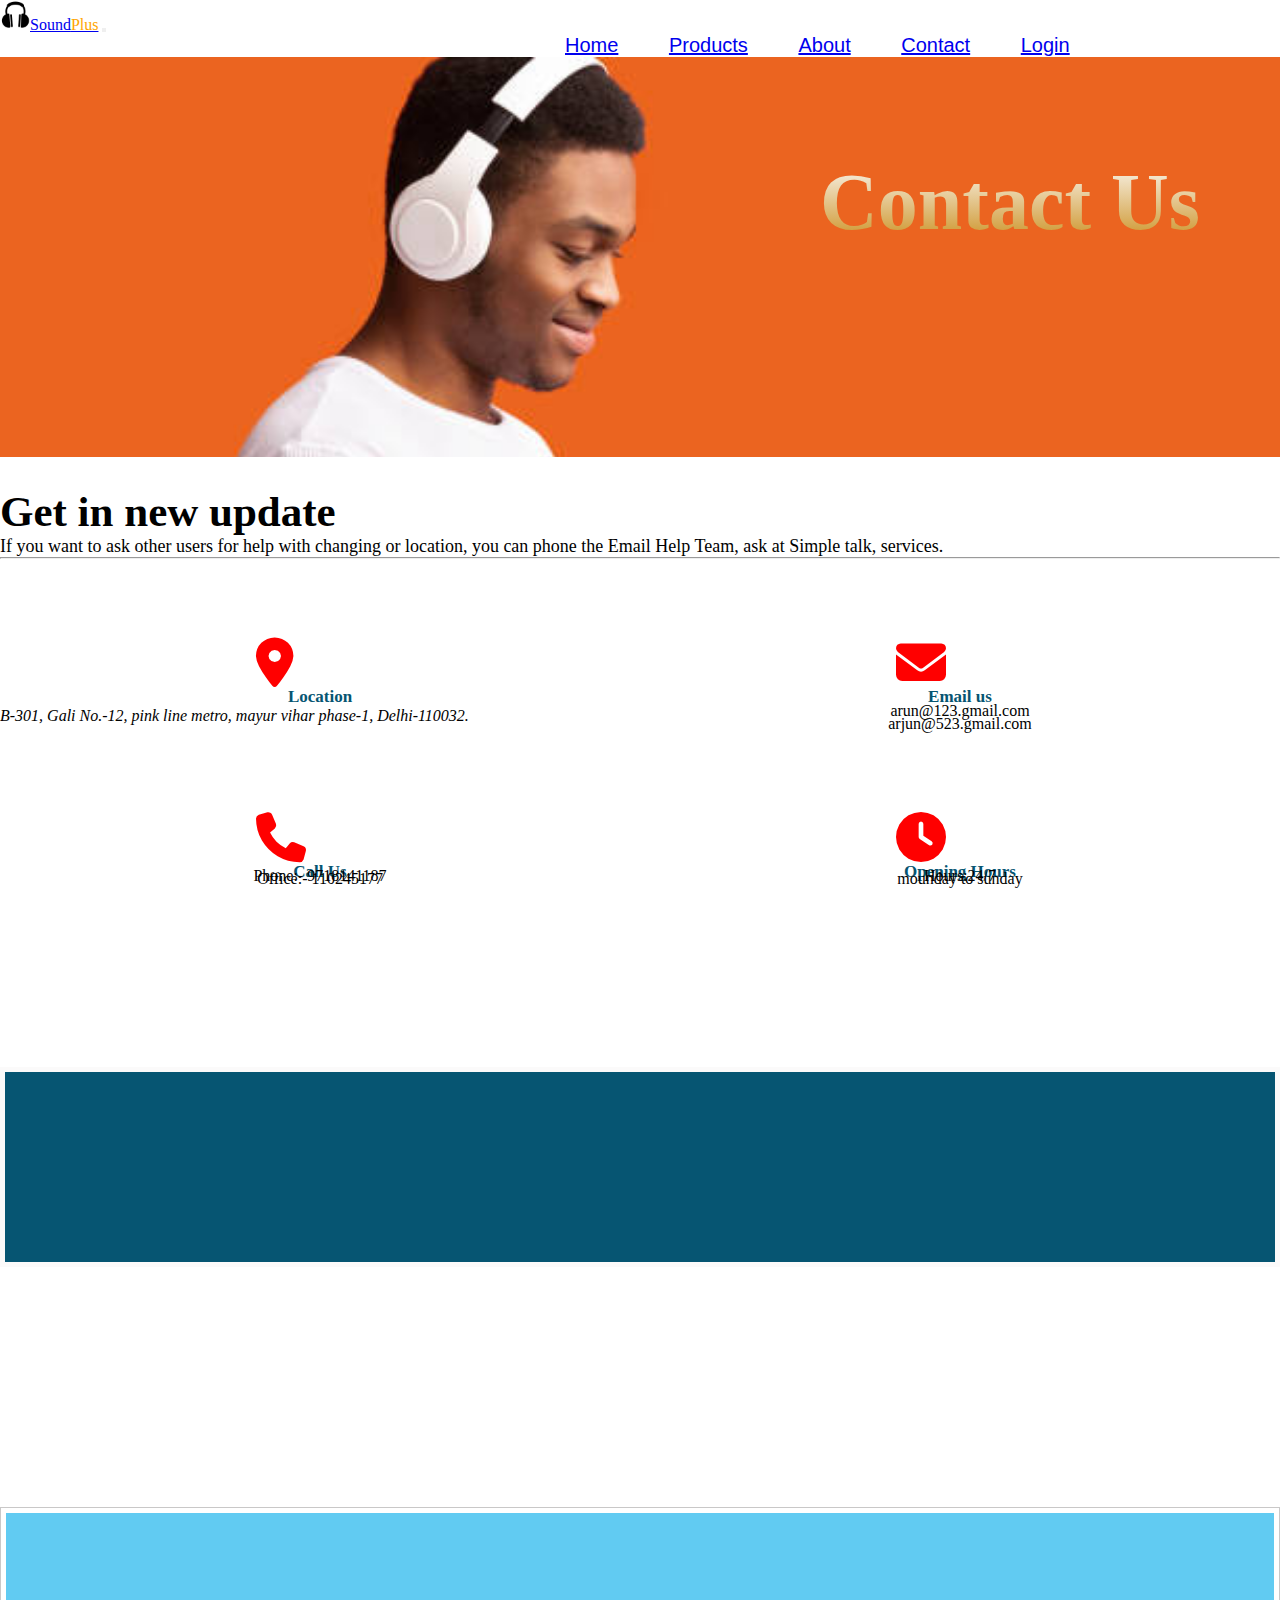
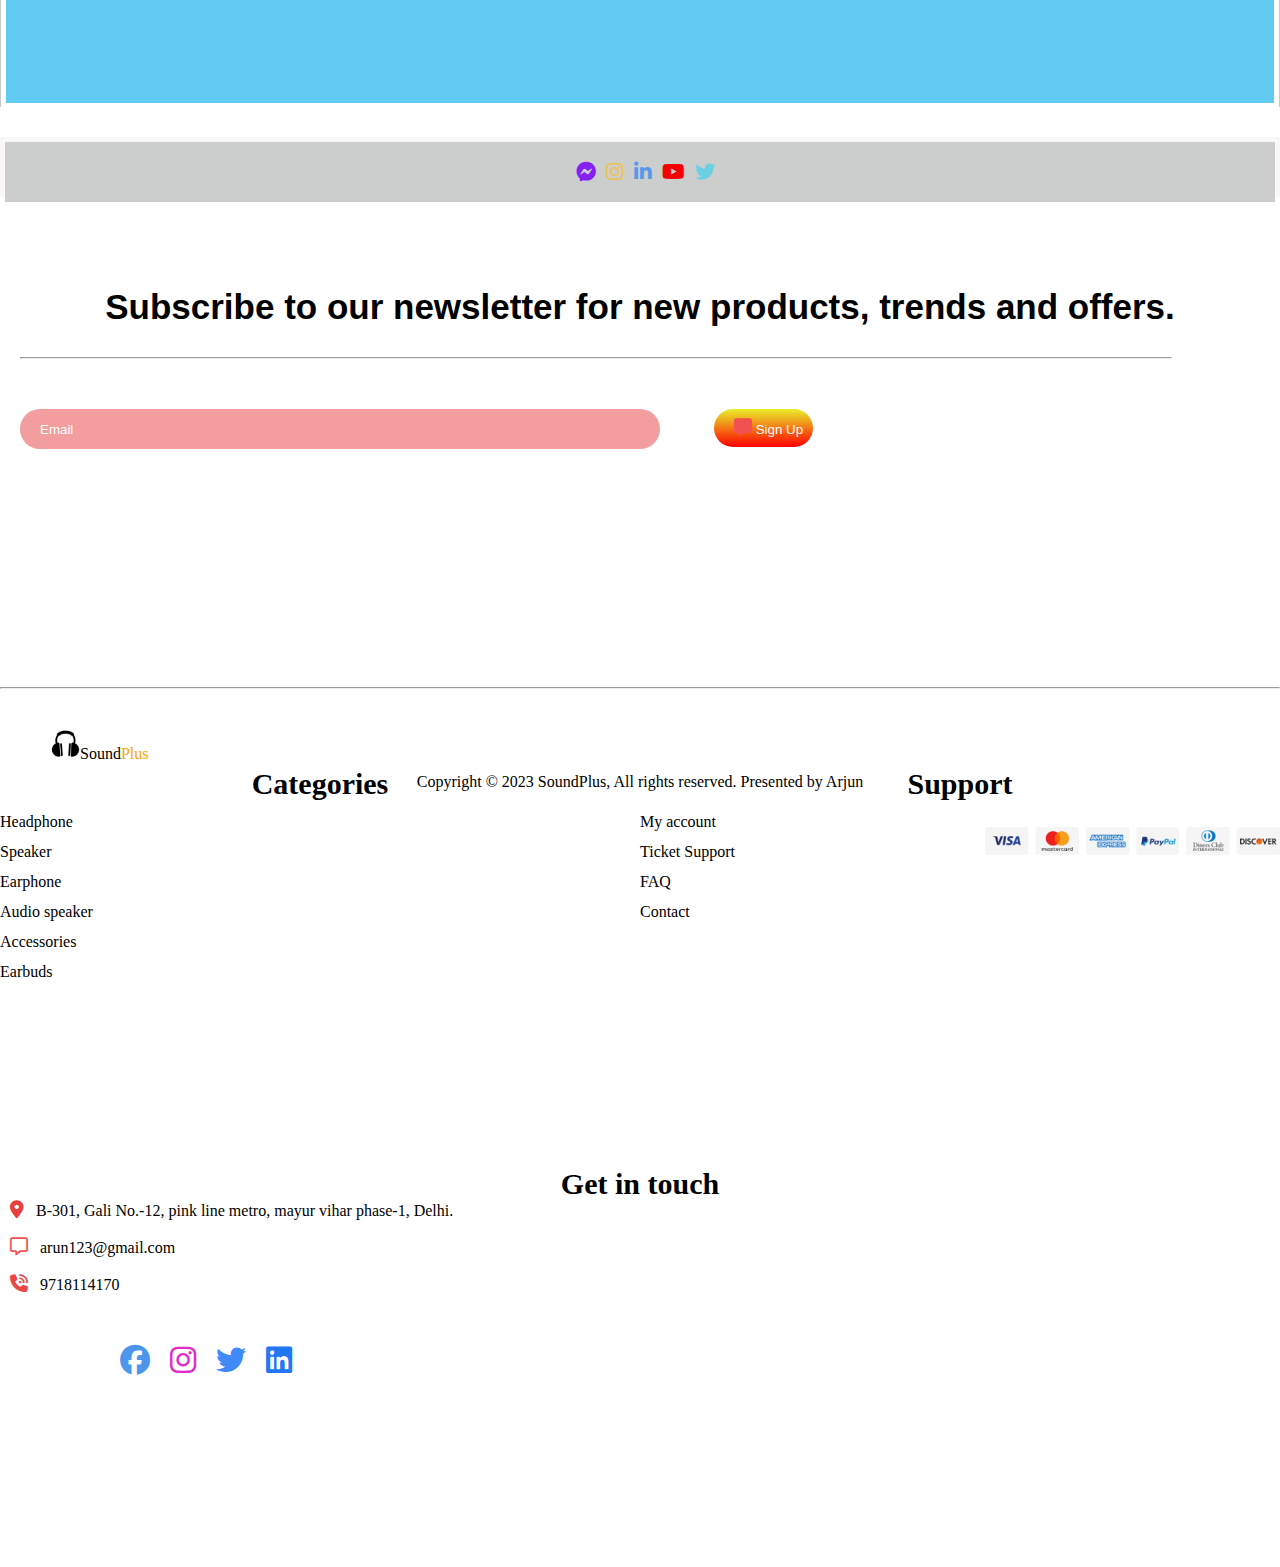
<file: contact.html>
<!DOCTYPE html>
<html lang="en">
<head>
    <meta charset="UTF-8">
    <meta name="viewport" content="width=device-width, initial-scale=1.0">
    <title>Document</title>
    <link rel="stylesheet" href="style.css">
    <link rel="stylesheet" href="responsive.css">
     <!-- bootstrap-cdn -->
     <link href="https://cdn.jsdelivr.net/npm/bootstrap@5.3.1/dist/css/bootstrap.min.css" rel="stylesheet" integrity="sha384-4bw+/aepP/YC94hEpVNVgiZdgIC5+VKNBQNGCHeKRQN+PtmoHDEXuppvnDJzQIu9" crossorigin="anonymous">
 
     <script src="https://cdn.jsdelivr.net/npm/bootstrap@5.3.1/dist/js/bootstrap.bundle.min.js" integrity="sha384-HwwvtgBNo3bZJJLYd8oVXjrBZt8cqVSpeBNS5n7C8IVInixGAoxmnlMuBnhbgrkm" crossorigin="anonymous"></script>
     <link rel="stylesheet" href="https://cdnjs.cloudflare.com/ajax/libs/font-awesome/6.4.2/css/all.min.css">
 
 <!-- aos-animation -->
 <link href="https://unpkg.com/aos@2.3.1/dist/aos.css" rel="stylesheet">
 <script src="https://unpkg.com/aos@2.3.1/dist/aos.js"></script>
 <!-- aos-animation -->
 
 <!-- carousel-start -->
 <link rel="stylesheet" href="https://cdnjs.cloudflare.com/ajax/libs/OwlCarousel2/2.3.4/assets/owl.carousel.min.css">
 <link rel="stylesheet" href="https://cdnjs.cloudflare.com/ajax/libs/OwlCarousel2/2.3.4/assets/owl.theme.default.min.css">
 <script src="https://ajax.googleapis.com/ajax/libs/jquery/3.7.0/jquery.min.js"></script>
 <script src="https://cdnjs.cloudflare.com/ajax/libs/OwlCarousel2/2.3.4/owl.carousel.min.js"></script>
 <!-- carousel-end -->
</head>
<body>
    <nav class="navbar navbar-expand-lg bg-body-tertiary position-sticky">
        <div class="container-fluid">
          <a class="navbar-brand" href="#"><img src="imges/logo.png" style="height: 30px;">Sound<span style="color: orange;">Plus</span></a>
          <button class="navbar-toggler" type="button" data-bs-toggle="collapse" data-bs-target="#navbarNavAltMarkup" aria-controls="navbarNavAltMarkup" aria-expanded="false" aria-label="Toggle navigation">
            <span class="navbar-toggler-icon"></span>
          </button>
          <div class="collapse navbar-collapse" id="navbarNavAltMarkup">
            <div class="navbar-nav">
              <a class="nav-link" href="index.html">Home</a>
              <a class="nav-link" href="product.html">Products</a>
              <a class="nav-link" href="about.html">About</a>
              <a class="nav-link" href="contact.html">Contact</a>
              <a class="nav-link" href="login.html">Login</a>
            </div>
          </div>
        </div>
      </nav>
      
      <!-- contact-banner-start -->
<div class="young-banner">
<h1 class="young-111">Contact Us</h1>
</div>
      <!-- contact-banner-end -->

      <!-- contact-details-start -->
<div class="container slowly-1">
  <div class="row details-2">
    <div class="col-md-6 col-lg-6 details-3">
<div class="details-4">
 <h1>Get in new update</h1>
 <p>If you want to ask other users for help with changing or location, you can phone the Email Help Team, ask at Simple talk, services.</p>
 <hr>
</div>
<div class="details-5">
  <div class="details-6">
<div class="details-8">
  <i class="fa-solid fa-location-dot locative"></i>
  <h6>Location</h6>
  <address>B-301, Gali No.-12, pink line metro, mayur vihar phase-1, Delhi-110032.</address>
</div>
<div class="details-9">
  <i class="fa-solid fa-phone phones-1"></i>
  <h6>Call Us</h6>
  <p>Phone:- 9718141187</p>
  <p>Office:- 110245177</p>
</div>
  </div>
  <div class="details-7">
<div class="details-10">
  <i class="fa-solid fa-envelope envelope"></i>
  <h6>Email us</h6>
  <p> arun@123.gmail.com</p>
  <p> arjun@523.gmail.com</p>
</div>
<div class="details-11">
  <i class="fa-solid fa-clock clocing"></i>
  <h6>Opening Hours</h6>
 <p> Hours:24/7</p>
 <p>mounday to sunday</p>
</div>
  </div>
</div>
    </div>
<div class="col-md-6 col-lg-6 details-3">
      <iframe src="https://www.google.com/maps/embed?pb=!1m18!1m12!1m3!1d13997.423947274403!2d77.31777328927716!3d28.708905480021034!2m3!1f0!2f0!3f0!3m2!1i1024!2i768!4f13.1!3m3!1m2!1s0x390cfbcbd8f5de5b%3A0x8185f7cd5d076a43!2sGagan%20Vihar%2C%20Ghaziabad%2C%20Uttar%20Pradesh!5e0!3m2!1sen!2sin!4v1693669268945!5m2!1sen!2sin" class="mapes" style="border:0;" allowfullscreen="" loading="lazy" referrerpolicy="no-referrer-when-downgrade"></iframe>
    </div>
  </div>
</div>
       <!-- contact-details-end -->

  <div class="container-fluid messages-1">
    <div class="row messages-2">
      <div class="col-md-12 col-lg-12 col-sm-12 messages-3">
        <div class="messagess-4 d-block d-sm-none d-md-none" data-aos="fade-up" data-aos-duration="3000"
        data-aos-offset="300"
        data-aos-easing="ease-in-sine" >
        <div class="messages-5" >
          <h1>Send us a message</h1>
          <p>If you want to ask other users for help with changing or location, you can phone the Email Help Team, ask at Simple talk, services.</p>
        </div>
        <div class="messages-6">
        <div class="messages-7">
          <div class="messages-8">
        <label for="" class="name-1">Name</label><br>
        <input type="text" name="name" placeholder="Name" class="name-2">
          </div>
          <div class="messages-9">
            <label for="" class="name-1">Company</label><br>
        <input type="text" name="name" placeholder="Company" class="name-2">
          </div>
        </div>
        
        <!-- 2nd -->
        <div class="messages-11">
          <div class="messages-12">
        <label for="" class="name-1">Phone no.</label><br>
        <input type="tel"  maxlength="10"  name="name" placeholder="Phone no." class="name-2">
          </div>
          <div class="messages-13">
            <label for="" class="name-1">Email</label><br>
        <input type="email" name="name" placeholder="Email" class="name-2">
          </div>
        </div>
        <div class="messages-14">
          <label for="" class="name-1">Subject</label><br>
          <input type="" name="" id="" class="name-3">
        </div>
        
        <div class="messages-15">
          <label for="" class="name-1">Message</label><br>
          <textarea name="" id="messages-16"></textarea>
        </div>
        <div class="messages-17">
        <button type="button" class="envelope-2"><i class="fa-regular fa-envelope"> Send Message</i></button>
        </div>
        </div>
        </div>
      </div>
      
    </div>
  </div>

  <!-- logo-link -->
  <div class="container-fluid links-1">
    <div class="row links-2">
      <div class="col-md-12 col-lg-12 links-3">

      </div>
    </div>
  </div>

  <div class="container-fluid icons-1">
    <div class="row icons-2">
      <div class="col-md-12 col-lg-12 icons-3">
<ul>
  <li><a href=""><i class="fa-brands fa-facebook-messenger" style="color: rgb(136, 31, 241);"></i></a></li>
  <li><a href=""><i class="fa-brands fa-instagram" style="color: #edc153;"></i></a></li>
  <li><a href=""><i class="fa-brands fa-linkedin-in" style="color: #5599ec;"></i></a></li>
  <li><a href=""><i class="fa-brands fa-youtube" style="color: #f40101;"></i></a></li>
  <li><a href=""><i class="fa-brands fa-twitter" style="color: #6cd0e4;"></i></a></li>
</ul>
      </div>
    </div>
  </div>

  <!-- footer-section-start -->
<section class="footer-down">
  <div class="container-fluid footer1">
<div class="row footer2">
  <div class="col-lg-6 col-md-4 footer3">
<div class="footer4">
  <h5>Subscribe to our newsletter for new products, trends and offers.</h5>
  <hr class="toping">
  <input type="email" name="email" placeholder="Email">
  <button type="button"><i class="fa-solid fa-message"></i> Sign Up</button>
</div>
  </div>
  <div class="col-md-3 footer3">
    <div class="footer6">
<div class="footer5">
<h6>Categories</h6>
<ul>
  <li><a href="">Headphone</a></li>
  <li><a href="">Speaker</a></li>
  <li><a href="">Earphone</a></li>
  <li><a href="">Audio speaker</a></li>
  <li><a href="">Accessories</a></li>
  <li><a href="">Earbuds</a></li>
</ul>
</div>
<div class="footer5">
<h6>Support</h6>
<ul>
  <li><a href="">My account</a></li>
  <li><a href="">Ticket Support</a></li>
  <li><a href="">FAQ</a></li>
  <li><a href="">Contact</a></li>
</ul>
</div>
</div>
  </div>
  <div class="col-md-3 footer3">
    <h6>Get in touch</h6>
    <i class="fa-solid fa-location-dot"></i>&nbsp;&nbsp;&nbsp;B-301, Gali No.-12, pink line metro, mayur vihar phase-1, Delhi.<br><br>
    <i class="fa-regular fa-message"></i>&nbsp;&nbsp;&nbsp;arun123@gmail.com<br><br>
    <i class="fa-solid fa-phone-volume"></i>&nbsp;&nbsp;&nbsp;9718114170
    <br>
    <ul class="icons">
      <li><i class="fa-brands fa-facebook" style="color: rgb(76, 151, 236);"></i></li>
      <li><i class="fa-brands fa-instagram" style="color: rgb(226, 43, 202);"></i></li>
      <li><i class="fa-brands fa-twitter" style="color: rgb(64, 138, 248);"></i></li>
      <li><i class="fa-brands fa-linkedin" style="color: rgb(36, 119, 244);"></i></li>
    </ul>
  </div>
</div>
  </div>
</section>
<!-- footer-section-end -->
<hr>
<!-- last-footer-start -->
<div class="container-fluid last1">
  <div class="row last2">
    <div class="col-md-2 col-lg-2 last3">
      <img src="imges/logo.png" class="last-logo" style="height: 30px;">Sound<span style="color: orange;">Plus</span>
    </div>
    <div class="col-md-6 col-lg-6 last3">
<p>Copyright © 2023 SoundPlus, All rights reserved. Presented by Arjun</p>
    </div>
    <div class="col-md-4 col-lg-4 last3">
<img src="imges/payment-q8thow9mv9me3f2seqs9kbrxwvl26lx5tdr8wd5q0w.png" alt="" class="payment">
    </div>
  </div>
</div>
<!-- last-footer-end -->
</body>
<script>
    AOS.init();
  </script>
</html>
</file>
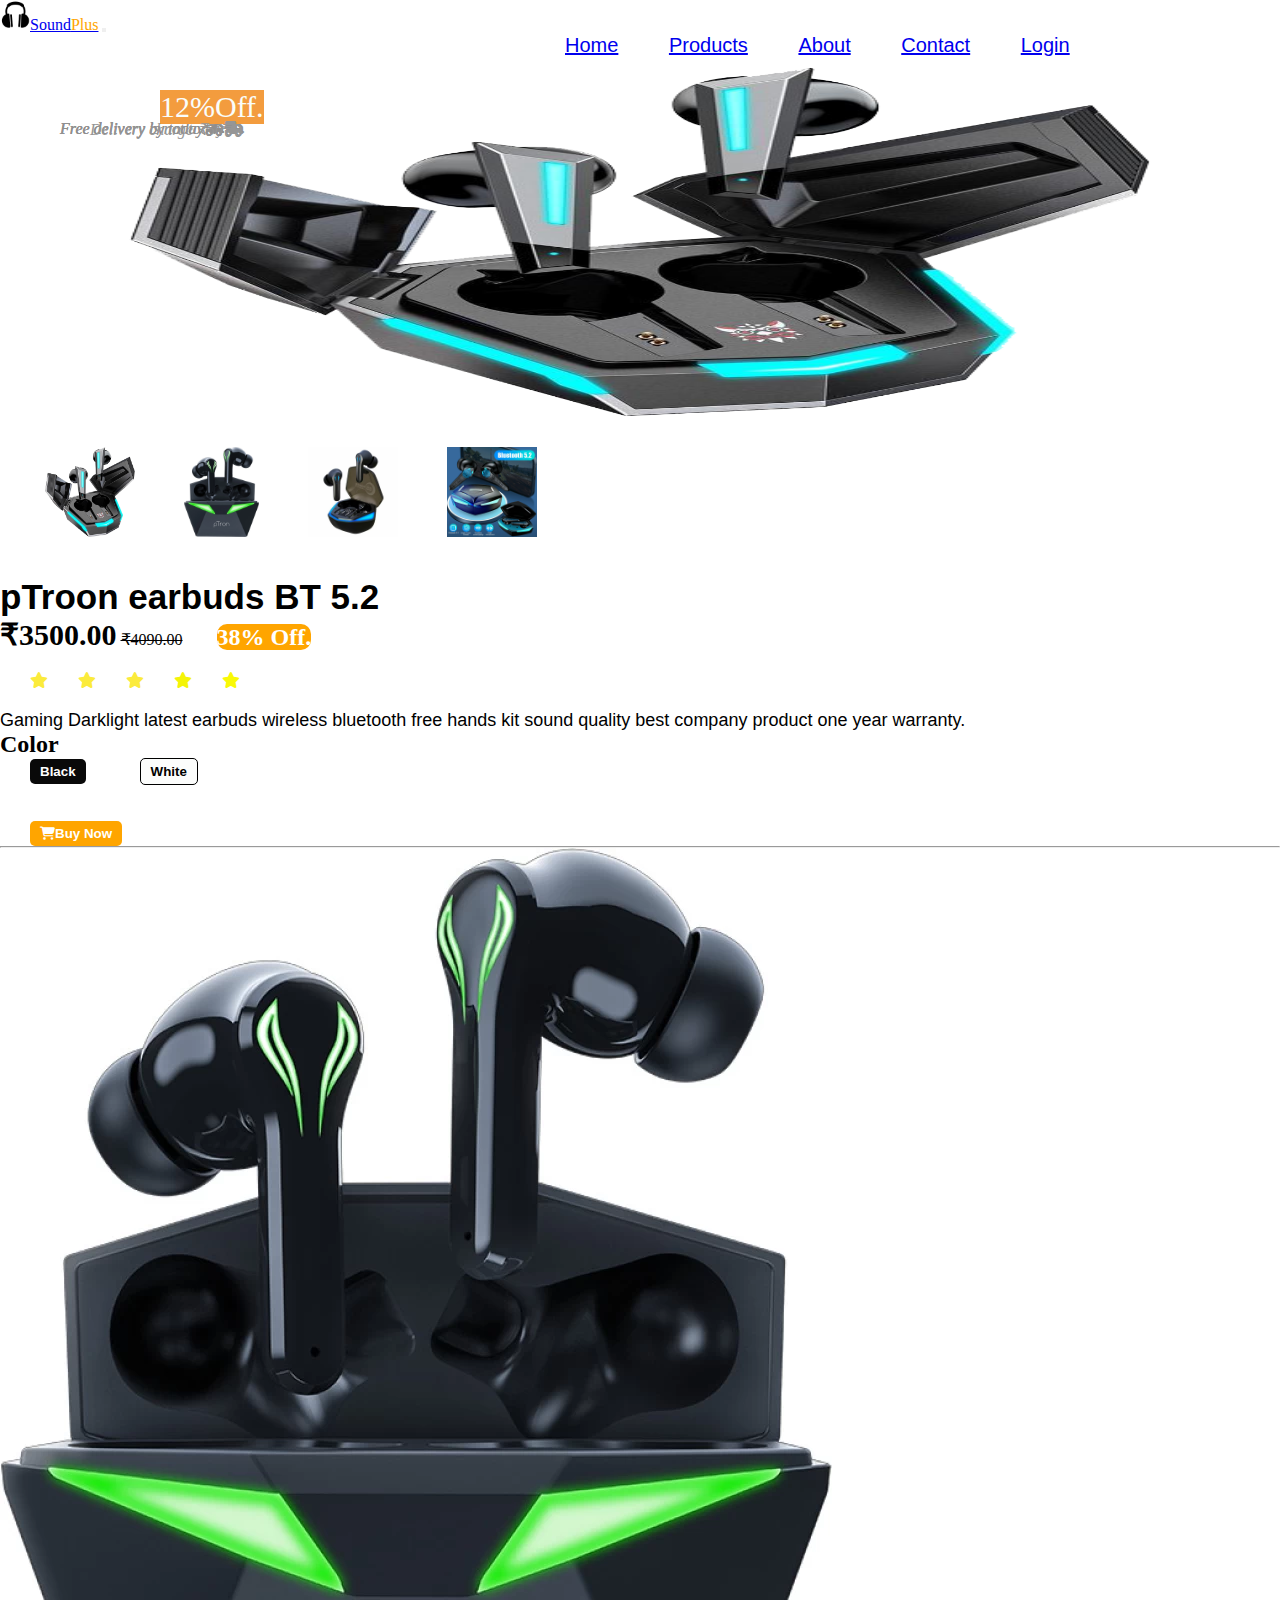
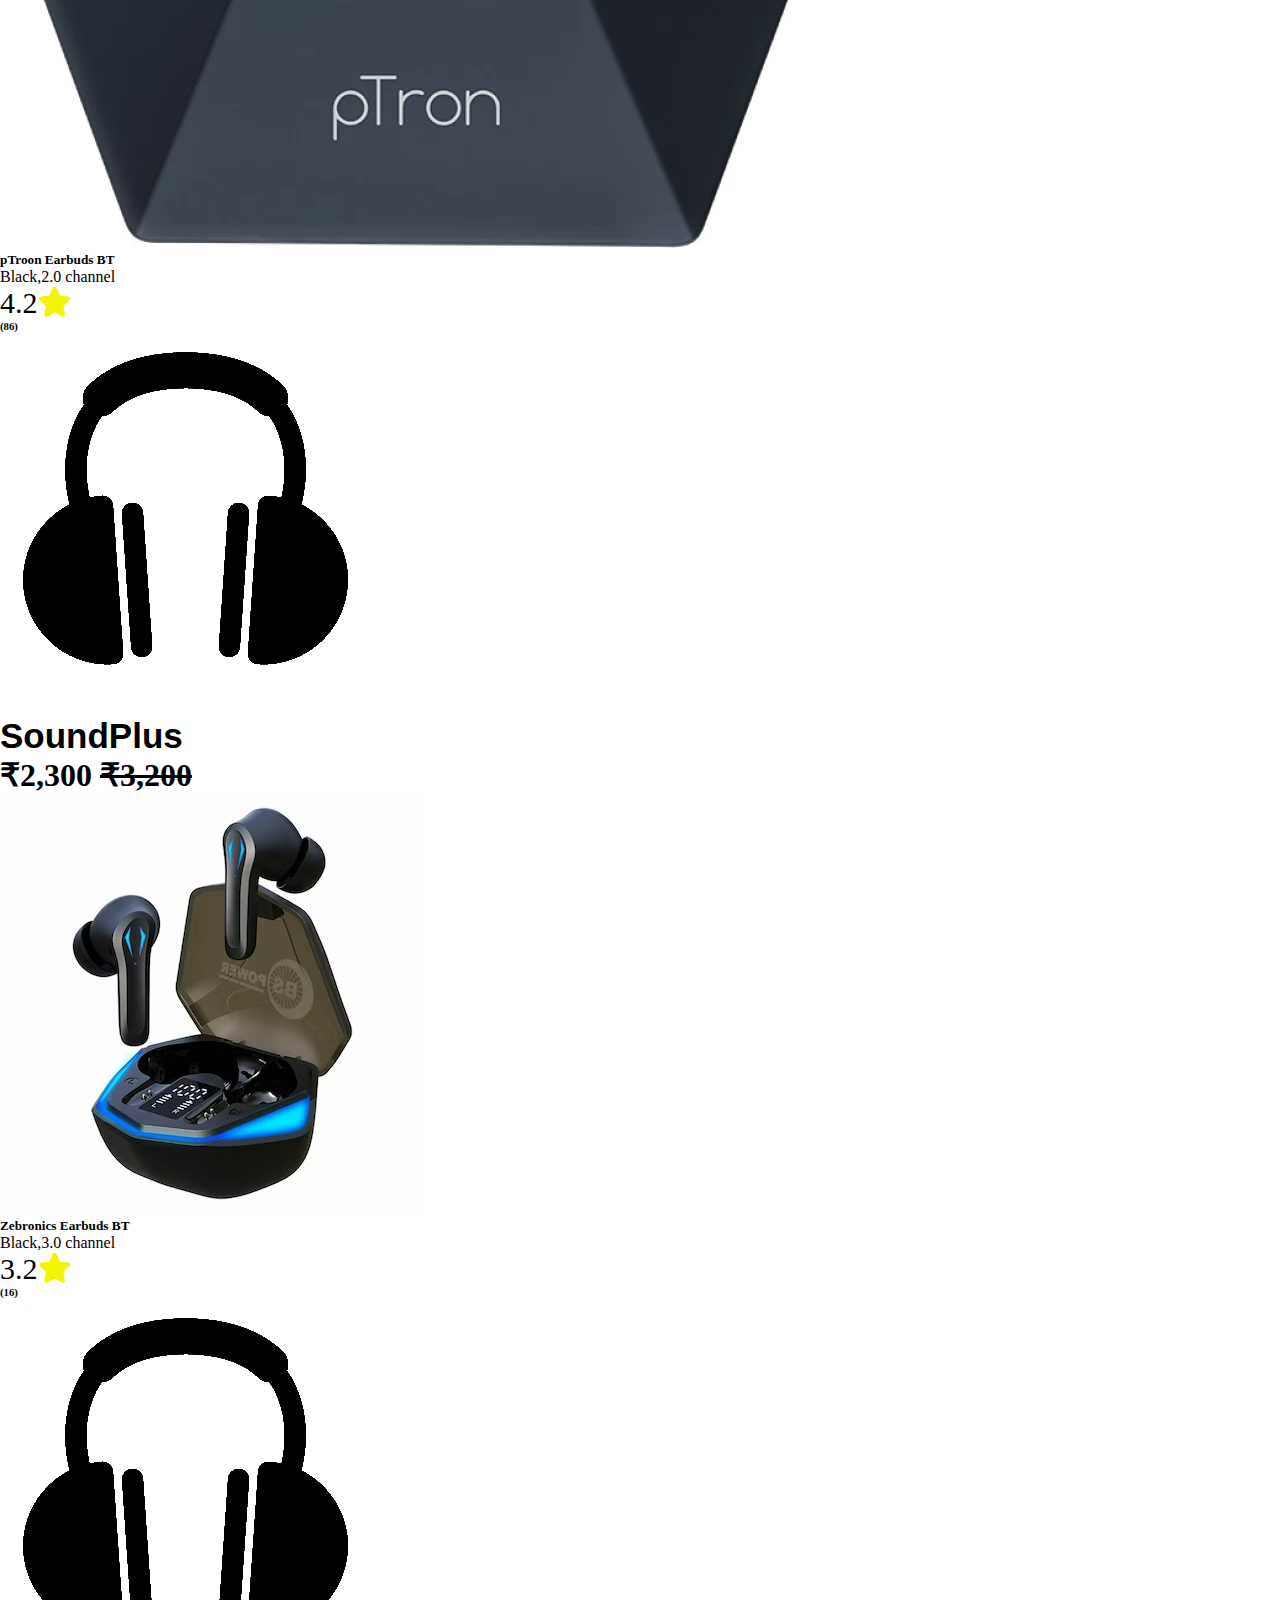
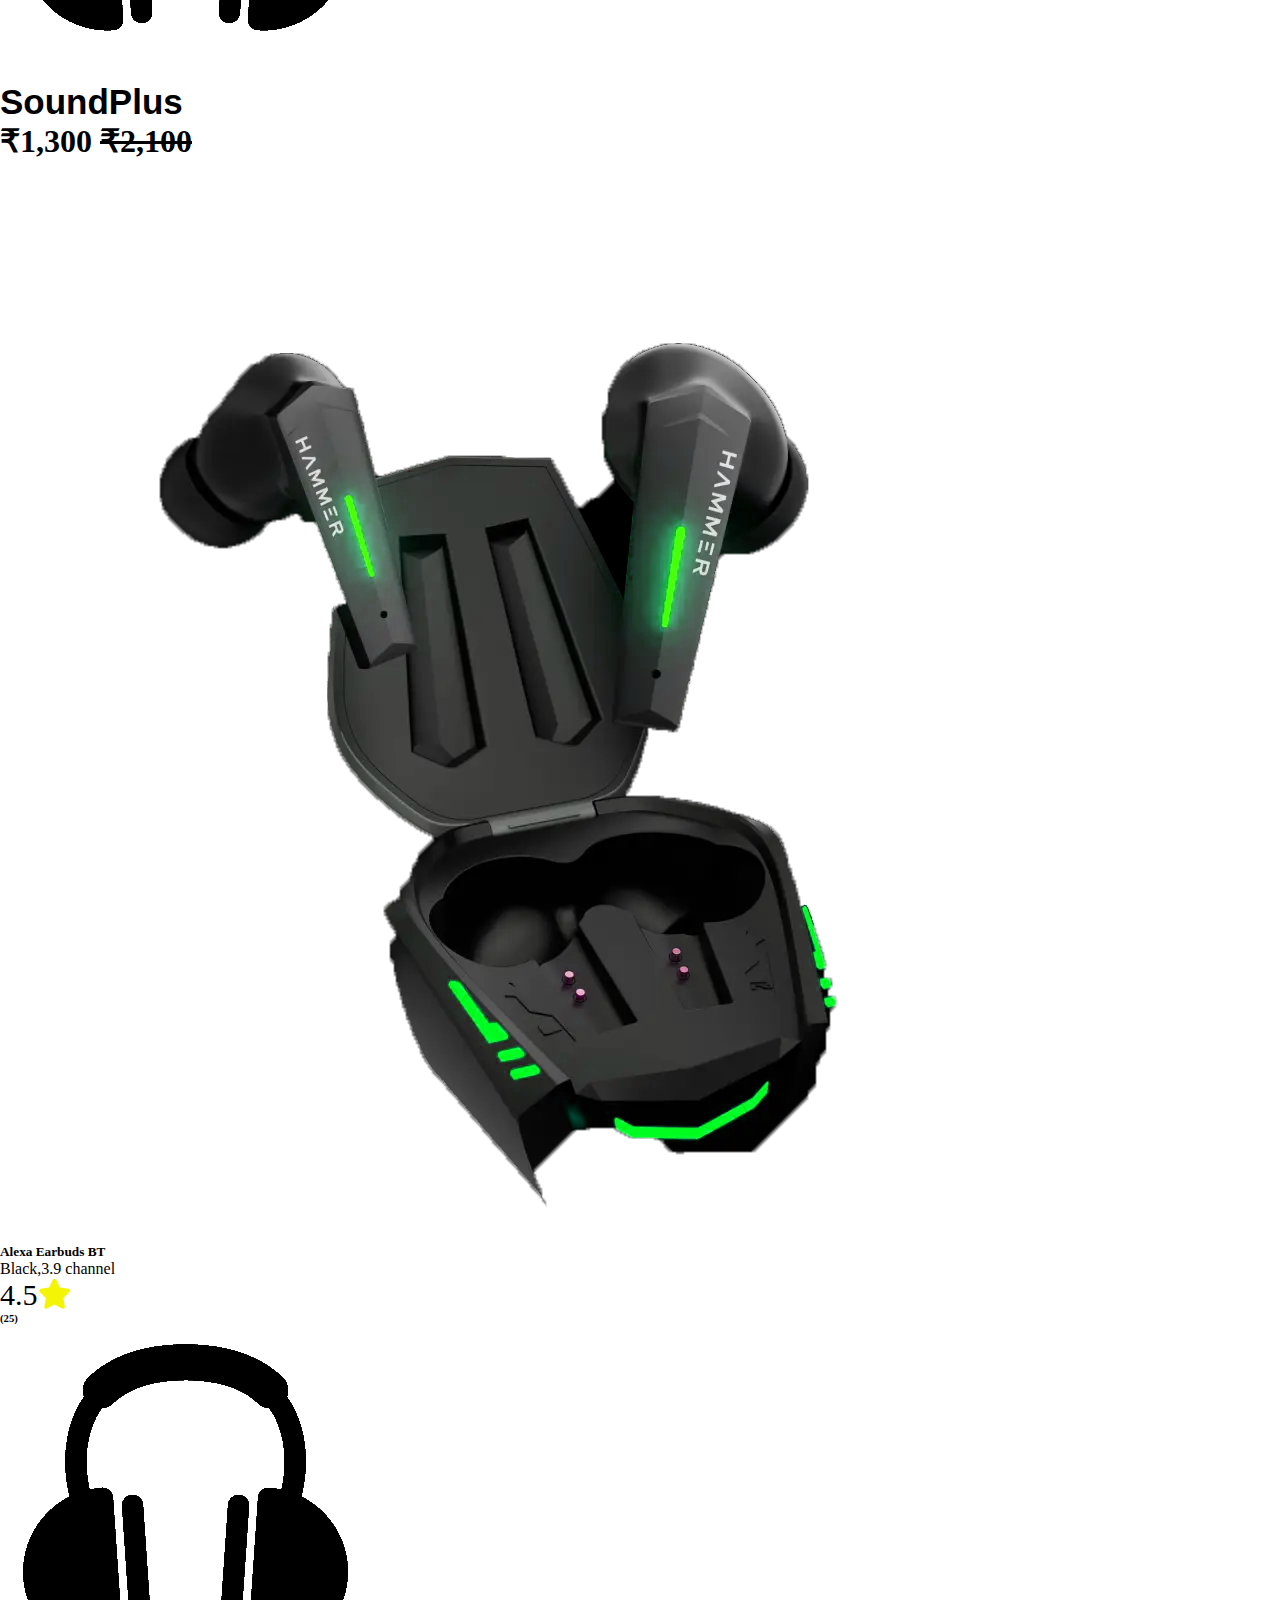
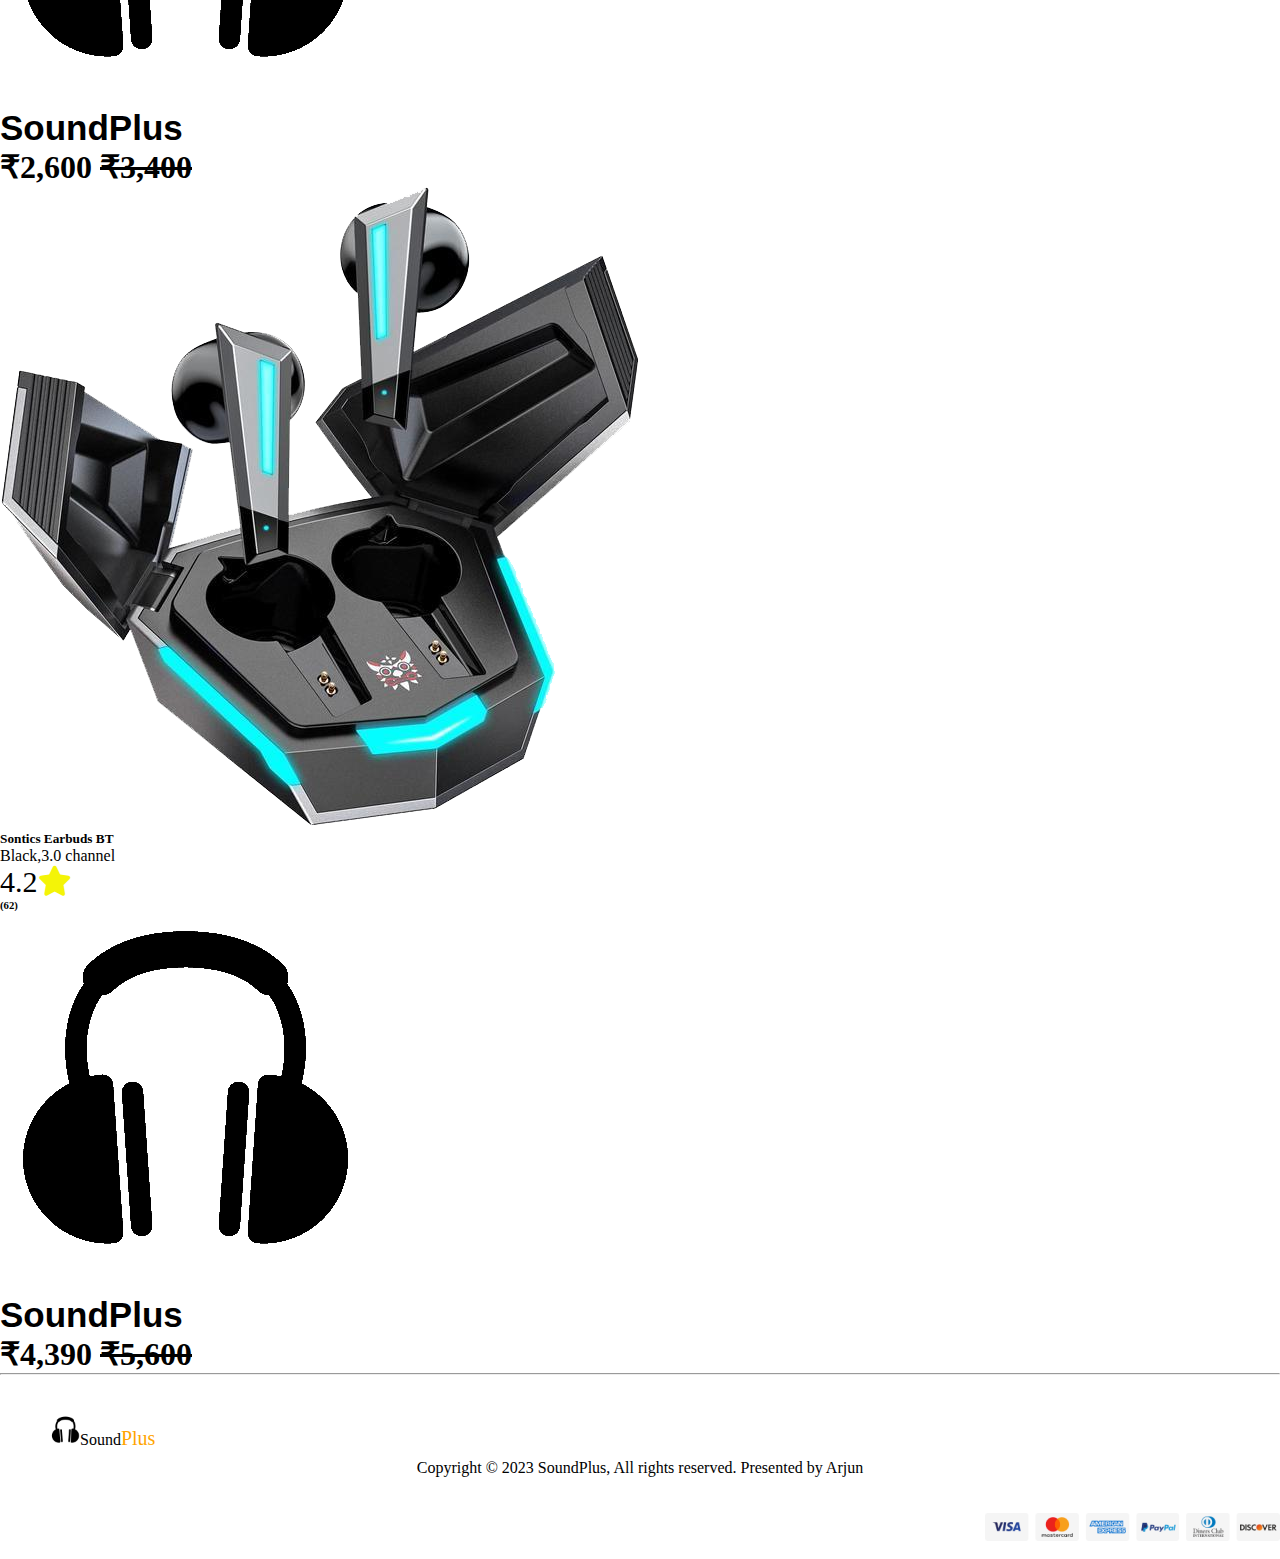
<file: gaming.html>
<!DOCTYPE html>
<html lang="en">
<head>
    <meta charset="UTF-8">
    <meta name="viewport" content="width=device-width, initial-scale=1.0">
    <title>Document</title>
    <link rel="stylesheet" href="style.css">
   <link rel="stylesheet" href="responsive.css">
    <!-- bootstrap-cdn -->
    <link href="https://cdn.jsdelivr.net/npm/bootstrap@5.3.1/dist/css/bootstrap.min.css" rel="stylesheet" integrity="sha384-4bw+/aepP/YC94hEpVNVgiZdgIC5+VKNBQNGCHeKRQN+PtmoHDEXuppvnDJzQIu9" crossorigin="anonymous">

    <script src="https://cdn.jsdelivr.net/npm/bootstrap@5.3.1/dist/js/bootstrap.bundle.min.js" integrity="sha384-HwwvtgBNo3bZJJLYd8oVXjrBZt8cqVSpeBNS5n7C8IVInixGAoxmnlMuBnhbgrkm" crossorigin="anonymous"></script>
    <link rel="stylesheet" href="https://cdnjs.cloudflare.com/ajax/libs/font-awesome/6.4.2/css/all.min.css">

<!-- aos-animation -->
<link href="https://unpkg.com/aos@2.3.1/dist/aos.css" rel="stylesheet">
<script src="https://unpkg.com/aos@2.3.1/dist/aos.js"></script>
<!-- aos-animation -->

<!-- carousel-start -->
<link rel="stylesheet" href="https://cdnjs.cloudflare.com/ajax/libs/OwlCarousel2/2.3.4/assets/owl.carousel.min.css">
<link rel="stylesheet" href="https://cdnjs.cloudflare.com/ajax/libs/OwlCarousel2/2.3.4/assets/owl.theme.default.min.css">
<script src="https://ajax.googleapis.com/ajax/libs/jquery/3.7.0/jquery.min.js"></script>
<script src="https://cdnjs.cloudflare.com/ajax/libs/OwlCarousel2/2.3.4/owl.carousel.min.js"></script>
<!-- carousel-end -->
</head>
<body>
    <nav class="navbar navbar-expand-lg bg-body-tertiary position-sticky">
        <div class="container-fluid">
          <a class="navbar-brand" href="#"><img src="imges/logo.png" style="height: 30px;">Sound<span style="color: orange;">Plus</span></a>
          <button class="navbar-toggler" type="button" data-bs-toggle="collapse" data-bs-target="#navbarNavAltMarkup" aria-controls="navbarNavAltMarkup" aria-expanded="false" aria-label="Toggle navigation">
            <span class="navbar-toggler-icon"></span>
          </button>
          <div class="collapse navbar-collapse" id="navbarNavAltMarkup">
            <div class="navbar-nav">
              <a class="nav-link" href="index.html">Home</a>
              <a class="nav-link" href="product.html">Products</a>
              <a class="nav-link" href="about.html">About</a>
              <a class="nav-link" href="contact.html">Contact</a>
              <a class="nav-link" href="login.html">Login</a>
            </div>
          </div>
        </div>
      </nav>

     <!-- order-start -->
     <div class="container-fluid speaker1">
        <div class="row speaker2">
            <div class="col-md-6 col-lg-6 speaker3">
<div class="speaker4">
    <div class="speaker5">
        <img src="imges/urban4.png" alt="" id="design11">
    </div>
 <div class="speaker6">
    <img src="imges/urban4.png" alt="" id="img1" onclick="f1();">
    <img src="imges/game1.png" alt="" id="img2" onclick="f2();">
    <img src="imges/game2.avif" alt="" id="img3" onclick="f3();">
    <img src="imges/game3.jpg" alt="" id="img4" onclick="f4();">
 </div>
</div>
            </div>
    <div class="col-md-6 col-lg-6 speaker-3">
        <h3>pTroon earbuds BT 5.2 </h3>
        <span style="font-weight: 600;">₹3500.00</span> <strike>₹4090.00</strike>
    <span class="offer">38% Off.</span>
    <ul>
        <li><i class="fa-solid fa-star" style="color: #fbeb3c;"></i></li>
        <li><i class="fa-solid fa-star" style="color: #fbeb3c;"></i></li>
        <li><i class="fa-solid fa-star" style="color: #fbeb3c;"></i></li>
        <li><i class="fa-solid fa-star" style="color: #f4f407;"></i></li>
        <li><i class="fa-solid fa-star" style="color: #f9f906;"></i></li>
      </ul>
      <p class="seat11">Gaming Darklight latest earbuds wireless bluetooth free hands kit sound quality best company product one year warranty. </p>
      <h2>Color</h2>
<button type="button">Black</button> &nbsp;&nbsp;&nbsp;&nbsp; <button type="button" style="background-color: rgb(252, 253, 252); border: 1px solid black; color: black;">White</button><br><br><br>
<button type="button" class="buynow"><i class="fa-solid fa-cart-shopping"></i>Buy Now</button>



<!-- order-end -->
<hr>
<!-- gaming product-start -->
<div class="container-fluid gaming1">
  <div class="row gaming2">
    <div class="col-md-3 col-lg-3 gaming3">

<div class="gaming4">
<img src="imges/game1.png" alt="">
</div>
<div class="gaming5">
<h5>pTroon Earbuds BT</h5>
<p>Black,2.0 channel</p>
<span>4.2<i class="fa-solid fa-star" style="color: #f4f407;"></i></span>
<h6>(86)</h6>
<a href=""><img src="imges/logo.png" alt=""></a><h3>SoundPlus</h3>
<h1>₹2,300 <strike>₹3,200</strike></h1><span style="position: absolute; top: 90px; left: 160px; color: rgb(250, 253, 250); background-color: #f39c3e;">15%Off.</span>
<p style="position: absolute; top: 120px; color: rgb(149, 147, 147); left: 60px;"><i>Free delivery by today</i><i class="fa-solid fa-truck-fast" style="width: 30px; height: 20px;"></i></p>
</div>

    </div>
    <div class="col-md-3 col-lg-3 gaming3">
<div class="gaming4">
<img src="imges/game2.avif" alt="">
</div>
<div class="gaming5">
<h5>Zebronics Earbuds BT</h5>
<p>Black,3.0 channel</p>
<span>3.2<i class="fa-solid fa-star" style="color: #f4f407;"></i></span>
<h6>(16)</h6>
<a href=""><img src="imges/logo.png" alt=""></a><h3>SoundPlus</h3>
<h1>₹1,300 <strike>₹2,100</strike></h1><span style="position: absolute; top: 90px; left: 160px; color: rgb(250, 253, 250); background-color: #f39c3e;">18%Off.</span>
<p style="position: absolute; top: 120px; color: rgb(144, 142, 142); left: 60px;"><i>Free delivery by today</i><i class="fa-solid fa-truck-fast" style="width: 30px; height: 20px;"></i></p>
</div>
    </div>
    <div class="col-md-3 col-lg-3 gaming3">
      <div class="gaming4">
        <img src="imges/style-1.png" alt="">
        </div>
        <div class="gaming5">
        <h5>Alexa Earbuds BT</h5>
        <p>Black,3.9 channel</p>
        <span>4.5<i class="fa-solid fa-star" style="color: #f4f407;"></i></span>
        <h6>(25)</h6>
        <a href=""><img src="imges/logo.png" alt=""></a><h3>SoundPlus</h3>
        <h1>₹2,600 <strike>₹3,400</strike></h1><span style="position: absolute; top: 90px; left: 160px; color: rgb(250, 253, 250); background-color: #f39c3e;">22%Off.</span>
        <p style="position: absolute; top: 120px; color: rgb(145, 144, 144); left: 60px;"><i>Free delivery is not today</i><i class="fa-solid fa-truck-fast" style="width: 30px; height: 20px;"></i></p>
        </div>
    </div>
    <div class="col-md-3 col-lg-3 gaming3">
      <div class="gaming4">
        <img src="imges/urban4.png" alt="">
        </div>
        <div class="gaming5">
        <h5>Sontics Earbuds BT</h5>
        <p>Black,3.0 channel</p>
        <span>4.2<i class="fa-solid fa-star" style="color: #f4f407;"></i></span>
        <h6>(62)</h6>
        <a href=""><img src="imges/logo.png" alt=""></a><h3>SoundPlus</h3>
        <h1>₹4,390 <strike>₹5,600</strike></h1><span style="position: absolute; top: 90px; left: 160px; color: rgb(250, 253, 250); background-color: #f39c3e;">12%Off.</span>
        <p style="position: absolute; top: 120px; color: rgb(150, 150, 150); left: 90px;"><i>Delivery charge ₹50</i><i class="fa-solid fa-truck-fast" style="width: 30px; height: 20px;"></i></p>
        </div>
    </div>
  </div>
</div>
<hr>
<!-- gaming product-end -->
 <!-- last-footer-start -->
<div class="container-fluid last1">
  <div class="row last2">
    <div class="col-md-2 col-lg-2 last3">
      <img src="imges/logo.png" class="last-logo" style="height: 30px;">Sound<span style="color: orange;  font-size: 20px;">Plus</span>
    </div>
    <div class="col-md-6 col-lg-6 last3">
<p>Copyright © 2023 SoundPlus, All rights reserved. Presented by Arjun</p>
    </div>
    <div class="col-md-4 col-lg-4 last3">
<img src="imges/payment-q8thow9mv9me3f2seqs9kbrxwvl26lx5tdr8wd5q0w.png" alt="" class="payment">
    </div>
  </div>
</div>
<!-- last-footer-end -->


</body>
<script>
     function f1(){
     document.getElementById('design11').src="imges/urban4.png";
   }
   function f2(){
     document.getElementById('design11').src="imges/game1.png";
   }
   function f3(){
     document.getElementById('design11').src="imges/game2.avif";
   }
   function f4(){
     document.getElementById('design11').src="imges/game3.jpg";
   }
</script>
</html>
</file>
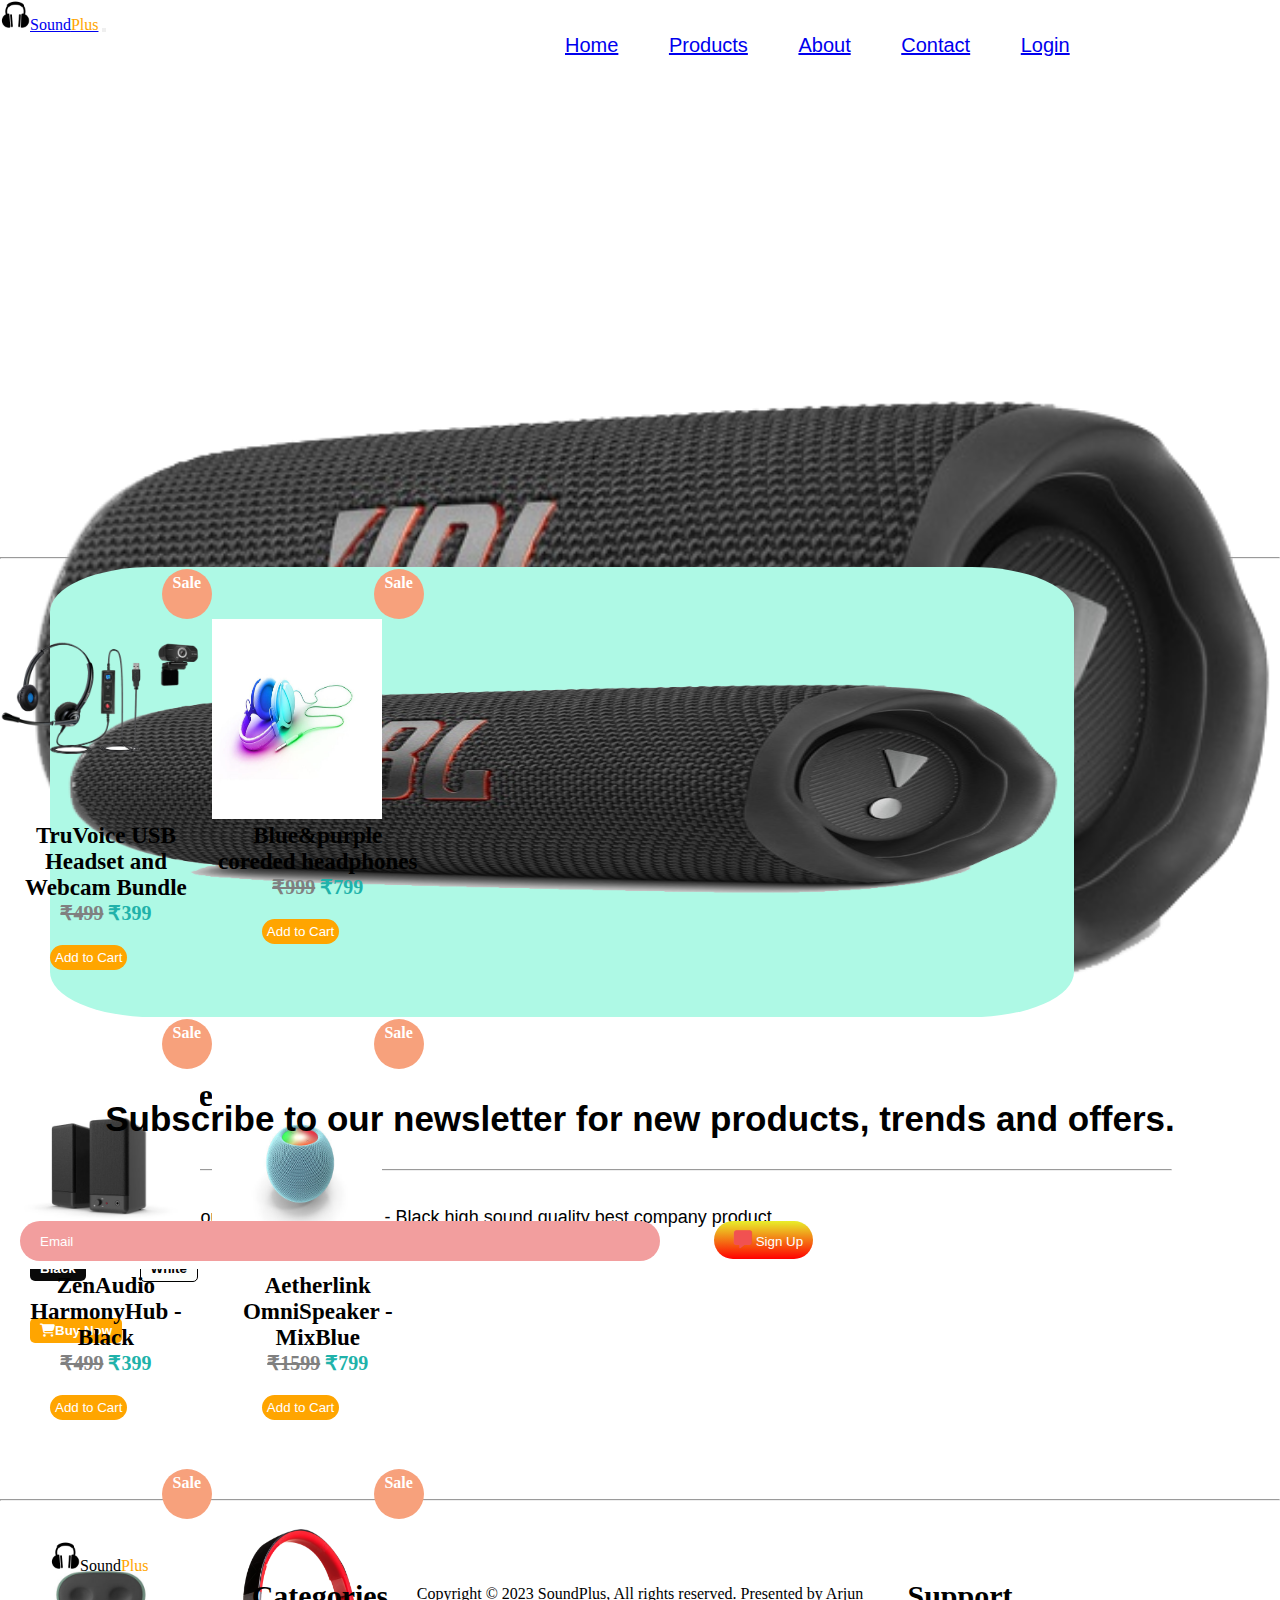
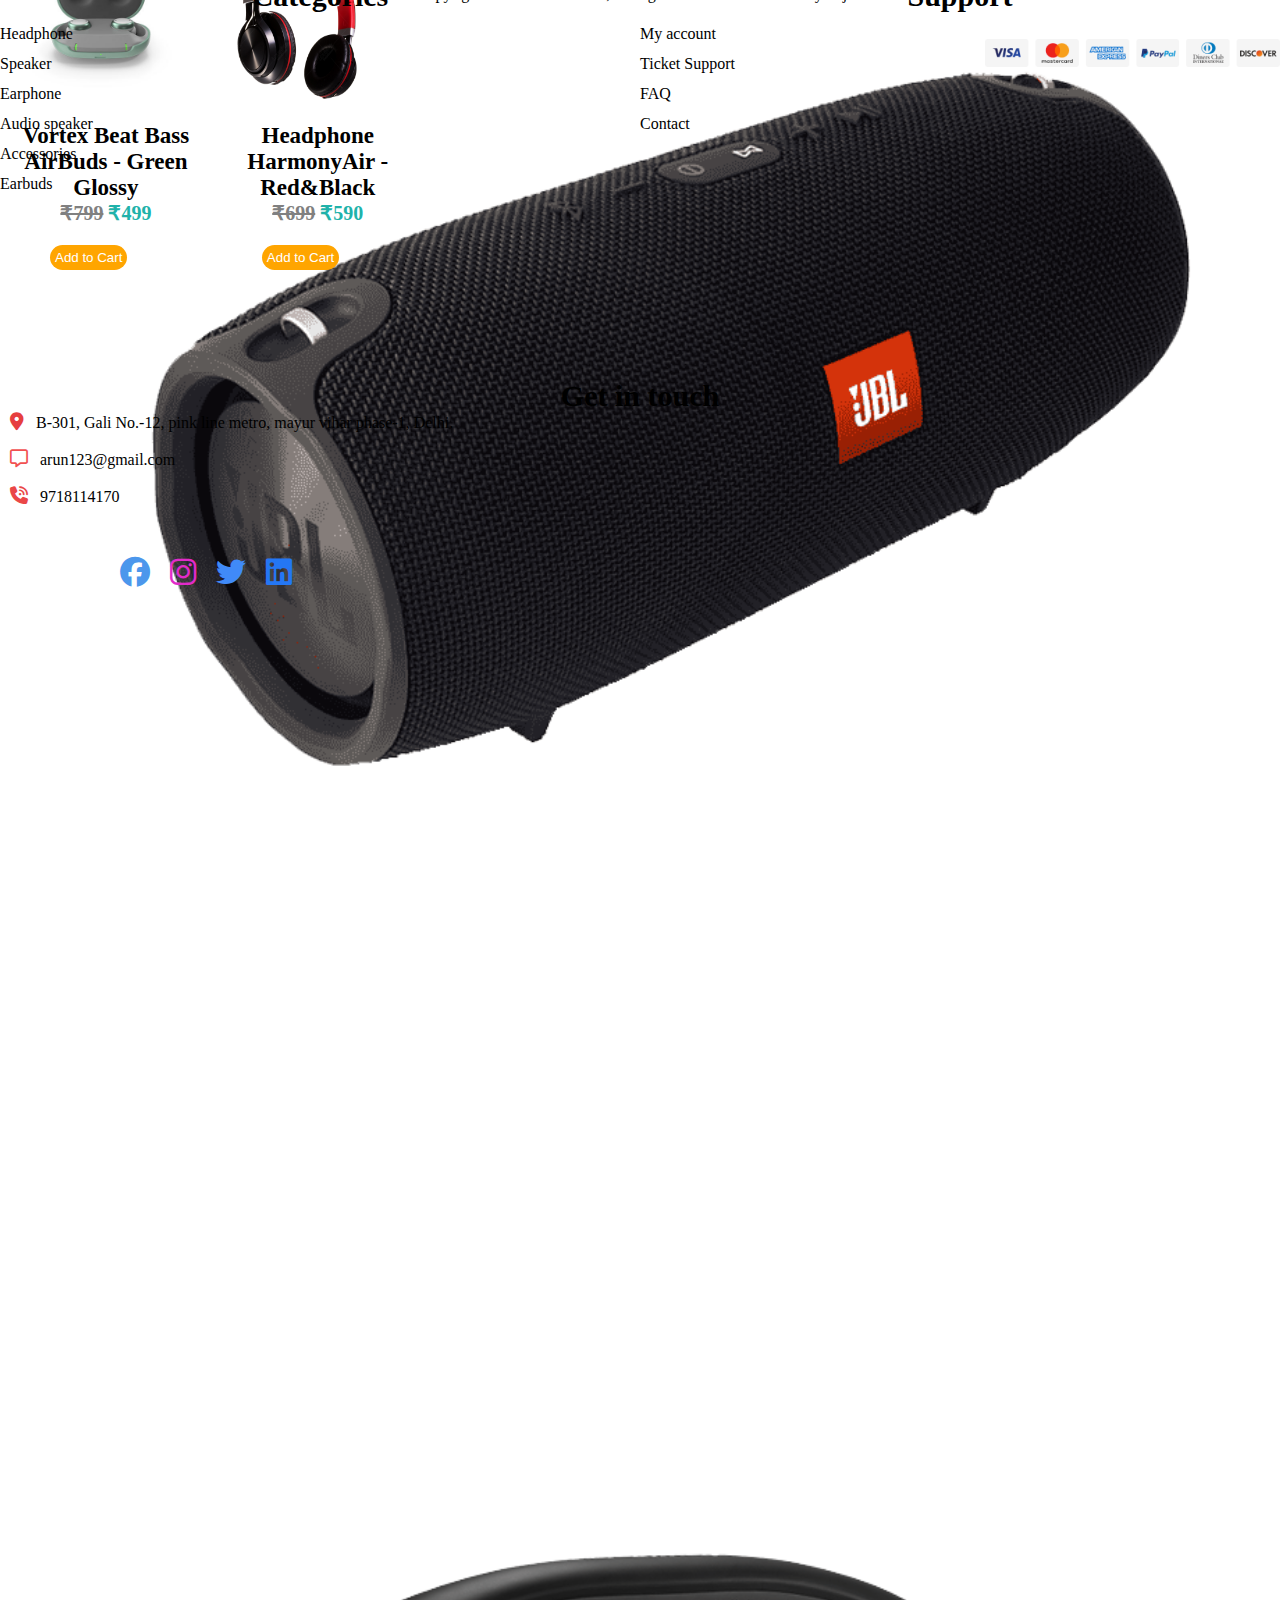
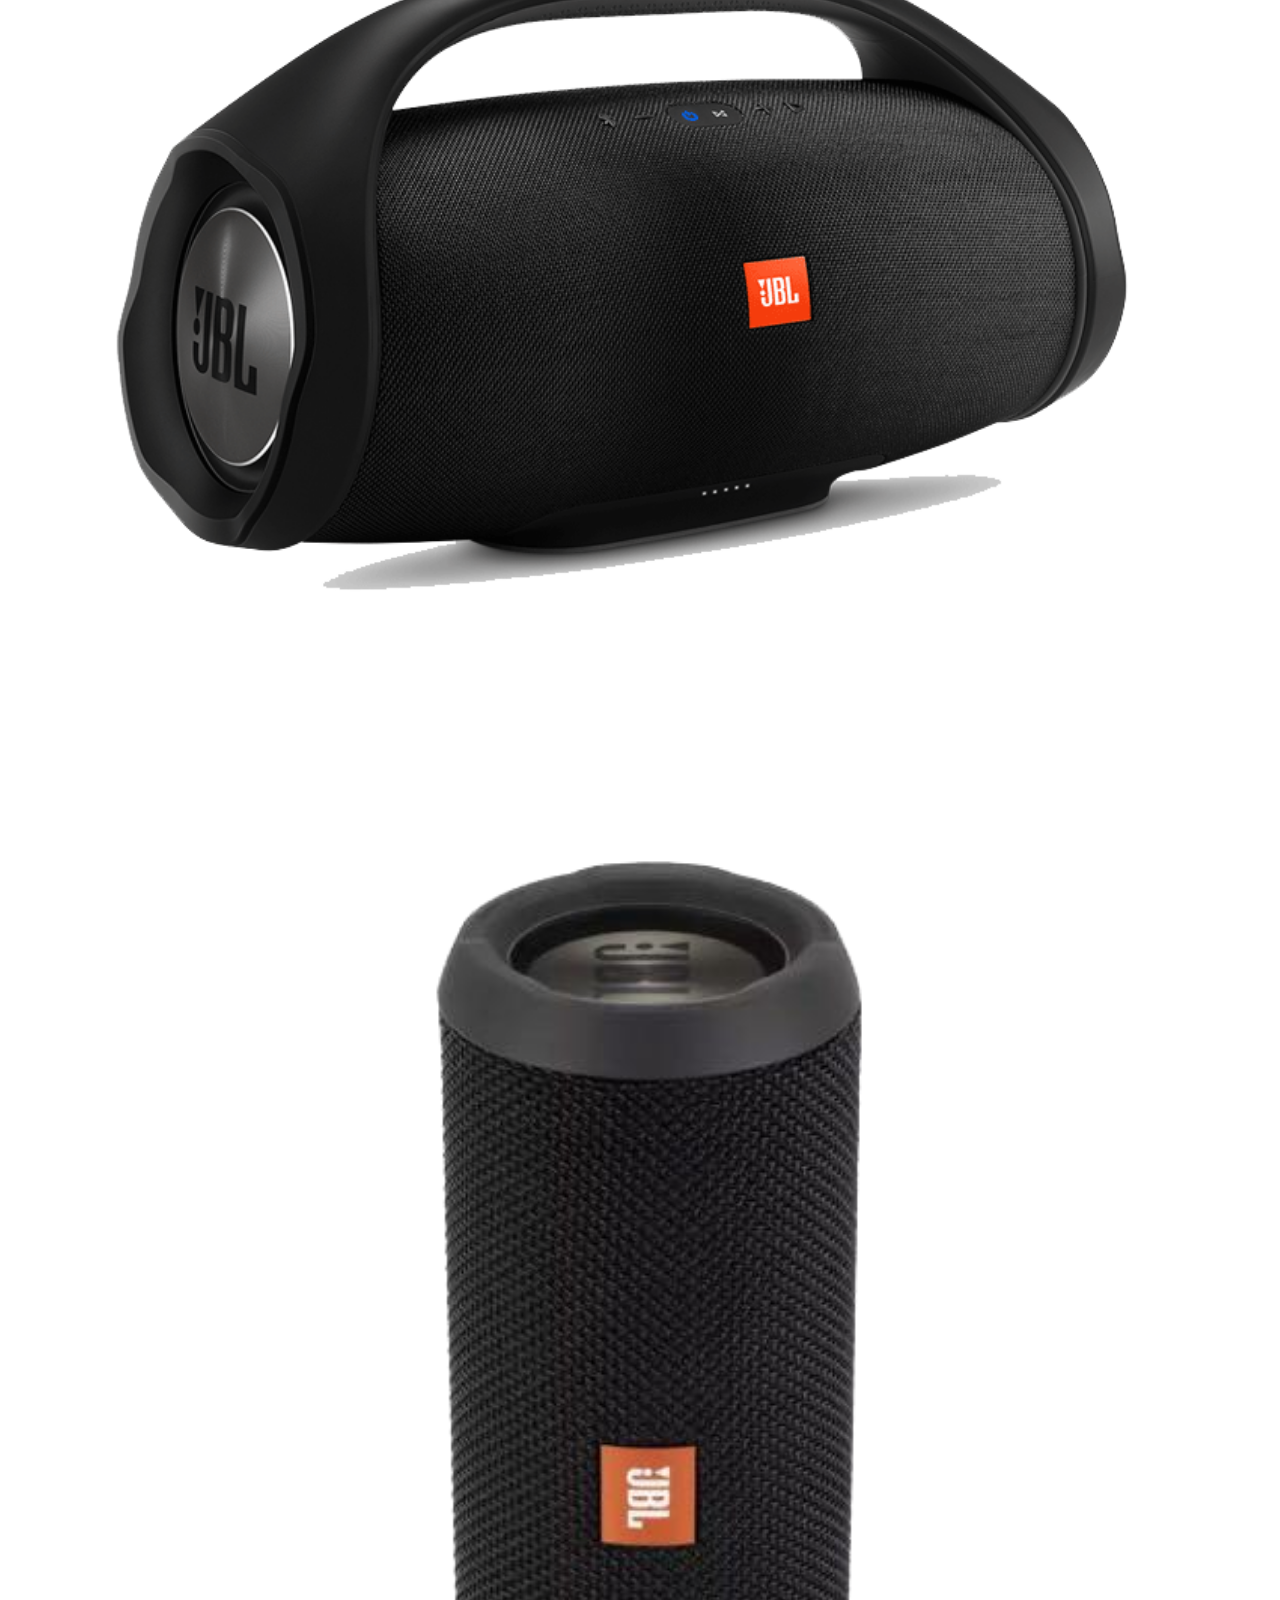
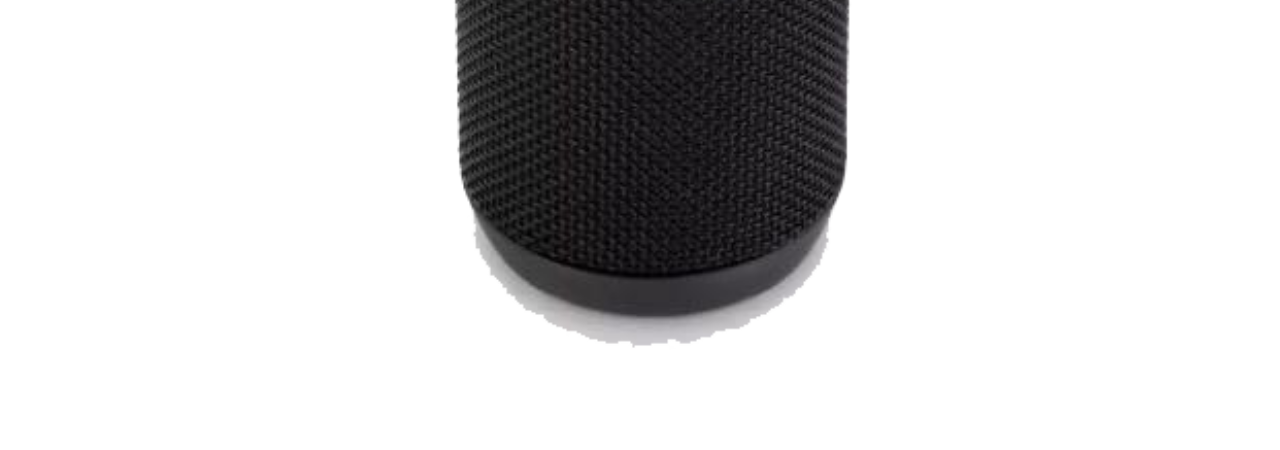
<file: jbl.html>
<!DOCTYPE html>
<html lang="en">
<head>
    <meta charset="UTF-8">
    <meta name="viewport" content="width=device-width, initial-scale=1.0">
    <title>Document</title>
    <link rel="stylesheet" href="style.css">
   <link rel="stylesheet" href="responsive.css">
    <!-- bootstrap-cdn -->
    <link href="https://cdn.jsdelivr.net/npm/bootstrap@5.3.1/dist/css/bootstrap.min.css" rel="stylesheet" integrity="sha384-4bw+/aepP/YC94hEpVNVgiZdgIC5+VKNBQNGCHeKRQN+PtmoHDEXuppvnDJzQIu9" crossorigin="anonymous">

    <script src="https://cdn.jsdelivr.net/npm/bootstrap@5.3.1/dist/js/bootstrap.bundle.min.js" integrity="sha384-HwwvtgBNo3bZJJLYd8oVXjrBZt8cqVSpeBNS5n7C8IVInixGAoxmnlMuBnhbgrkm" crossorigin="anonymous"></script>
    <link rel="stylesheet" href="https://cdnjs.cloudflare.com/ajax/libs/font-awesome/6.4.2/css/all.min.css">

<!-- aos-animation -->
<link href="https://unpkg.com/aos@2.3.1/dist/aos.css" rel="stylesheet">
<script src="https://unpkg.com/aos@2.3.1/dist/aos.js"></script>
<!-- aos-animation -->

<!-- carousel-start -->
<link rel="stylesheet" href="https://cdnjs.cloudflare.com/ajax/libs/OwlCarousel2/2.3.4/assets/owl.carousel.min.css">
<link rel="stylesheet" href="https://cdnjs.cloudflare.com/ajax/libs/OwlCarousel2/2.3.4/assets/owl.theme.default.min.css">
<script src="https://ajax.googleapis.com/ajax/libs/jquery/3.7.0/jquery.min.js"></script>
<script src="https://cdnjs.cloudflare.com/ajax/libs/OwlCarousel2/2.3.4/owl.carousel.min.js"></script>
<!-- carousel-end -->
</head>
<body>
    <nav class="navbar navbar-expand-lg bg-body-tertiary position-sticky">
        <div class="container-fluid">
          <a class="navbar-brand" href="#"><img src="imges/logo.png" style="height: 30px;">Sound<span style="color: orange;">Plus</span></a>
          <button class="navbar-toggler" type="button" data-bs-toggle="collapse" data-bs-target="#navbarNavAltMarkup" aria-controls="navbarNavAltMarkup" aria-expanded="false" aria-label="Toggle navigation">
            <span class="navbar-toggler-icon"></span>
          </button>
          <div class="collapse navbar-collapse" id="navbarNavAltMarkup">
            <div class="navbar-nav">
              <a class="nav-link" href="index.html">Home</a>
              <a class="nav-link" href="product.html">Products</a>
              <a class="nav-link" href="about.html">About</a>
              <a class="nav-link" href="contact.html">Contact</a>
              <a class="nav-link" href="login.html">Login</a>
              
            </div>
          </div>
        </div>
      </nav>

      <!-- order-start -->
     <div class="container-fluid order1">
        <div class="row order2">
            <div class="col-md-1 col-lg-1 order3 all-images">
<img src="imges/jbl-img.png" alt="" id="img1" onclick="f1();">
<img src="imges/jbl-1.png" alt="" id="img2" onclick="f2();">
<img src="imges/jbl-4.png" alt="" id="img3" onclick="f3();">
<img src="imges/jbl-3.png" alt="" id="img4" onclick="f4();">
            </div>
<div class="col-md-6 col-lg-6 order3">
    <img src="imges/jbl-img.png" alt="" id="design11">
</div>

<div class="col-md-5 col-sm-5 order3">
    <h1>JBL BT Speaker</h1>
    <span style="font-weight: 600;">₹1190.00</span> <strike>₹1399.00</strike>
    <span class="offer">22% Off.</span>
    <ul>
        <li><i class="fa-solid fa-star" style="color: #fbeb3c;"></i></li>
        <li><i class="fa-solid fa-star" style="color: #fbeb3c;"></i></li>
        <li><i class="fa-solid fa-star" style="color: #fbeb3c;"></i></li>
        <li><i class="fa-solid fa-star" style="color: #f4f407;"></i></li>
        <li><i class="fa-solid fa-star" style="color: #e8e8e6;"></i></li>
      </ul>
      <p class="seat11">JBL Bluetooth Speaker Sound Booster, Lighting - Black high sound quality best company product. </p>
      <h2>Color</h2>
<button type="button">Black</button> &nbsp;&nbsp;&nbsp;&nbsp; <button type="button" style="background-color: rgb(252, 253, 252); border: 1px solid black; color: black;">White</button><br><br><br>
<button type="button" class="buynow"><i class="fa-solid fa-cart-shopping"></i>Buy Now</button>
    </div>
        </div>
     </div>

<!-- order-end -->
<hr>
<!-- flash-sale-start -->
<div class="container-fluid flash">
    <div class="row flash1">
      <div class="col-md-4 col-sm-4 flash2">
        <div class="flash3">
          <div class="flash4">
            <div class="flash5">
  <h4 class="sale">Sale</h4>
            </div>
        <img src="imges/lead1.png" alt="">
        <h3>TruVoice USB Headset and Webcam Bundle</h3>
        <h4 class="rate"><strike style="color: grey;">₹499</strike> ₹399</h4>
        <button type="button">Add to Cart</button>
          </div>
             <div class="flash4">
              <div class="flash5">
                <h4 class="sale">Sale</h4>
                          </div>
                      <img src="imges/light-lead.jpg" alt="" style="width: 170px;">
                      <h3>Blue&purple coreded headphones</h3>
                      <h4 class="rate"><strike style="color: grey;">₹999</strike> ₹799</h4>
                      <button type="button">Add to Cart</button>
             </div>
        </div>
      </div>
      <div class="col-md-4 col-sm-4 flash2">
        <div class="flash3">
          <div class="flash4">
            <div class="flash5">
  <h4 class="sale">Sale</h4>
            </div>
        <img src="imges/img_0013_08.jpg" alt="">
        <h3>ZenAudio HarmonyHub - Black</h3>
        <h4 class="rate"><strike style="color: grey;">₹499</strike> ₹399</h4>
        <button type="button">Add to Cart</button>
          </div>
             <div class="flash4">
              <div class="flash5">
                <h4 class="sale">Sale</h4>
                          </div>
                      <img src="imges/img_0018_03.jpg" alt="" style="width: 170px;">
                      <h3>Aetherlink OmniSpeaker - MixBlue</h3>
                      <h4 class="rate"><strike style="color: grey;">₹1599</strike> ₹799</h4>
                      <button type="button">Add to Cart</button>
             </div>
        </div>
      </div>
  
  
      <div class="col-md-4 col-sm-4 flash2">
        <div class="flash3">
          <div class="flash4">
            <div class="flash5">
  <h4 class="sale">Sale</h4>
            </div>
        <img src="imges/img_0009_12.jpg" alt="">
        <h3>Vortex Beat Bass AirBuds - Green Glossy</h3>
        <h4 class="rate"><strike style="color: grey;">₹799</strike> ₹499</h4>
        <button type="button">Add to Cart</button>
          </div>
             <div class="flash4">
              <div class="flash5">
                <h4 class="sale">Sale</h4>
                          </div>
                      <img src="imges/img-3.png" alt="" style="width: 170px;">
                      <h3> Headphone HarmonyAir - Red&Black</h3>
                      <h4 class="rate"><strike style="color: grey;">₹699</strike> ₹590</h4>
                      <button type="button">Add to Cart</button>
             </div>
        </div>
      </div>
      
    </div>
  </div>
  <!-- flash-sale-end -->

  <!-- footer-section-start -->
<section class="footer-down">
    <div class="container-fluid footer1">
  <div class="row footer2">
    <div class="col-lg-6 col-md-4 footer3">
  <div class="footer4">
    <h5>Subscribe to our newsletter for new products, trends and offers.</h5>
    <hr class="toping">
    <input type="email" name="email" placeholder="Email">
    <button type="button"><i class="fa-solid fa-message"></i> Sign Up</button>
  </div>
    </div>
    <div class="col-md-3 footer3">
      <div class="footer6">
  <div class="footer5">
  <h6>Categories</h6>
  <ul>
    <li><a href="">Headphone</a></li>
    <li><a href="">Speaker</a></li>
    <li><a href="">Earphone</a></li>
    <li><a href="">Audio speaker</a></li>
    <li><a href="">Accessories</a></li>
    <li><a href="">Earbuds</a></li>
  </ul>
  </div>
  <div class="footer5">
  <h6>Support</h6>
  <ul>
    <li><a href="">My account</a></li>
    <li><a href="">Ticket Support</a></li>
    <li><a href="">FAQ</a></li>
    <li><a href="">Contact</a></li>
  </ul>
  </div>
  </div>
    </div>
    <div class="col-md-3 footer3">
      <h6>Get in touch</h6>
      <i class="fa-solid fa-location-dot"></i>&nbsp;&nbsp;&nbsp;B-301, Gali No.-12, pink line metro, mayur vihar phase-1, Delhi.<br><br>
      <i class="fa-regular fa-message"></i>&nbsp;&nbsp;&nbsp;arun123@gmail.com<br><br>
      <i class="fa-solid fa-phone-volume"></i>&nbsp;&nbsp;&nbsp;9718114170
      <br>
      <ul class="icons">
        <li><i class="fa-brands fa-facebook" style="color: rgb(76, 151, 236);"></i></li>
        <li><i class="fa-brands fa-instagram" style="color: rgb(226, 43, 202);"></i></li>
        <li><i class="fa-brands fa-twitter" style="color: rgb(64, 138, 248);"></i></li>
        <li><i class="fa-brands fa-linkedin" style="color: rgb(36, 119, 244);"></i></li>
      </ul>
    </div>
  </div>
    </div>
  </section>
  <!-- footer-section-end -->
<hr>
  <!-- last-footer-start -->
<div class="container-fluid last1">
    <div class="row last2">
      <div class="col-md-2 col-lg-2 last3">
        <img src="imges/logo.png" class="last-logo" style="height: 30px;">Sound<span style="color: orange;">Plus</span>
      </div>
      <div class="col-md-6 col-lg-6 last3">
  <p>Copyright © 2023 SoundPlus, All rights reserved. Presented by Arjun</p>
      </div>
      <div class="col-md-4 col-lg-4 last3">
  <img src="imges/payment-q8thow9mv9me3f2seqs9kbrxwvl26lx5tdr8wd5q0w.png" alt="" class="payment">
      </div>
    </div>
  </div>
  <!-- last-footer-end -->
</body>
<script>
     function f1(){
      document.getElementById('design11').src="imges/jbl-img.png";
    }
    function f2(){
      document.getElementById('design11').src="imges/jbl-1.png";
    }
    function f3(){
      document.getElementById('design11').src="imges/jbl-4.png";
    }
    function f4(){
      document.getElementById('design11').src="imges/jbl-3.png";
    }
</script>
</html>
</file>
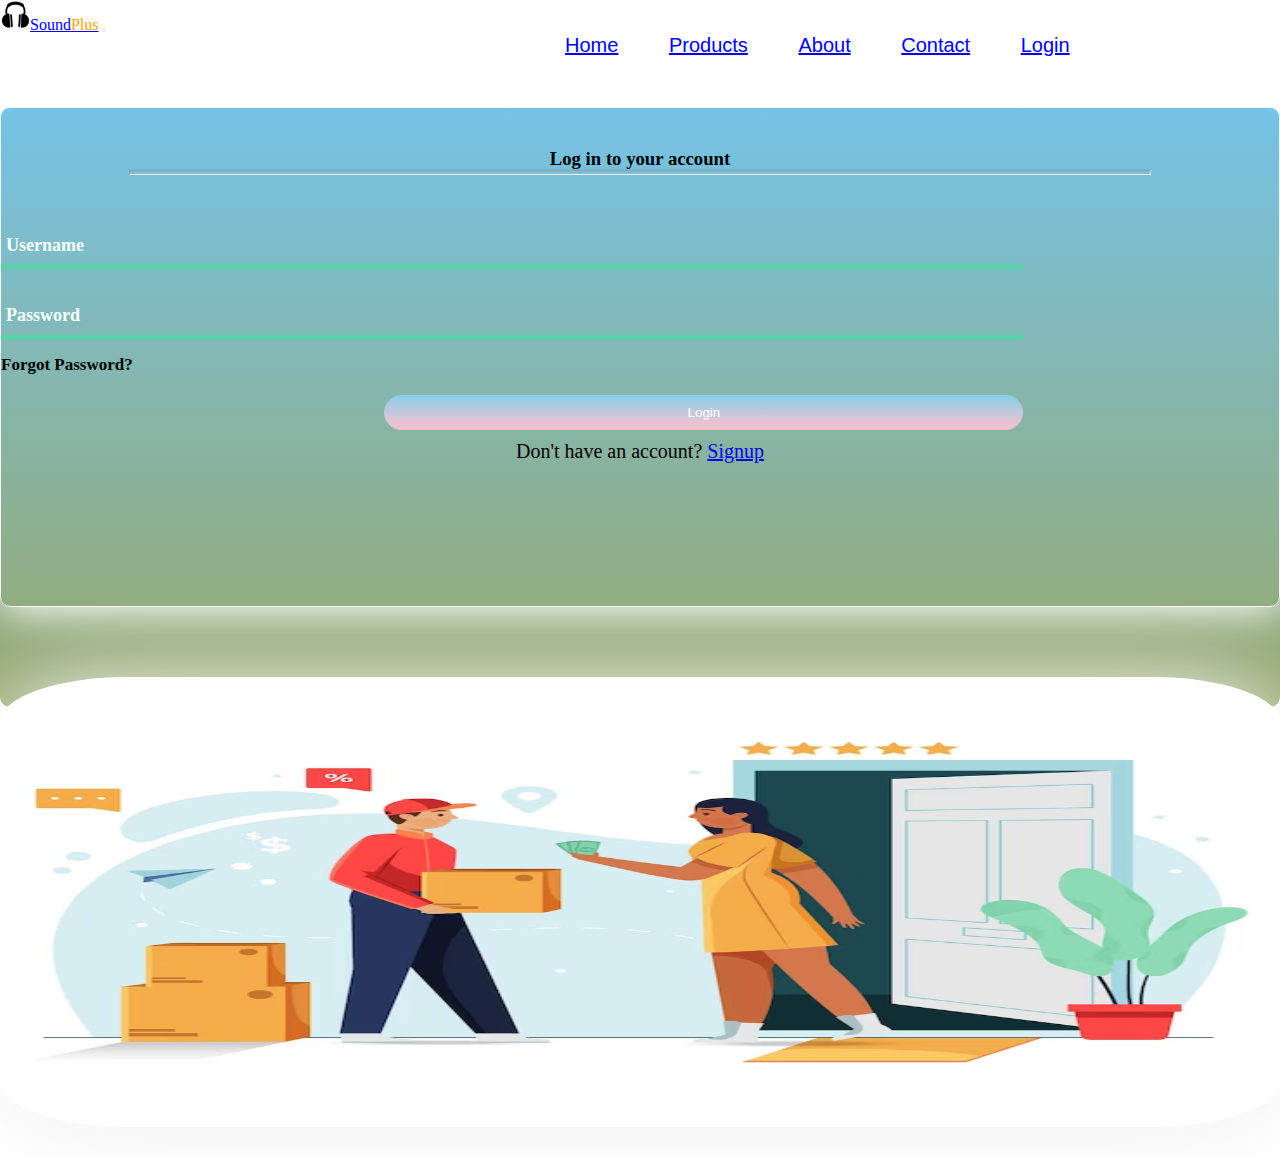
<file: login.html>
<!DOCTYPE html>
<html lang="en">
<head>
    <meta charset="UTF-8">
    <meta name="viewport" content="width=device-width, initial-scale=1.0">
    <title>Login</title>
    <link rel="stylesheet" href="style.css">
   <link rel="stylesheet" href="responsive.css">
   <link rel="stylesheet" href="login.css">
    <!-- bootstrap-cdn -->
    <link href="https://cdn.jsdelivr.net/npm/bootstrap@5.3.1/dist/css/bootstrap.min.css" rel="stylesheet" integrity="sha384-4bw+/aepP/YC94hEpVNVgiZdgIC5+VKNBQNGCHeKRQN+PtmoHDEXuppvnDJzQIu9" crossorigin="anonymous">

    <script src="https://cdn.jsdelivr.net/npm/bootstrap@5.3.1/dist/js/bootstrap.bundle.min.js" integrity="sha384-HwwvtgBNo3bZJJLYd8oVXjrBZt8cqVSpeBNS5n7C8IVInixGAoxmnlMuBnhbgrkm" crossorigin="anonymous"></script>
    <link rel="stylesheet" href="https://cdnjs.cloudflare.com/ajax/libs/font-awesome/6.4.2/css/all.min.css">

<!-- aos-animation -->
<link href="https://unpkg.com/aos@2.3.1/dist/aos.css" rel="stylesheet">
<script src="https://unpkg.com/aos@2.3.1/dist/aos.js"></script>
<!-- aos-animation -->

<!-- carousel-start -->
<link rel="stylesheet" href="https://cdnjs.cloudflare.com/ajax/libs/OwlCarousel2/2.3.4/assets/owl.carousel.min.css">
<link rel="stylesheet" href="https://cdnjs.cloudflare.com/ajax/libs/OwlCarousel2/2.3.4/assets/owl.theme.default.min.css">
<script src="https://ajax.googleapis.com/ajax/libs/jquery/3.7.0/jquery.min.js"></script>
<script src="https://cdnjs.cloudflare.com/ajax/libs/OwlCarousel2/2.3.4/owl.carousel.min.js"></script>
<!-- carousel-end -->
</head>
<body>
    <nav class="navbar navbar-expand-lg bg-body-tertiary position-sticky">
        <div class="container-fluid">
          <a class="navbar-brand" href="#"><img src="imges/logo.png" style="height: 30px;">Sound<span style="color: orange;">Plus</span></a>
          <button class="navbar-toggler" type="button" data-bs-toggle="collapse" data-bs-target="#navbarNavAltMarkup" aria-controls="navbarNavAltMarkup" aria-expanded="false" aria-label="Toggle navigation">
            <span class="navbar-toggler-icon"></span>
          </button>
          <div class="collapse navbar-collapse" id="navbarNavAltMarkup">
            <div class="navbar-nav">
              <a class="nav-link" href="index.html">Home</a>
              <a class="nav-link" href="product.html">Products</a>
              <a class="nav-link" href="about.html">About</a>
              <a class="nav-link" href="contact.html">Contact</a>
              <a class="nav-link" href="login.html">Login</a>
            </div>
          </div>
        </div>
      </nav>

    <!-- login-banner-start -->
  <div class="container logins-1">
    <div class="row logins-2">
        <div class="col-sm-4 col-md-4 logins-3">
            <div class="logins-4">
<h3>Log in to your account</h3>
<hr style="width: 80%; height: 5px; color: white; margin-left: 10%;">
<form action="" class="center">
<div class="txt_field">
    <input type="text" required>
    <span></span>
    <label >Username</label>
</div>
<div class="txt_field">
    <input type="text" required>
    <span></span>
    <label >Password</label>
</div>
<div class="pass">Forgot Password?</div>
<input type="submit" value="Login" class="login-btn">
<div class="signup_link">
    Don't have an account? <a href="#">Signup</a>
</div>
</form>
</div>
        </div>
        <div class="col-sm-8 col-md-8 logins-3">
<div class="logins-5">
    <img src="imges/login-1.avif" alt="">
</div>
        </div>
    </div>
  </div>
    <!-- login-banner-end -->
</body>
</html>
</file>
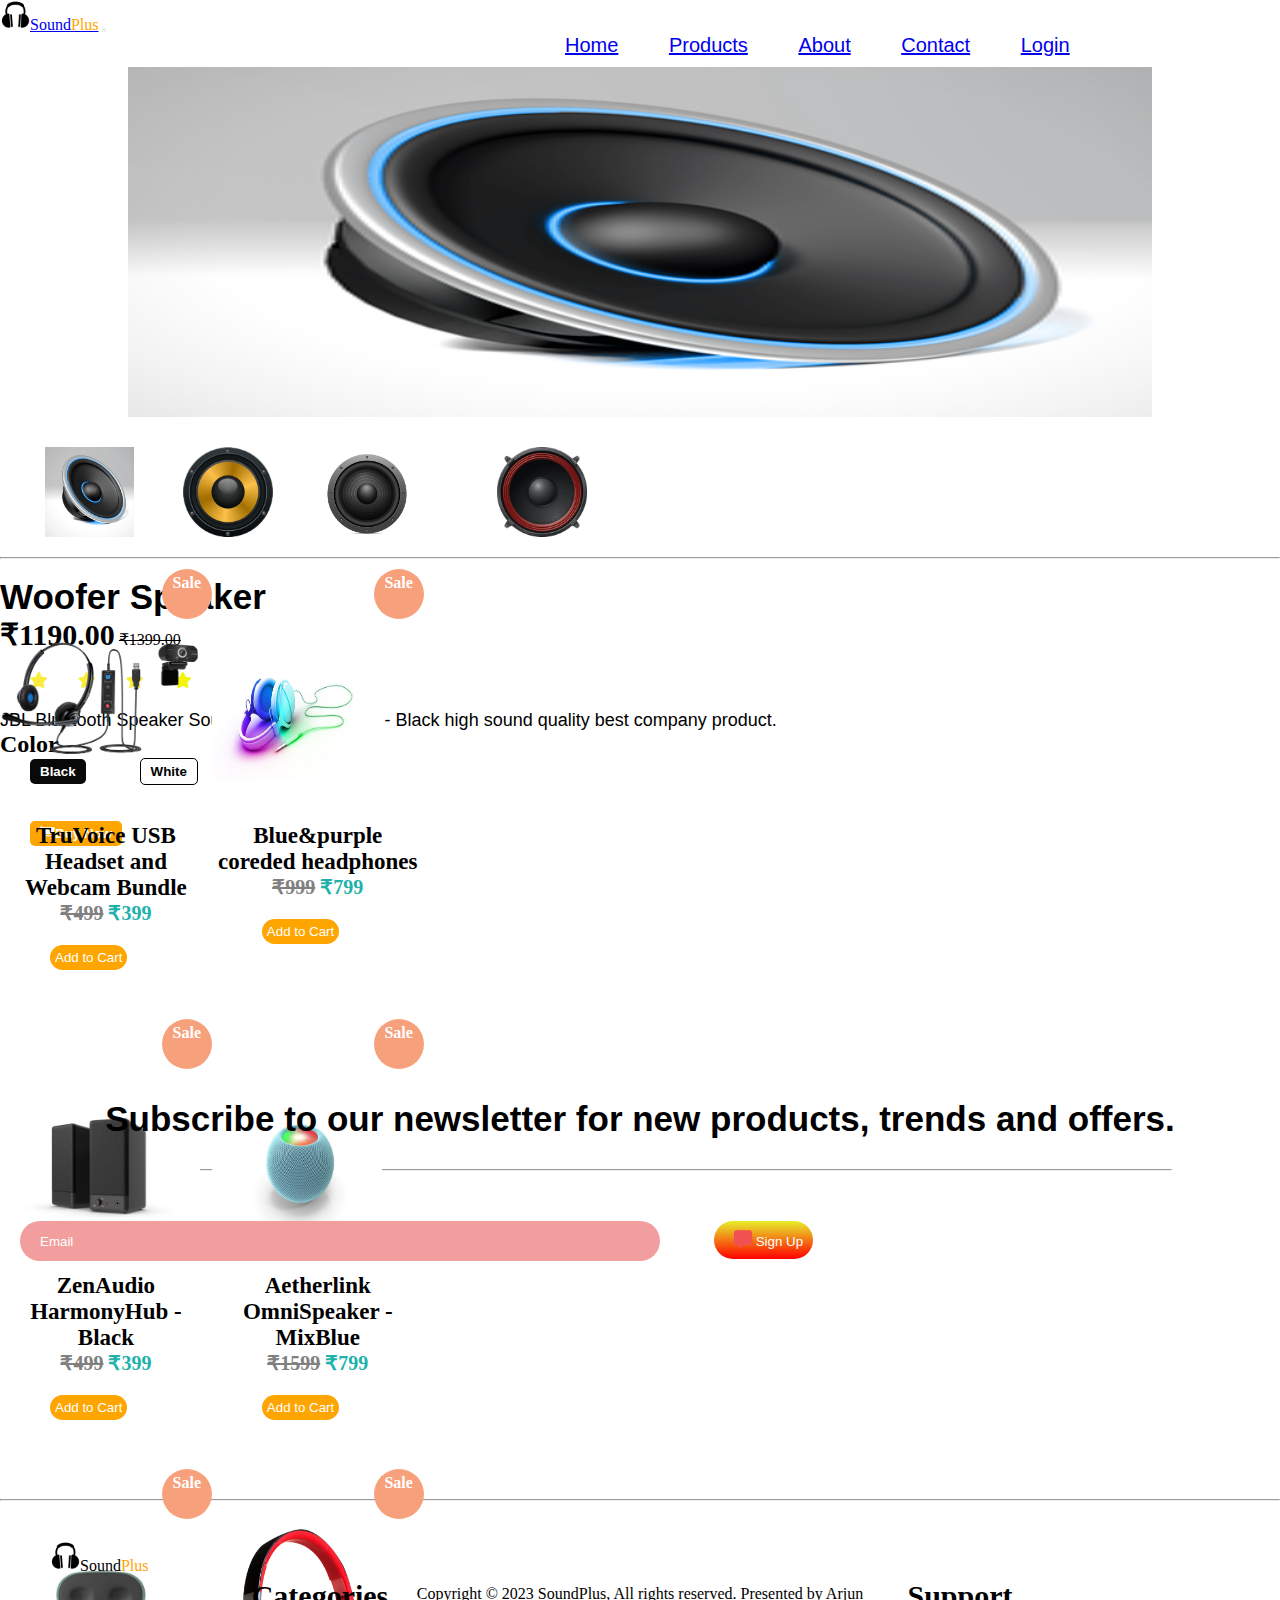
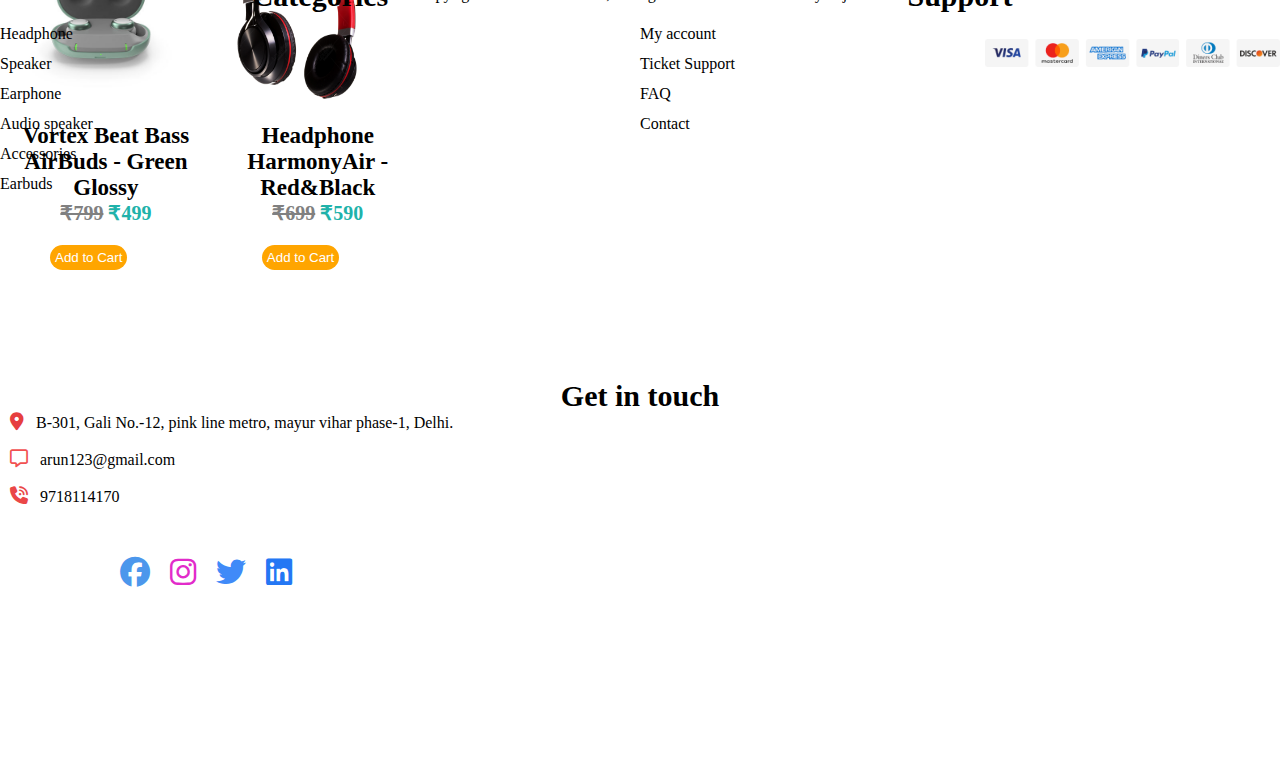
<file: panasonic.html>
<!DOCTYPE html>
<html lang="en">
<head>
    <meta charset="UTF-8">
    <meta name="viewport" content="width=device-width, initial-scale=1.0">
    <title>Document</title>
    <link rel="stylesheet" href="style.css">
   <link rel="stylesheet" href="responsive.css">
    <!-- bootstrap-cdn -->
    <link href="https://cdn.jsdelivr.net/npm/bootstrap@5.3.1/dist/css/bootstrap.min.css" rel="stylesheet" integrity="sha384-4bw+/aepP/YC94hEpVNVgiZdgIC5+VKNBQNGCHeKRQN+PtmoHDEXuppvnDJzQIu9" crossorigin="anonymous">

    <script src="https://cdn.jsdelivr.net/npm/bootstrap@5.3.1/dist/js/bootstrap.bundle.min.js" integrity="sha384-HwwvtgBNo3bZJJLYd8oVXjrBZt8cqVSpeBNS5n7C8IVInixGAoxmnlMuBnhbgrkm" crossorigin="anonymous"></script>
    <link rel="stylesheet" href="https://cdnjs.cloudflare.com/ajax/libs/font-awesome/6.4.2/css/all.min.css">

<!-- aos-animation -->
<link href="https://unpkg.com/aos@2.3.1/dist/aos.css" rel="stylesheet">
<script src="https://unpkg.com/aos@2.3.1/dist/aos.js"></script>
<!-- aos-animation -->

<!-- carousel-start -->
<link rel="stylesheet" href="https://cdnjs.cloudflare.com/ajax/libs/OwlCarousel2/2.3.4/assets/owl.carousel.min.css">
<link rel="stylesheet" href="https://cdnjs.cloudflare.com/ajax/libs/OwlCarousel2/2.3.4/assets/owl.theme.default.min.css">
<script src="https://ajax.googleapis.com/ajax/libs/jquery/3.7.0/jquery.min.js"></script>
<script src="https://cdnjs.cloudflare.com/ajax/libs/OwlCarousel2/2.3.4/owl.carousel.min.js"></script>
<!-- carousel-end -->
</head>
<body>
    <nav class="navbar navbar-expand-lg bg-body-tertiary position-sticky">
        <div class="container-fluid">
          <a class="navbar-brand" href="#"><img src="imges/logo.png" style="height: 30px;">Sound<span style="color: orange;">Plus</span></a>
          <button class="navbar-toggler" type="button" data-bs-toggle="collapse" data-bs-target="#navbarNavAltMarkup" aria-controls="navbarNavAltMarkup" aria-expanded="false" aria-label="Toggle navigation">
            <span class="navbar-toggler-icon"></span>
          </button>
          <div class="collapse navbar-collapse" id="navbarNavAltMarkup">
            <div class="navbar-nav">
              <a class="nav-link" href="index.html">Home</a>
              <a class="nav-link" href="product.html">Products</a>
              <a class="nav-link" href="about.html">About</a>
              <a class="nav-link" href="contact.html">Contact</a>
              <a class="nav-link" href="login.html">Login</a>
            </div>
          </div>
        </div>
      </nav>

      <!-- order-start -->
    <div class="container-fluid speaker1">
        <div class="row speaker2">
            <div class="col-md-6 col-lg-6 speaker3">
<div class="speaker4">
    <div class="speaker5">
        <img src="imges/woofer.png" alt="" id="design11">
    </div>
 <div class="speaker6">
    <img src="imges/woofer.png" alt="" id="img1" onclick="f1();">
    <img src="imges/speaker-1.png" alt="" id="img2" onclick="f2();">
    <img src="imges/speaker-2.png" alt="" id="img3" onclick="f3();">
    <img src="imges/speaker-3.png" alt="" id="img4" onclick="f4();">
 </div>
</div>
            </div>
    <div class="col-md-6 col-lg-6 speaker-3">
        <h3>Woofer Speaker </h3>
        <span style="font-weight: 600;">₹1190.00</span> <strike>₹1399.00</strike>
    <span class="offer">22% Off.</span>
    <ul>
        <li><i class="fa-solid fa-star" style="color: #fbeb3c;"></i></li>
        <li><i class="fa-solid fa-star" style="color: #fbeb3c;"></i></li>
        <li><i class="fa-solid fa-star" style="color: #fbeb3c;"></i></li>
        <li><i class="fa-solid fa-star" style="color: #f4f407;"></i></li>
        <li><i class="fa-solid fa-star" style="color: #f9f906;"></i></li>
      </ul>
      <p class="seat11">JBL Bluetooth Speaker Sound Booster, Lighting - Black high sound quality best company product. </p>
      <h2>Color</h2>
<button type="button">Black</button> &nbsp;&nbsp;&nbsp;&nbsp; <button type="button" style="background-color: rgb(252, 253, 252); border: 1px solid black; color: black;">White</button><br><br><br>
<button type="button" class="buynow"><i class="fa-solid fa-cart-shopping"></i>Buy Now</button>
    </div>
        </div>
    </div>

<!-- order-end -->
<hr>
<!-- flash-sale-start -->
<div class="container-fluid flash">
    <div class="row flash1">
      <div class="col-md-4 col-sm-4 flash2">
        <div class="flash3">
          <div class="flash4">
            <div class="flash5">
  <h4 class="sale">Sale</h4>
            </div>
        <img src="imges/lead1.png" alt="">
        <h3>TruVoice USB Headset and Webcam Bundle</h3>
        <h4 class="rate"><strike style="color: grey;">₹499</strike> ₹399</h4>
        <button type="button">Add to Cart</button>
          </div>
             <div class="flash4">
              <div class="flash5">
                <h4 class="sale">Sale</h4>
                          </div>
                      <img src="imges/light-lead.jpg" alt="" style="width: 170px;">
                      <h3>Blue&purple coreded headphones</h3>
                      <h4 class="rate"><strike style="color: grey;">₹999</strike> ₹799</h4>
                      <button type="button">Add to Cart</button>
             </div>
        </div>
      </div>
      <div class="col-md-4 col-sm-4 flash2">
        <div class="flash3">
          <div class="flash4">
            <div class="flash5">
  <h4 class="sale">Sale</h4>
            </div>
        <img src="imges/img_0013_08.jpg" alt="">
        <h3>ZenAudio HarmonyHub - Black</h3>
        <h4 class="rate"><strike style="color: grey;">₹499</strike> ₹399</h4>
        <button type="button">Add to Cart</button>
          </div>
             <div class="flash4">
              <div class="flash5">
                <h4 class="sale">Sale</h4>
                          </div>
                      <img src="imges/img_0018_03.jpg" alt="" style="width: 170px;">
                      <h3>Aetherlink OmniSpeaker - MixBlue</h3>
                      <h4 class="rate"><strike style="color: grey;">₹1599</strike> ₹799</h4>
                      <button type="button">Add to Cart</button>
             </div>
        </div>
      </div>
  
  
      <div class="col-md-4 col-sm-4 flash2">
        <div class="flash3">
          <div class="flash4">
            <div class="flash5">
  <h4 class="sale">Sale</h4>
            </div>
        <img src="imges/img_0009_12.jpg" alt="">
        <h3>Vortex Beat Bass AirBuds - Green Glossy</h3>
        <h4 class="rate"><strike style="color: grey;">₹799</strike> ₹499</h4>
        <button type="button">Add to Cart</button>
          </div>
             <div class="flash4">
              <div class="flash5">
                <h4 class="sale">Sale</h4>
                          </div>
                      <img src="imges/img-3.png" alt="" style="width: 170px;">
                      <h3> Headphone HarmonyAir - Red&Black</h3>
                      <h4 class="rate"><strike style="color: grey;">₹699</strike> ₹590</h4>
                      <button type="button">Add to Cart</button>
             </div>
        </div>
      </div>
      
    </div>
  </div>
  <!-- flash-sale-end -->

  <!-- footer-section-start -->
<section class="footer-down">
    <div class="container-fluid footer1">
  <div class="row footer2">
    <div class="col-lg-6 col-md-4 footer3">
  <div class="footer4">
    <h5>Subscribe to our newsletter for new products, trends and offers.</h5>
    <hr class="toping">
    <input type="email" name="email" placeholder="Email">
    <button type="button"><i class="fa-solid fa-message"></i> Sign Up</button>
  </div>
    </div>
    <div class="col-md-3 footer3">
      <div class="footer6">
  <div class="footer5">
  <h6>Categories</h6>
  <ul>
    <li><a href="">Headphone</a></li>
    <li><a href="">Speaker</a></li>
    <li><a href="">Earphone</a></li>
    <li><a href="">Audio speaker</a></li>
    <li><a href="">Accessories</a></li>
    <li><a href="">Earbuds</a></li>
  </ul>
  </div>
  <div class="footer5">
  <h6>Support</h6>
  <ul>
    <li><a href="">My account</a></li>
    <li><a href="">Ticket Support</a></li>
    <li><a href="">FAQ</a></li>
    <li><a href="">Contact</a></li>
  </ul>
  </div>
  </div>
    </div>
    <div class="col-md-3 footer3">
      <h6>Get in touch</h6>
      <i class="fa-solid fa-location-dot"></i>&nbsp;&nbsp;&nbsp;B-301, Gali No.-12, pink line metro, mayur vihar phase-1, Delhi.<br><br>
      <i class="fa-regular fa-message"></i>&nbsp;&nbsp;&nbsp;arun123@gmail.com<br><br>
      <i class="fa-solid fa-phone-volume"></i>&nbsp;&nbsp;&nbsp;9718114170
      <br>
      <ul class="icons">
        <li><i class="fa-brands fa-facebook" style="color: rgb(76, 151, 236);"></i></li>
        <li><i class="fa-brands fa-instagram" style="color: rgb(226, 43, 202);"></i></li>
        <li><i class="fa-brands fa-twitter" style="color: rgb(64, 138, 248);"></i></li>
        <li><i class="fa-brands fa-linkedin" style="color: rgb(36, 119, 244);"></i></li>
      </ul>
    </div>
  </div>
    </div>
  </section>
  <!-- footer-section-end -->
<hr>
  <!-- last-footer-start -->
<div class="container-fluid last1">
    <div class="row last2">
      <div class="col-md-2 col-lg-2 last3">
        <img src="imges/logo.png" class="last-logo" style="height: 30px;">Sound<span style="color: orange;">Plus</span>
      </div>
      <div class="col-md-6 col-lg-6 last3">
  <p>Copyright © 2023 SoundPlus, All rights reserved. Presented by Arjun</p>
      </div>
      <div class="col-md-4 col-lg-4 last3">
  <img src="imges/payment-q8thow9mv9me3f2seqs9kbrxwvl26lx5tdr8wd5q0w.png" alt="" class="payment">
      </div>
    </div>
  </div>
  <!-- last-footer-end -->
</body>
<script>
    function f1(){
     document.getElementById('design11').src="imges/woofer.png";
   }
   function f2(){
     document.getElementById('design11').src="imges/speaker-1.png";
   }
   function f3(){
     document.getElementById('design11').src="imges/speaker-2.png";
   }
   function f4(){
     document.getElementById('design11').src="imges/speaker-3.png";
   }
</script>
</html>
</file>
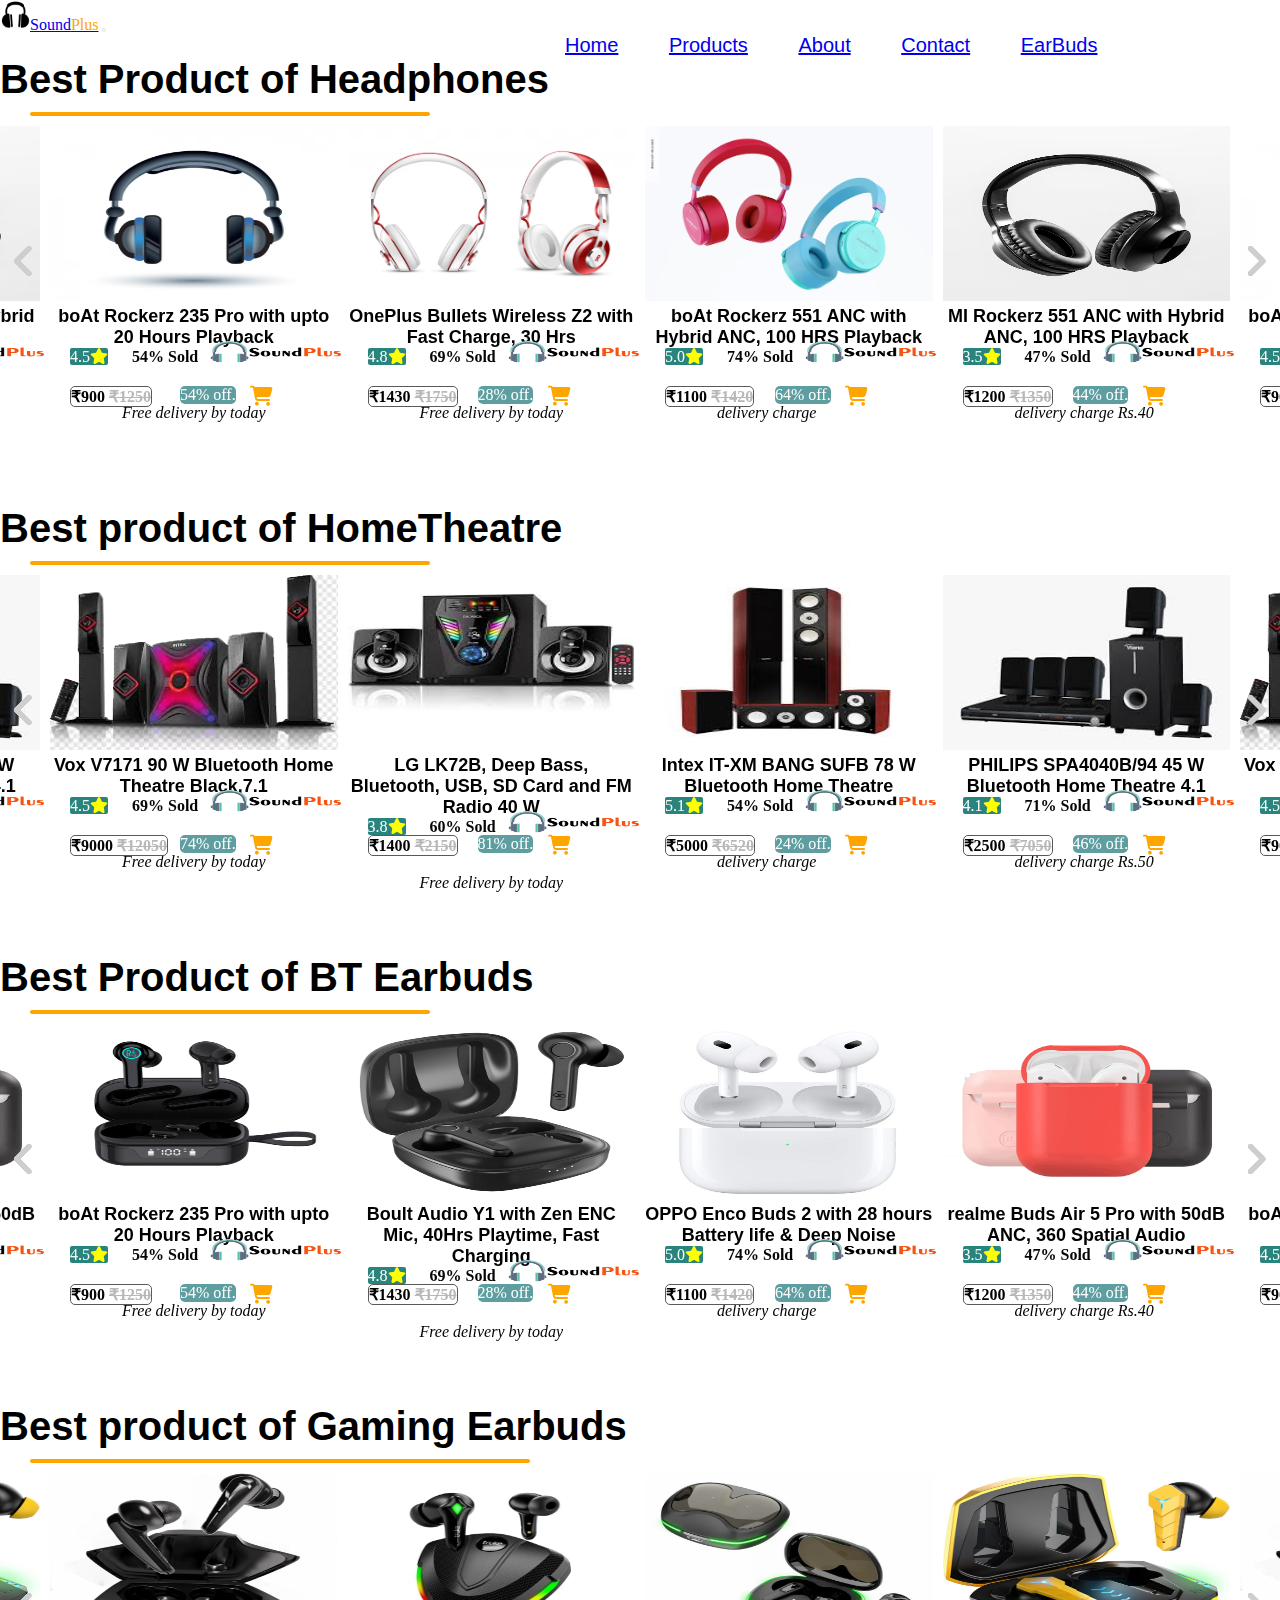
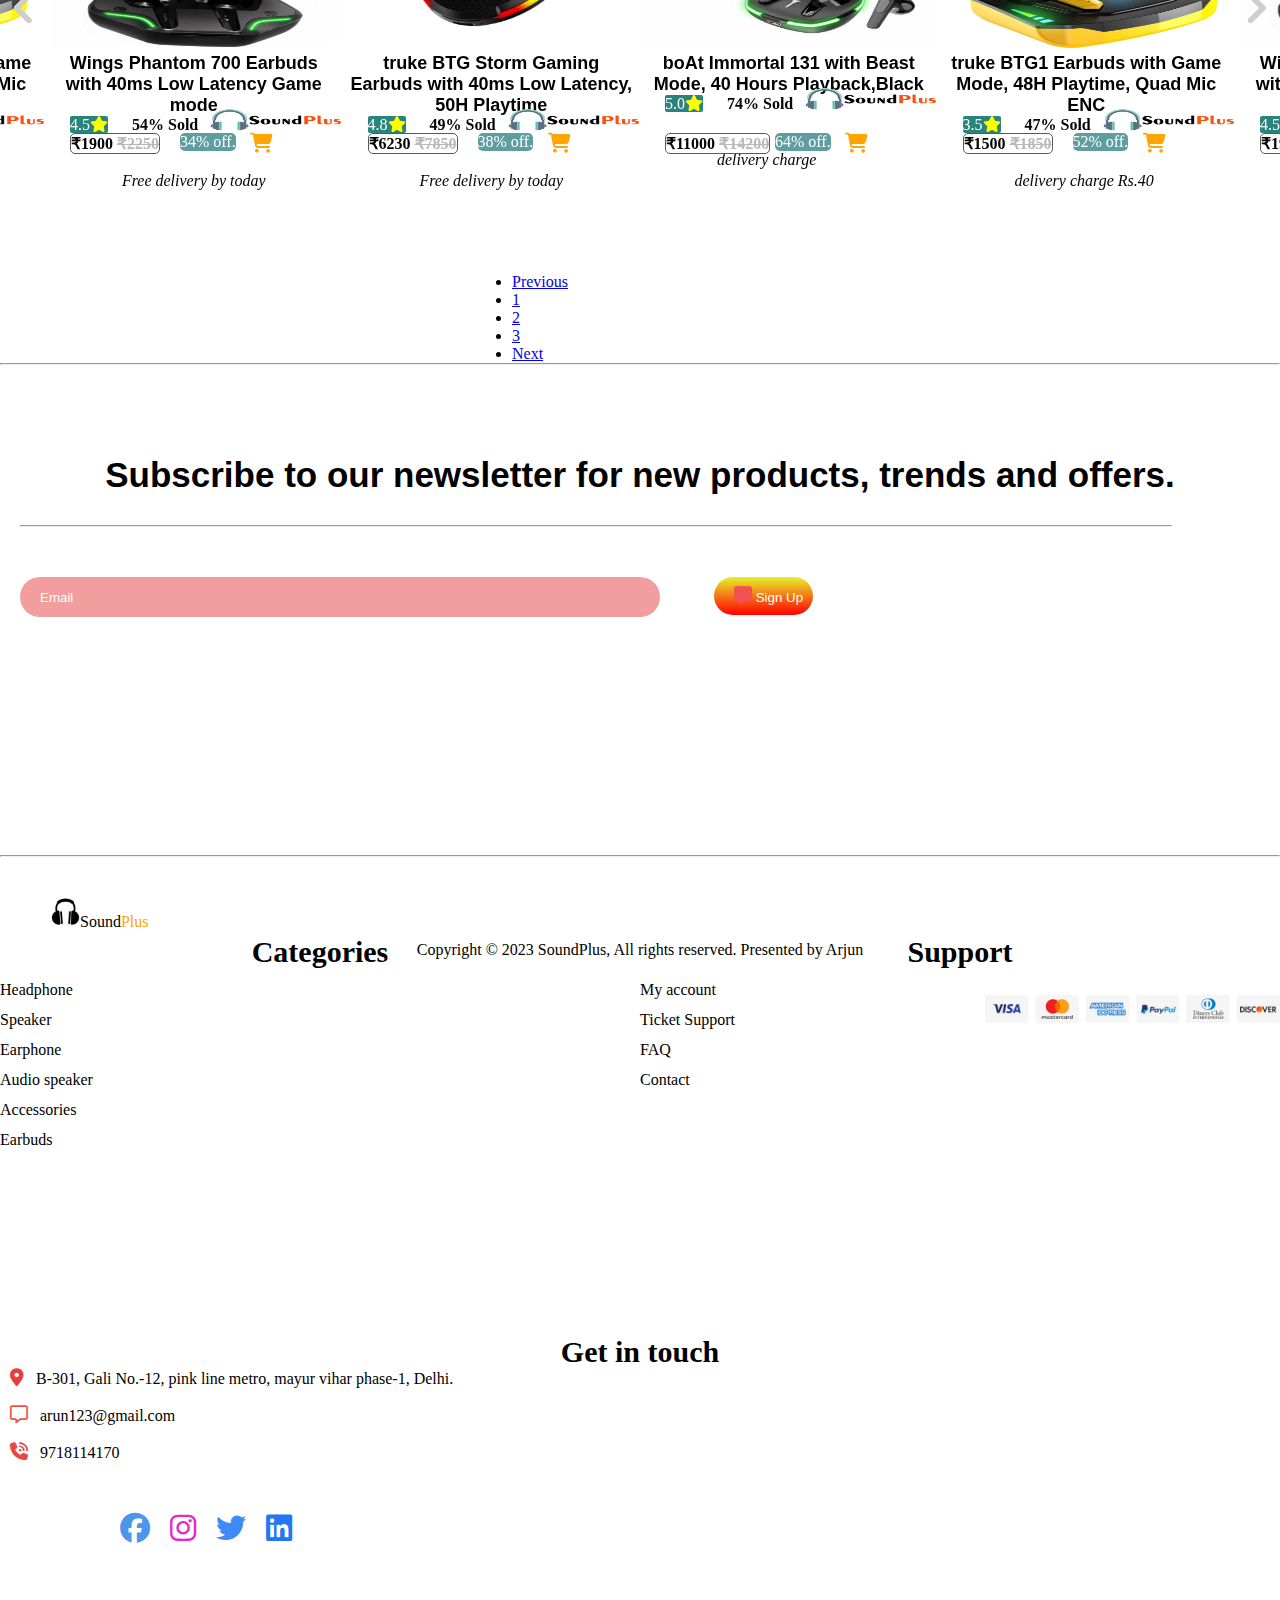
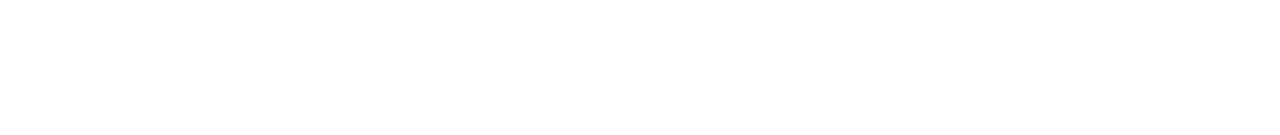
<file: product.html>
<!DOCTYPE html>
<html lang="en">
<head>
    <meta charset="UTF-8">
    <meta name="viewport" content="width=device-width, initial-scale=1.0">
    <title>product</title>
    <link rel="stylesheet" href="style.css">
   <link rel="stylesheet" href="responsive.css">
    <!-- bootstrap-cdn -->
    <link href="https://cdn.jsdelivr.net/npm/bootstrap@5.3.1/dist/css/bootstrap.min.css" rel="stylesheet" integrity="sha384-4bw+/aepP/YC94hEpVNVgiZdgIC5+VKNBQNGCHeKRQN+PtmoHDEXuppvnDJzQIu9" crossorigin="anonymous">

    <script src="https://cdn.jsdelivr.net/npm/bootstrap@5.3.1/dist/js/bootstrap.bundle.min.js" integrity="sha384-HwwvtgBNo3bZJJLYd8oVXjrBZt8cqVSpeBNS5n7C8IVInixGAoxmnlMuBnhbgrkm" crossorigin="anonymous"></script>
    <link rel="stylesheet" href="https://cdnjs.cloudflare.com/ajax/libs/font-awesome/6.4.2/css/all.min.css">

<!-- aos-animation -->
<link href="https://unpkg.com/aos@2.3.1/dist/aos.css" rel="stylesheet">
<script src="https://unpkg.com/aos@2.3.1/dist/aos.js"></script>
<!-- aos-animation -->

<!-- carousel-start -->
<link rel="stylesheet" href="https://cdnjs.cloudflare.com/ajax/libs/OwlCarousel2/2.3.4/assets/owl.carousel.min.css">
<link rel="stylesheet" href="https://cdnjs.cloudflare.com/ajax/libs/OwlCarousel2/2.3.4/assets/owl.theme.default.min.css">
<script src="https://ajax.googleapis.com/ajax/libs/jquery/3.7.0/jquery.min.js"></script>
<script src="https://cdnjs.cloudflare.com/ajax/libs/OwlCarousel2/2.3.4/owl.carousel.min.js"></script>
<!-- carousel-end -->
</head>
<body>
    <nav class="navbar navbar-expand-lg bg-body-tertiary position-sticky">
        <div class="container-fluid">
          <a class="navbar-brand" href="#"><img src="imges/logo.png" style="height: 30px;">Sound<span style="color: orange;">Plus</span></a>
          <button class="navbar-toggler" type="button" data-bs-toggle="collapse" data-bs-target="#navbarNavAltMarkup" aria-controls="navbarNavAltMarkup" aria-expanded="false" aria-label="Toggle navigation">
            <span class="navbar-toggler-icon"></span>
          </button>
          <div class="collapse navbar-collapse" id="navbarNavAltMarkup">
            <div class="navbar-nav">
              <a class="nav-link" href="index.html">Home</a>
              <a class="nav-link" href="product.html">Products</a>
              <a class="nav-link" href="about.html">About</a>
              <a class="nav-link" href="contact.html">Contact</a>
              <a class="nav-link" href="login.html">EarBuds</a>
            </div>
          </div>
        </div>
      </nav>

      <!-- headphones-start -->
<h1 class="best">Best Product of Headphones</h1>

<!-- owl-carousel-slide -->
<div class="main-content">
  <div class="owl-carousel owl-theme">
      <div class="item">
          <div class="boxes">
   <img src="products/headphones/headphones-1.avif" alt="">
          </div>

          <div class="boxes1">
<h6>boAt Rockerz 235 Pro with upto 20 Hours Playback</h6>
<span class="stle">4.5<i class="fa-solid fa-star" style="color: yellow;"></i></span>
<span class="stle1">54% Sold</span>
<img src="products/sound-2.png" alt="">
<span class="rs-1" style="font-weight: 600;">₹900 <strike style="color: rgb(185, 184, 184);">₹1250</strike></span>
<span class="rse-2">54% off.</span>
<span class="rse-3"><i class="fa-solid fa-cart-shopping"></i></span>
<span class="today">Free delivery by today</span>
          </div>
      </div>
      <div class="item">
        <div class="boxes">
   <img src="products/headphones/headphones-2.avif" alt="">
        </div>

        <div class="boxes1">
<h6>OnePlus Bullets Wireless Z2 with Fast Charge, 30 Hrs </h6>
<span class="stle">4.8<i class="fa-solid fa-star" style="color: yellow;"></i></span>
<span class="stle1">69% Sold</span>
<img src="products/sound-2.png" alt="">
<span class="rs-1" style="font-weight: 600;">₹1430 <strike style="color: rgb(185, 184, 184);">₹1750</strike></span>
<span class="rse-2">28% off.</span>
<span class="rse-3"><i class="fa-solid fa-cart-shopping"></i></span>
<span class="today">Free delivery by today</span>
        </div>
      </div>
      <div class="item">
        <div class="boxes">
   <img src="products/headphones/headphones-3.avif" alt="">
        </div>

        <div class="boxes1">
<h6>boAt Rockerz 551 ANC with Hybrid ANC, 100 HRS Playback</h6>
<span class="stle">5.0<i class="fa-solid fa-star" style="color: yellow;"></i></span>
<span class="stle1">74% Sold</span>
<img src="products/sound-2.png" alt="">
<span class="rs-1" style="font-weight: 600;">₹1100 <strike style="color: rgb(185, 184, 184);">₹1420</strike></span>
<span class="rse-2">64% off.</span>
<span class="rse-3"><i class="fa-solid fa-cart-shopping"></i></span>
<span class="today">delivery charge</span>
        </div>
      </div>
      <div class="item">
        <div class="boxes">
   <img src="products/headphones/headphones-4.avif" alt="">
        </div>

        <div class="boxes1">
<h6>MI Rockerz 551 ANC with Hybrid ANC, 100 HRS Playback</h6>
<span class="stle">3.5<i class="fa-solid fa-star" style="color: yellow;"></i></span>
<span class="stle1">47% Sold</span>
<img src="products/sound-2.png" alt="">
<span class="rs-1" style="font-weight: 600;">₹1200 <strike style="color: rgb(185, 184, 184);">₹1350</strike></span>
<span class="rse-2">44% off.</span>
<span class="rse-3"><i class="fa-solid fa-cart-shopping"></i></span>
<span class="today">delivery charge Rs.40</span>
        </div>
      </div>
  </div>
  <div class="owl-theme">
      <div class="owl-controls">
          <div class="custom-nav owl-nav"></div>
      </div>
  </div>
</div>
      <!-- headphones-end -->

  <!-- hometheater-start -->
<h1 class="hometheater">Best product of HomeTheatre</h1>

<!-- owl-carousel-slide -->
<div class="main-content">
  <div class="owl-carousel owl-theme">
      <div class="item">
          <div class="boxes">
   <img src="products/hometheatre/home-1.png" alt="">
          </div>

          <div class="boxes1">
<h6>Vox V7171 90 W Bluetooth Home Theatre Black,7.1</h6>
<span class="stle">4.5<i class="fa-solid fa-star" style="color: yellow;"></i></span>
<span class="stle1">69% Sold</span>
<img src="products/sound-2.png" alt="">
<span class="rs-1" style="font-weight: 600;">₹9000 <strike style="color: rgb(185, 184, 184);">₹12050</strike></span>
<span class="rse-2">74% off.</span>
<span class="rse-3"><i class="fa-solid fa-cart-shopping"></i></span>
<span class="today">Free delivery by today</span>
          </div>
      </div>
      <div class="item">
        <div class="boxes">
   <img src="products/hometheatre/home-2.jpg" alt="">
        </div>

        <div class="boxes1">
<h6>LG LK72B, Deep Bass, Bluetooth, USB, SD Card and FM Radio 40 W</h6>
<span class="stle">3.8<i class="fa-solid fa-star" style="color: yellow;"></i></span>
<span class="stle1">60% Sold</span>
<img src="products/sound-2.png" alt="">
<span class="rs-1" style="font-weight: 600;">₹1400 <strike style="color: rgb(185, 184, 184);">₹2150</strike></span>
<span class="rse-2">81% off.</span>
<span class="rse-3"><i class="fa-solid fa-cart-shopping"></i></span>
<span class="today">Free delivery by today</span>
        </div>
      </div>
      <div class="item">
        <div class="boxes">
   <img src="products/hometheatre/home-3.jpg" alt="">
        </div>

        <div class="boxes1">
<h6>Intex IT-XM BANG SUFB 78 W Bluetooth Home Theatre</h6>
<span class="stle">5.1<i class="fa-solid fa-star" style="color: yellow;"></i></span>
<span class="stle1">54% Sold</span>
<img src="products/sound-2.png" alt="">
<span class="rs-1" style="font-weight: 600;">₹5000 <strike style="color: rgb(185, 184, 184);">₹6520</strike></span>
<span class="rse-2">24% off.</span>
<span class="rse-3"><i class="fa-solid fa-cart-shopping"></i></span>
<span class="today">delivery charge</span>
        </div>
      </div>
      <div class="item">
        <div class="boxes">
   <img src="products/hometheatre/home-4.jpg" alt="">
        </div>

        <div class="boxes1">
<h6>PHILIPS SPA4040B/94 45 W Bluetooth Home Theatre 4.1</h6>
<span class="stle">4.1<i class="fa-solid fa-star" style="color: yellow;"></i></span>
<span class="stle1">71% Sold</span>
<img src="products/sound-2.png" alt="">
<span class="rs-1" style="font-weight: 600;">₹2500 <strike style="color: rgb(185, 184, 184);">₹7050</strike></span>
<span class="rse-2">46% off.</span>
<span class="rse-3"><i class="fa-solid fa-cart-shopping"></i></span>
<span class="today">delivery charge Rs.50</span>
        </div>
      </div>
  </div>
  <div class="owl-theme">
      <div class="owl-controls">
          <div class="custom-nav owl-nav"></div>
      </div>
  </div>
</div>
  <!-- hometheater-end -->


  <!-- bluetooth-erabuds-start -->
<h1 class="earbuds-1">Best Product of BT Earbuds</h1>

<!-- owl-carousel-slide -->
<div class="main-content">
  <div class="owl-carousel owl-theme">
      <div class="item">
          <div class="boxes">
   <img src="products/earbuds/earbuds-1.png" alt="">
          </div>

          <div class="boxes1">
<h6>boAt Rockerz 235 Pro with upto 20 Hours Playback</h6>
<span class="stle">4.5<i class="fa-solid fa-star" style="color: yellow;"></i></span>
<span class="stle1">54% Sold</span>
<img src="products/sound-2.png" alt="">
<span class="rs-1" style="font-weight: 600;">₹900 <strike style="color: rgb(185, 184, 184);">₹1250</strike></span>
<span class="rse-2">54% off.</span>
<span class="rse-3"><i class="fa-solid fa-cart-shopping"></i></span>
<span class="today">Free delivery by today</span>
          </div>
      </div>
      <div class="item">
        <div class="boxes">
   <img src="products/earbuds/ear-111.png" alt="">
        </div>

        <div class="boxes1">
<h6>Boult Audio Y1 with Zen ENC Mic, 40Hrs Playtime, Fast Charging</h6>
<span class="stle">4.8<i class="fa-solid fa-star" style="color: yellow;"></i></span>
<span class="stle1">69% Sold</span>
<img src="products/sound-2.png" alt="">
<span class="rs-1" style="font-weight: 600;">₹1430 <strike style="color: rgb(185, 184, 184);">₹1750</strike></span>
<span class="rse-2">28% off.</span>
<span class="rse-3"><i class="fa-solid fa-cart-shopping"></i></span>
<span class="today">Free delivery by today</span>
        </div>
      </div>
      <div class="item">
        <div class="boxes">
   <img src="products/earbuds/earbuds-3.jpg" alt="">
        </div>

        <div class="boxes1">
<h6>OPPO Enco Buds 2 with 28 hours Battery life & Deep Noise</h6>
<span class="stle">5.0<i class="fa-solid fa-star" style="color: yellow;"></i></span>
<span class="stle1">74% Sold</span>
<img src="products/sound-2.png" alt="">
<span class="rs-1" style="font-weight: 600;">₹1100 <strike style="color: rgb(185, 184, 184);">₹1420</strike></span>
<span class="rse-2">64% off.</span>
<span class="rse-3"><i class="fa-solid fa-cart-shopping"></i></span>
<span class="today">delivery charge</span>
        </div>
      </div>
      <div class="item">
        <div class="boxes">
   <img src="products/earbuds/earbuds-4.png" alt="">
        </div>

        <div class="boxes1">
<h6>realme Buds Air 5 Pro with 50dB ANC, 360 Spatial Audio</h6>
<span class="stle">3.5<i class="fa-solid fa-star" style="color: yellow;"></i></span>
<span class="stle1">47% Sold</span>
<img src="products/sound-2.png" alt="">
<span class="rs-1" style="font-weight: 600;">₹1200 <strike style="color: rgb(185, 184, 184);">₹1350</strike></span>
<span class="rse-2">44% off.</span>
<span class="rse-3"><i class="fa-solid fa-cart-shopping"></i></span>
<span class="today">delivery charge Rs.40</span>
        </div>
      </div>
  </div>
  <div class="owl-theme">
      <div class="owl-controls">
          <div class="custom-nav owl-nav"></div>
      </div>
  </div>
</div>

  <!-- bluetooth-earbuds-end -->

  <!-- Gaming-earbuds-start -->
<h1 class="gamingg-1">Best product of Gaming Earbuds</h1>

<!-- owl-carousel-slide -->
<div class="main-content">
  <div class="owl-carousel owl-theme">
      <div class="item">
          <div class="boxes">
   <img src="products/gaming/gaming-1.webp" alt="">
          </div>

          <div class="boxes1">
<h6>Wings Phantom 700 Earbuds with 40ms Low Latency Game mode</h6>
<span class="stle">4.5<i class="fa-solid fa-star" style="color: yellow;"></i></span>
<span class="stle1">54% Sold</span>
<img src="products/sound-2.png" alt="">
<span class="rs-1" style="font-weight: 600;">₹1900 <strike style="color: rgb(185, 184, 184);">₹2250</strike></span>
<span class="rse-2">34% off.</span>
<span class="rse-3"><i class="fa-solid fa-cart-shopping"></i></span>
<span class="today">Free delivery by today</span>
          </div>
      </div>
      <div class="item">
        <div class="boxes">
   <img src="products/gaming/gaming-2.jpg" alt="">
        </div>

        <div class="boxes1">
<h6>truke BTG Storm Gaming Earbuds with 40ms Low Latency, 50H Playtime</h6>
<span class="stle">4.8<i class="fa-solid fa-star" style="color: yellow;"></i></span>
<span class="stle1">49% Sold</span>
<img src="products/sound-2.png" alt="">
<span class="rs-1" style="font-weight: 600;">₹6230 <strike style="color: rgb(185, 184, 184);">₹7850</strike></span>
<span class="rse-2">38% off.</span>
<span class="rse-3"><i class="fa-solid fa-cart-shopping"></i></span>
<span class="today">Free delivery by today</span>
        </div>
      </div>
      <div class="item">
        <div class="boxes">
   <img src="products/gaming/gaming-3.webp" alt="">
        </div>

        <div class="boxes1">
<h6>boAt Immortal 131 with Beast Mode, 40 Hours Playback,Black</h6>
<span class="stle">5.0<i class="fa-solid fa-star" style="color: yellow;"></i></span>
<span class="stle1">74% Sold</span>
<img src="products/sound-2.png" alt="">
<span class="rs-1" style="font-weight: 600;">₹11000 <strike style="color: rgb(185, 184, 184);">₹14200</strike></span>
<span class="rse-2">64% off.</span>
<span class="rse-3"><i class="fa-solid fa-cart-shopping"></i></span>
<span class="today">delivery charge</span>
        </div>
      </div>
      <div class="item">
        <div class="boxes">
   <img src="products/gaming/gaming-4.jpg" alt="">
        </div>

        <div class="boxes1">
<h6>truke BTG1 Earbuds with Game Mode, 48H Playtime, Quad Mic ENC</h6>
<span class="stle">3.5<i class="fa-solid fa-star" style="color: yellow;"></i></span>
<span class="stle1">47% Sold</span>
<img src="products/sound-2.png" alt="">
<span class="rs-1" style="font-weight: 600;">₹1500 <strike style="color: rgb(185, 184, 184);">₹1850</strike></span>
<span class="rse-2">52% off.</span>
<span class="rse-3"><i class="fa-solid fa-cart-shopping"></i></span>
<span class="today">delivery charge Rs.40</span>
        </div>
      </div>
  </div>
  <div class="owl-theme">
      <div class="owl-controls">
          <div class="custom-nav owl-nav"></div>
      </div>
  </div>
</div>
  <!-- Gaming-earbuds-start -->

  <!-- pagination-start -->
  <nav aria-label="Page navigation example">
    <ul class=" pagination">
      <li class=" page-item "><a class="text-success page-link" href="#">Previous</a></li>
      <li class="page-item"><a class="page-link" href="#">1</a></li>
      <li class="page-item"><a class="page-link" href="#">2</a></li>
      <li class="page-item"><a class="page-link" href="#">3</a></li>
      <li class="page-item"><a class="text-success page-link" href="#">Next</a></li>
    </ul>
  </nav>
<hr>
  <!-- pagination-end -->
  <!-- footer-section-start -->
<section class="footer-down">
  <div class="container-fluid footer1">
<div class="row footer2">
  <div class="col-lg-6 col-md-4 footer3">
<div class="footer4">
  <h5>Subscribe to our newsletter for new products, trends and offers.</h5>
  <hr class="toping">
  <input type="email" name="email" placeholder="Email">
  <button type="button"><i class="fa-solid fa-message"></i> Sign Up</button>
</div>
  </div>
  <div class="col-md-3 footer3">
    <div class="footer6">
<div class="footer5">
<h6>Categories</h6>
<ul>
  <li><a href="">Headphone</a></li>
  <li><a href="">Speaker</a></li>
  <li><a href="">Earphone</a></li>
  <li><a href="">Audio speaker</a></li>
  <li><a href="">Accessories</a></li>
  <li><a href="">Earbuds</a></li>
</ul>
</div>
<div class="footer5">
<h6>Support</h6>
<ul>
  <li><a href="">My account</a></li>
  <li><a href="">Ticket Support</a></li>
  <li><a href="">FAQ</a></li>
  <li><a href="">Contact</a></li>
</ul>
</div>
</div>
  </div>
  <div class="col-md-3 footer3">
    <h6>Get in touch</h6>
    <i class="fa-solid fa-location-dot"></i>&nbsp;&nbsp;&nbsp;B-301, Gali No.-12, pink line metro, mayur vihar phase-1, Delhi.<br><br>
    <i class="fa-regular fa-message"></i>&nbsp;&nbsp;&nbsp;arun123@gmail.com<br><br>
    <i class="fa-solid fa-phone-volume"></i>&nbsp;&nbsp;&nbsp;9718114170
    <br>
    <ul class="icons">
      <li><i class="fa-brands fa-facebook" style="color: rgb(76, 151, 236);"></i></li>
      <li><i class="fa-brands fa-instagram" style="color: rgb(226, 43, 202);"></i></li>
      <li><i class="fa-brands fa-twitter" style="color: rgb(64, 138, 248);"></i></li>
      <li><i class="fa-brands fa-linkedin" style="color: rgb(36, 119, 244);"></i></li>
    </ul>
  </div>
</div>
  </div>
</section>
<!-- footer-section-end -->
<hr>
<!-- last-footer-start -->
<div class="container-fluid last1">
  <div class="row last2">
    <div class="col-md-2 col-lg-2 last3">
      <img src="imges/logo.png" class="last-logo" style="height: 30px;">Sound<span style="color: orange;">Plus</span>
    </div>
    <div class="col-md-6 col-lg-6 last3">
<p>Copyright © 2023 SoundPlus, All rights reserved. Presented by Arjun</p>
    </div>
    <div class="col-md-4 col-lg-4 last3">
<img src="imges/payment-q8thow9mv9me3f2seqs9kbrxwvl26lx5tdr8wd5q0w.png" alt="" class="payment">
    </div>
  </div>
</div>
<!-- last-footer-end -->
</body>
<script>
  AOS.init();
</script>
<script>
 $('.main-content .owl-carousel').owlCarousel({
    stagePadding: 50,
    loop: true,
    margin: 10,
    nav: true,
    dots:true,
   autoplay:true,
    navText: [
        '<i class="fa fa-angle-left" aria-hidden="true"></i>',
        '<i class="fa fa-angle-right" aria-hidden="true"></i>'
    ],
    navContainer: '.main-content .custom-nav',
    responsive:{
        0:{
            items: 1
        },
        600:{
            items: 3
        },
        1000:{
            items: 4
        }
    }
});
</script>
</html>
</file>
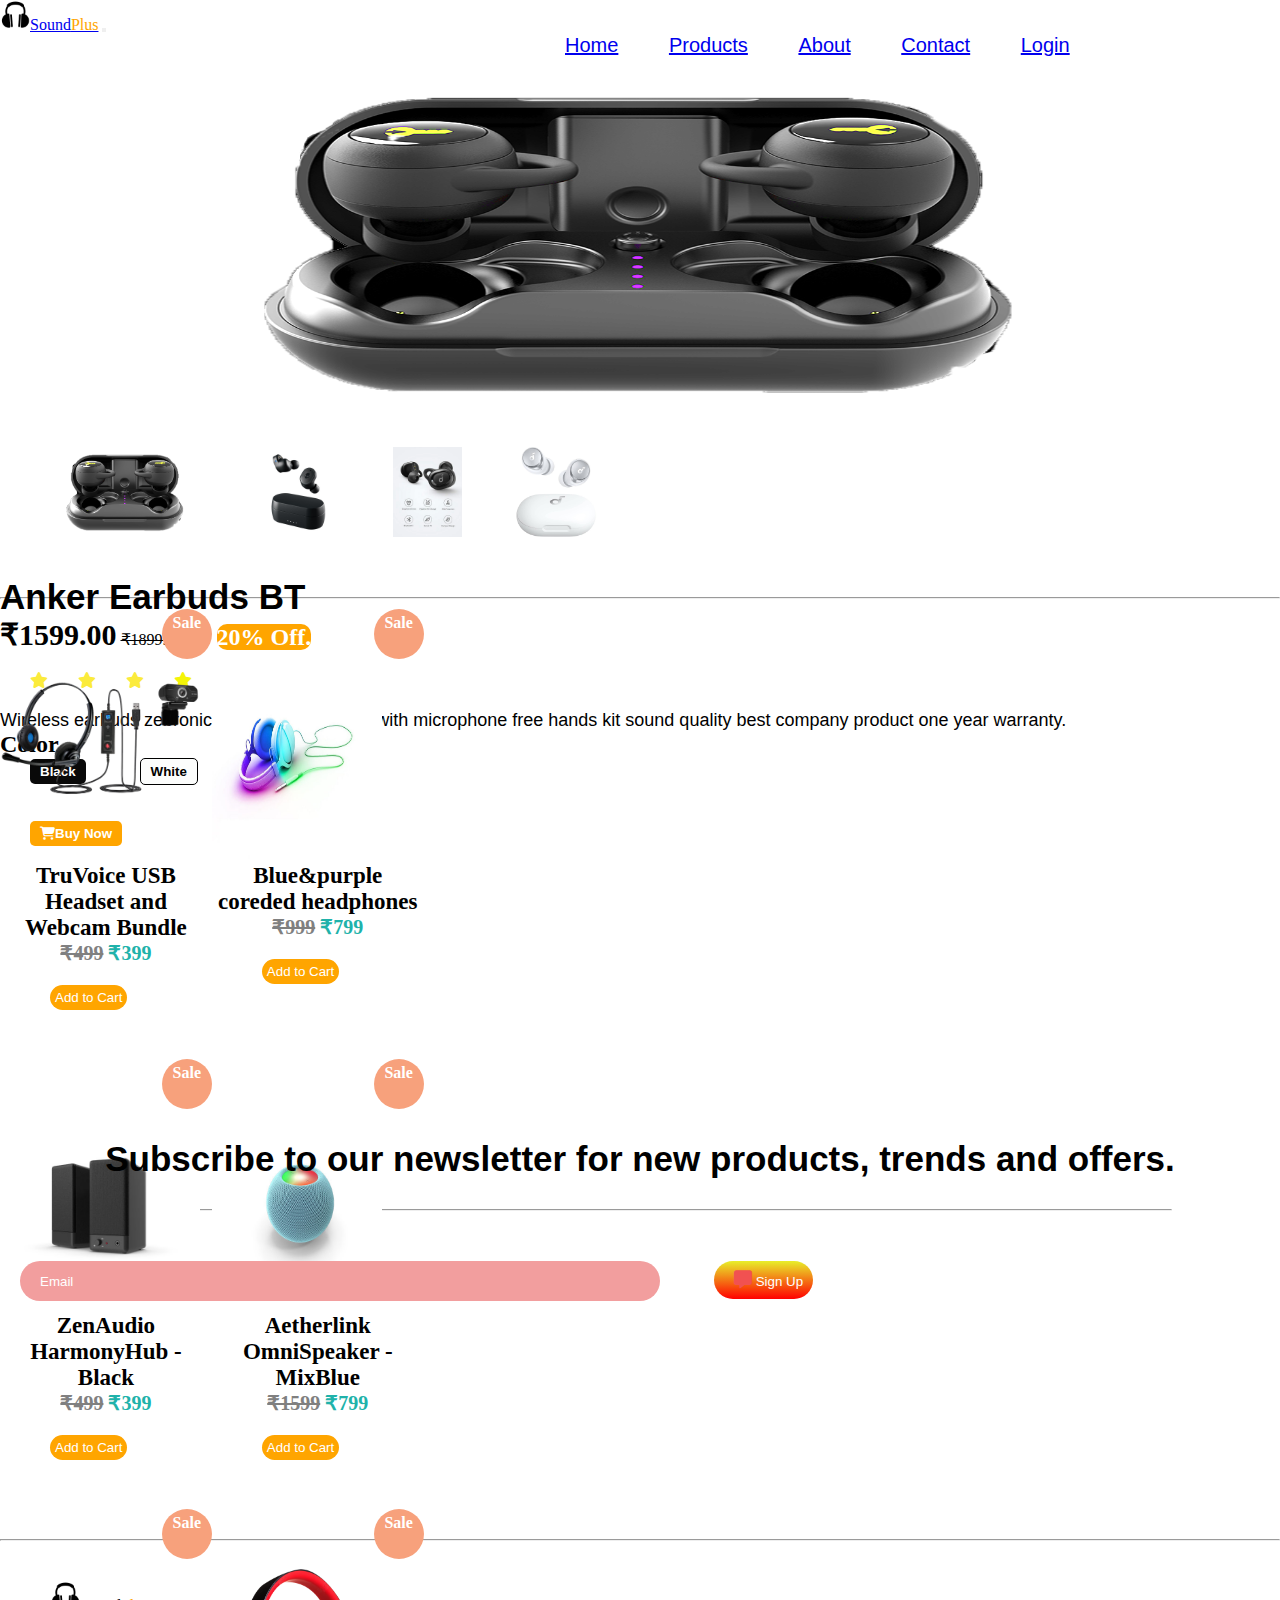
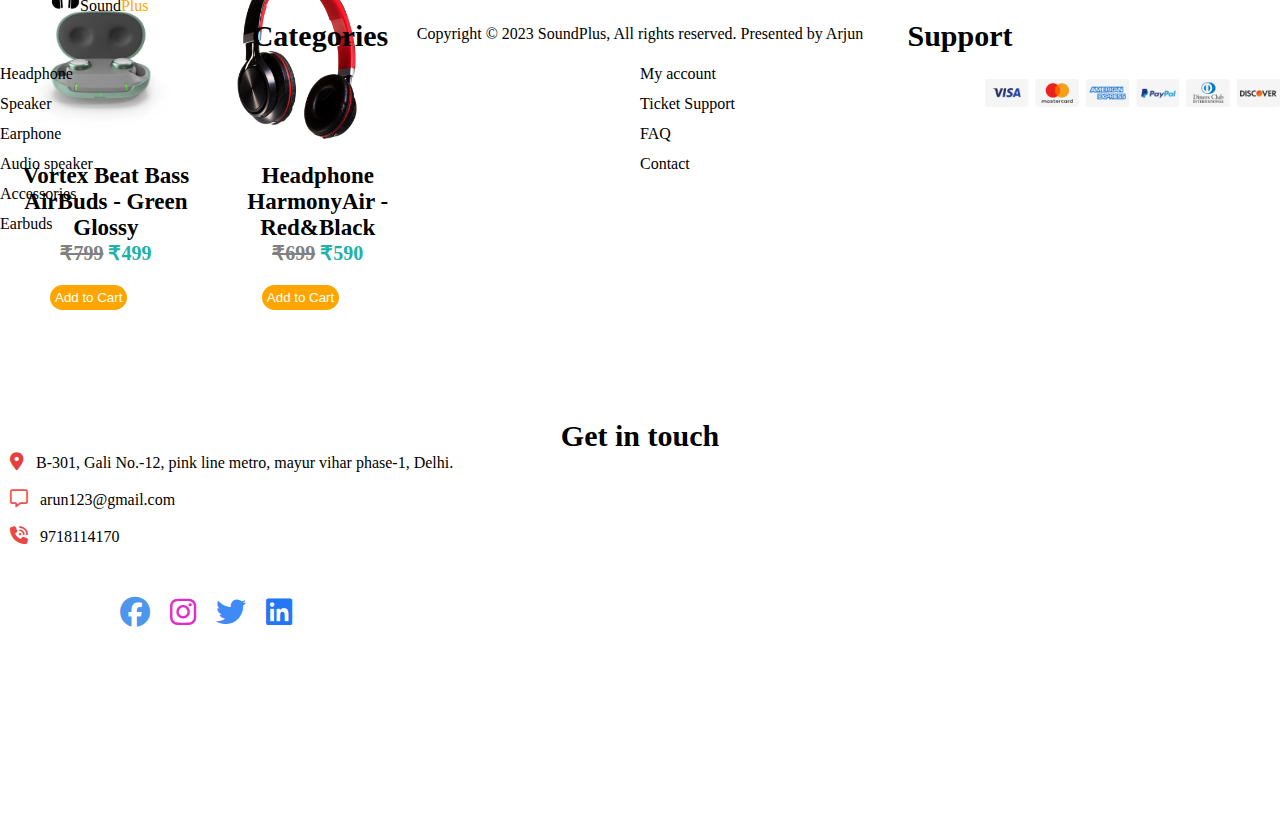
<file: wirless.html>
<!DOCTYPE html>
<html lang="en">
<head>
    <meta charset="UTF-8">
    <meta name="viewport" content="width=device-width, initial-scale=1.0">
    <title>Document</title>
    <link rel="stylesheet" href="style.css">
    <link rel="stylesheet" href="responsive.css">
     <!-- bootstrap-cdn -->
     <link href="https://cdn.jsdelivr.net/npm/bootstrap@5.3.1/dist/css/bootstrap.min.css" rel="stylesheet" integrity="sha384-4bw+/aepP/YC94hEpVNVgiZdgIC5+VKNBQNGCHeKRQN+PtmoHDEXuppvnDJzQIu9" crossorigin="anonymous">
 
     <script src="https://cdn.jsdelivr.net/npm/bootstrap@5.3.1/dist/js/bootstrap.bundle.min.js" integrity="sha384-HwwvtgBNo3bZJJLYd8oVXjrBZt8cqVSpeBNS5n7C8IVInixGAoxmnlMuBnhbgrkm" crossorigin="anonymous"></script>
     <link rel="stylesheet" href="https://cdnjs.cloudflare.com/ajax/libs/font-awesome/6.4.2/css/all.min.css">
 
 <!-- aos-animation -->
 <link href="https://unpkg.com/aos@2.3.1/dist/aos.css" rel="stylesheet">
 <script src="https://unpkg.com/aos@2.3.1/dist/aos.js"></script>
 <!-- aos-animation -->
 
 <!-- carousel-start -->
 <link rel="stylesheet" href="https://cdnjs.cloudflare.com/ajax/libs/OwlCarousel2/2.3.4/assets/owl.carousel.min.css">
 <link rel="stylesheet" href="https://cdnjs.cloudflare.com/ajax/libs/OwlCarousel2/2.3.4/assets/owl.theme.default.min.css">
 <script src="https://ajax.googleapis.com/ajax/libs/jquery/3.7.0/jquery.min.js"></script>
 <script src="https://cdnjs.cloudflare.com/ajax/libs/OwlCarousel2/2.3.4/owl.carousel.min.js"></script>
 <!-- carousel-end -->
</head>
<body>
    <nav class="navbar navbar-expand-lg bg-body-tertiary position-sticky">
        <div class="container-fluid">
          <a class="navbar-brand" href="#"><img src="imges/logo.png" style="height: 30px;">Sound<span style="color: orange;">Plus</span></a>
          <button class="navbar-toggler" type="button" data-bs-toggle="collapse" data-bs-target="#navbarNavAltMarkup" aria-controls="navbarNavAltMarkup" aria-expanded="false" aria-label="Toggle navigation">
            <span class="navbar-toggler-icon"></span>
          </button>
          <div class="collapse navbar-collapse" id="navbarNavAltMarkup">
            <div class="navbar-nav">
              <a class="nav-link" href="index.html">Home</a>
              <a class="nav-link" href="product.html">Products</a>
              <a class="nav-link" href="about.html">About</a>
              <a class="nav-link" href="contact.html">Contact</a>
              <a class="nav-link" href="login.html">Login</a>
            </div>
          </div>
        </div>
      </nav>

       <!-- order-start -->
    <div class="container-fluid speaker1">
        <div class="row speaker2">
            <div class="col-md-6 col-lg-6 speaker3">
<div class="speaker4">
    <div class="speaker5">
        <img src="imges/ear-2.png" alt="" id="design11">
    </div>
 <div class="speaker6">
    <img src="imges/ear-2.png" alt="" id="img1" onclick="f1();">
    <img src="imges/ear1.jpg" alt="" id="img2" onclick="f2();">
    <img src="imges/ear2.png" alt="" id="img3" onclick="f3();">
    <img src="imges/ear4.jpg" alt="" id="img4" onclick="f4();">
 </div>
</div>
            </div>
    <div class="col-md-6 col-lg-6 speaker-3">
        <h3>Anker Earbuds BT </h3>
        <span style="font-weight: 600;">₹1599.00</span> <strike>₹1899.00</strike>
    <span class="offer">20% Off.</span>
    <ul>
        <li><i class="fa-solid fa-star" style="color: #fbeb3c;"></i></li>
        <li><i class="fa-solid fa-star" style="color: #fbeb3c;"></i></li>
        <li><i class="fa-solid fa-star" style="color: #fbeb3c;"></i></li>
        <li><i class="fa-solid fa-star" style="color: #f4f407;"></i></li>
        <li><i class="fa-solid fa-star" style="color: #d5d5d3;"></i></li>
      </ul>
      <p class="seat11">Wireless earbuds zebronics bluetooth 5.1 True with microphone free hands kit sound quality best company product one year warranty. </p>
      <h2>Color</h2>
<button type="button">Black</button> &nbsp;&nbsp;&nbsp;&nbsp; <button type="button" style="background-color: rgb(252, 253, 252); border: 1px solid black; color: black;">White</button><br><br><br>
<button type="button" class="buynow"><i class="fa-solid fa-cart-shopping"></i>Buy Now</button>

<div id="timer">
    <div id="days"></div>
    <div id="hours"></div>
    <div id="minutes"></div>
    <div id="seconds"></div>
  </div>
    </div>
        </div>
    </div>

<!-- order-end -->
<hr style="margin-top: 40px;">
<!-- flash-sale-start -->
<div class="container-fluid flash">
    <div class="row flash1">
      <div class="col-md-4 col-sm-4 flash2">
        <div class="flash3">
          <div class="flash4">
            <div class="flash5">
  <h4 class="sale">Sale</h4>
            </div>
        <img src="imges/lead1.png" alt="">
        <h3>TruVoice USB Headset and Webcam Bundle</h3>
        <h4 class="rate"><strike style="color: grey;">₹499</strike> ₹399</h4>
        <button type="button">Add to Cart</button>
          </div>
             <div class="flash4">
              <div class="flash5">
                <h4 class="sale">Sale</h4>
                          </div>
                      <img src="imges/light-lead.jpg" alt="" style="width: 170px;">
                      <h3>Blue&purple coreded headphones</h3>
                      <h4 class="rate"><strike style="color: grey;">₹999</strike> ₹799</h4>
                      <button type="button">Add to Cart</button>
             </div>
        </div>
      </div>
      <div class="col-md-4 col-sm-4 flash2">
        <div class="flash3">
          <div class="flash4">
            <div class="flash5">
  <h4 class="sale">Sale</h4>
            </div>
        <img src="imges/img_0013_08.jpg" alt="">
        <h3>ZenAudio HarmonyHub - Black</h3>
        <h4 class="rate"><strike style="color: grey;">₹499</strike> ₹399</h4>
        <button type="button">Add to Cart</button>
          </div>
             <div class="flash4">
              <div class="flash5">
                <h4 class="sale">Sale</h4>
                          </div>
                      <img src="imges/img_0018_03.jpg" alt="" style="width: 170px;">
                      <h3>Aetherlink OmniSpeaker - MixBlue</h3>
                      <h4 class="rate"><strike style="color: grey;">₹1599</strike> ₹799</h4>
                      <button type="button">Add to Cart</button>
             </div>
        </div>
      </div>
  
  
      <div class="col-md-4 col-sm-4 flash2">
        <div class="flash3">
          <div class="flash4">
            <div class="flash5">
  <h4 class="sale">Sale</h4>
            </div>
        <img src="imges/img_0009_12.jpg" alt="">
        <h3>Vortex Beat Bass AirBuds - Green Glossy</h3>
        <h4 class="rate"><strike style="color: grey;">₹799</strike> ₹499</h4>
        <button type="button">Add to Cart</button>
          </div>
             <div class="flash4">
              <div class="flash5">
                <h4 class="sale">Sale</h4>
                          </div>
                      <img src="imges/img-3.png" alt="" style="width: 170px;">
                      <h3> Headphone HarmonyAir - Red&Black</h3>
                      <h4 class="rate"><strike style="color: grey;">₹699</strike> ₹590</h4>
                      <button type="button">Add to Cart</button>
             </div>
        </div>
      </div>
      
    </div>
  </div>
  <!-- flash-sale-end -->

  <!-- footer-section-start -->
<section class="footer-down">
    <div class="container-fluid footer1">
  <div class="row footer2">
    <div class="col-lg-6 col-md-4 footer3">
  <div class="footer4">
    <h5>Subscribe to our newsletter for new products, trends and offers.</h5>
    <hr class="toping">
    <input type="email" name="email" placeholder="Email">
    <button type="button"><i class="fa-solid fa-message"></i> Sign Up</button>
  </div>
    </div>
    <div class="col-md-3 footer3">
      <div class="footer6">
  <div class="footer5">
  <h6>Categories</h6>
  <ul>
    <li><a href="">Headphone</a></li>
    <li><a href="">Speaker</a></li>
    <li><a href="">Earphone</a></li>
    <li><a href="">Audio speaker</a></li>
    <li><a href="">Accessories</a></li>
    <li><a href="">Earbuds</a></li>
  </ul>
  </div>
  <div class="footer5">
  <h6>Support</h6>
  <ul>
    <li><a href="">My account</a></li>
    <li><a href="">Ticket Support</a></li>
    <li><a href="">FAQ</a></li>
    <li><a href="">Contact</a></li>
  </ul>
  </div>
  </div>
    </div>
    <div class="col-md-3 footer3">
      <h6>Get in touch</h6>
      <i class="fa-solid fa-location-dot"></i>&nbsp;&nbsp;&nbsp;B-301, Gali No.-12, pink line metro, mayur vihar phase-1, Delhi.<br><br>
      <i class="fa-regular fa-message"></i>&nbsp;&nbsp;&nbsp;arun123@gmail.com<br><br>
      <i class="fa-solid fa-phone-volume"></i>&nbsp;&nbsp;&nbsp;9718114170
      <br>
      <ul class="icons">
        <li><i class="fa-brands fa-facebook" style="color: rgb(76, 151, 236);"></i></li>
        <li><i class="fa-brands fa-instagram" style="color: rgb(226, 43, 202);"></i></li>
        <li><i class="fa-brands fa-twitter" style="color: rgb(64, 138, 248);"></i></li>
        <li><i class="fa-brands fa-linkedin" style="color: rgb(36, 119, 244);"></i></li>
      </ul>
    </div>
  </div>
    </div>
  </section>
  <!-- footer-section-end -->
<hr>
  <!-- last-footer-start -->
<div class="container-fluid last1">
    <div class="row last2">
      <div class="col-md-2 col-lg-2 last3">
        <img src="imges/logo.png" class="last-logo" style="height: 30px;">Sound<span style="color: orange;">Plus</span>
      </div>
      <div class="col-md-6 col-lg-6 last3">
  <p>Copyright © 2023 SoundPlus, All rights reserved. Presented by Arjun</p>
      </div>
      <div class="col-md-4 col-lg-4 last3">
  <img src="imges/payment-q8thow9mv9me3f2seqs9kbrxwvl26lx5tdr8wd5q0w.png" alt="" class="payment">
      </div>
    </div>
  </div>
  <!-- last-footer-end -->
</body>
<script>
     function f1(){
     document.getElementById('design11').src="imges/ear-2.png";
   }
   function f2(){
     document.getElementById('design11').src="imges/ear1.jpg";
   }
   function f3(){
     document.getElementById('design11').src="imges/ear2.png";
   }
   function f4(){
     document.getElementById('design11').src="imges/ear4.jpg";
   }
</script>
</html>
</file>
<file: style.css>
*{
    box-sizing: border-box;
    margin: 0;
    padding: 0;
}
.navbar-nav{
   margin-left: 520px;
  color: red;
 
}

.navbar-nav .nav-link:hover{
color: red;
text-decoration: underline;
}
.navbar-nav{
    color: black;
    
    font-size: 20px;
    font-family: sans-serif;
   
}
#navbarNavAltMarkup .nav-link{
    padding-left: 45px;
   
}

/* banner-start */
.banner .banner1{
    width: 100%;
   /* border: 1px solid black; */
    background-image: url(imges/high-resolution-img.jpg);
    background-repeat: no-repeat;
    background-size: cover;
     height: 600px;
}
.banner1 .banner2{
    height: 600px;
    margin-top: 0px;
}
.banner1 .banner2 .banner3{
   height: 600px;
    /* border: 1px solid black; */
}
.banner1 .banner2 .banner3{
   height: 600px;
    /* border: 1px solid black; */
}
.banner3 h1{
  text-align: center;
  margin-top: 25%;
  font-size: 60px;
  font-family: Cambria, Cochin, Georgia, Times, 'Times New Roman', serif;
  font-weight: 700;
  background-image: linear-gradient(rgb(33, 61, 145), rgb(69, 33, 108));
    -webkit-background-clip: text;
  -webkit-text-fill-color: transparent;
 filter: drop-shadow(2px 4px 10px white);
}


.banner3 h6{
   color: white;
    font-size: 25px;
   text-align: center;
   font-family: Arial, Helvetica, sans-serif;
}
.banner3 .banner4{
    width: 480px;
    height: 480px;
    /* border: 1px solid black; */
    border-radius: 50%;
    margin-top: 8%;
    margin-left: 10%;
    background-color: rgb(1, 69, 103);
    box-shadow: 2px 5px 20px rgb(124, 2, 190);
    animation: arjun 6s infinite;
}
.banner3 h5{
    text-align: center;
    font-size: 30px;
    color: rgb(251, 218, 229);
    
}
.banner3 h4{
    text-align: center;
    font-family: 'Franklin Gothic Medium', 'Arial Narrow', Arial, sans-serif;
    color: white;
}
.banner3 button{
    margin-left: 20%;
    margin-top: 70px;
    border: none;
    border-radius: 5px;
    padding: 5px;
}
.banner3 button:hover{
    box-shadow: 2px 4px 10px rgb(21, 21, 21);
   
}
@keyframes arjun{
    from{ transform: rotate(-360deg); }
    to{ transform: rotate(360deg); }
}

.banner3 img{
    width: 500px;
    height: 650px;
    margin-top: -80%;
    filter: drop-shadow(5px 5px 10px rgb(217, 233, 128));
}
.banner3 img{
   animation: myanimate 5s infinite;

}
@keyframes myanimate{
    from{
        transform: scaleX(0.);
        transition: 15s;
    }
to{
    transform: scaleY(0.9);
    transition: 20s;
}
}
/*  Browse Popular Categories-start  */
.popular1{
    width: 100%;
    height: 480px;

margin-top: 100px;
}
.popular1 .popular2{
    height: 480px;
}
.popular1 .popular2 .popular3{
    /* width: 25%; */
    height: 360px;
    
    margin-top: 0px;
}
.popular1 h1{
    font-size: 50px;
    text-align: center;
    margin-top: 50px;
    font-family: Arial, Helvetica, sans-serif;
}
.popular4{
    display: flex;
    justify-content: space-around;
    background-color: gainsboro;
    border-radius: 10px;
}
.popular4 .popular5{
    width: 50%;
    height: 360px;
    /* border: 1px solid black; */
}
.popular4 .popular5 img{
    width: 150px;
    height: 250px;
    margin-left: 40px;
    margin-top: 70px;
    border-radius: 10px;
}
.popular5 p{
    font-size: 16px;
    margin-top: 100px;
    color: red;
    margin-left: 20px;
}
.popular5 h1{
    font-family: Arial, Helvetica, sans-serif;
    font-size: 22px;
    /* margin-left: -10px; */
    margin-top: -10px;
}
.popular5 button{
    margin-top: 60px;
    padding: 5px;
    margin-left: 40px;
    border-radius: 20px;
    border: 1px solid red;
    color: red;
    font-family:   sans-serif;
    background-color: white;
}
.popular3 .popular6{
    width: 150px;
    height: 150px;
    background-color: rgb(200, 200, 203);
   margin-top: 200px;
  margin-left: auto;
  margin-right: auto;
  border-radius: 10px;
}
.popular6 img{
    width: 150px;
    height: 150px;
    margin-top: -50px;
}
.popular3 .popular7{
    width: 150px;
    height: 150px;
    background-color: rgb(200, 200, 203);
   margin-top: 200px;
  margin-left: auto;
  margin-right: auto;
  border-radius: 10px;
}
.popular7 img{
    width: 150px;
    height: 150px;
    margin-top: -70px;
}
.popular3 .popular8{
    width: 300px;
    height: 300px;
    background-color: rgb(200, 200, 203);
   margin-top: 50px;
  margin-left: auto;
  margin-right: auto;
  border-radius: 10px;
}
.popular8 img{
    width: 200px;
    height: 200px;
    margin-top: -70px;
    margin-left: 60px;
}

/* flash start */
.flash{
    width: 100%;
    height: 450px;
   
}
.flash .flash1{
    height: 450px;
    margin-top: 0px;
  
}
.flash .flash1 .flash2{
   width: 33.1%;
    height: 450px;
    
}
.flash2 .flash3{
   
    width: 100%;
    height: 450px;
display: flex;
justify-content: space-around;
}
.flash3 .flash4{
    width: 50%;
    height: 450px;
   
}
.flash4:hover{
   box-sizing: border-box;
   box-shadow: 1px 1px 2px 2px rgb(243, 114, 114);
    cursor: pointer;
    border-radius: 5px;
}
.flash4 .flash5{
    width: 50px;
    height: 50px;
   
    border-radius: 50%;
    float: right;
    margin-top: 10px;
    background-color: rgb(247, 161, 124);
}
.flash5 .sale{
  text-align: center;
  margin-top: 5px;
 color: white;
}
.flash4 img{
    width: 200px;
    height: 200px;
    margin-top: 0px;
}
.flash4 h3{
    text-align: center;
    font-size: 23px;
}
.flash .rate{
    font-size: 20px;
    color: lightseagreen;
    text-align: center;
   
}
.flash4 button{
    margin-left: 50px;
    margin-top: 20px;
    padding: 5px;
    border: none;
    border-radius: 30px;
    background-color: orange;
    color: white;
}
.audio-image{
    
    width: 100%;
    height: 500px;
    background-repeat: no-repeat;
    background-size: cover;
    margin-top: 100px;
    background-image: linear-gradient(rgba(38, 41, 43, 0.52), rgba(2, 1, 3, 0.73)), url('imges/young-caucasia.avif');
}
.audio-image .pause{
    /* border: 1px solid black; */
    width: 400px;
    float: right;
    margin-top: 50px;
}
.pause img{
 width: 100px;
 height: 100px;
 margin-top: 50px;
 background-image: linear-gradient(red,  orange);
 border-radius: 50%;
 cursor: pointer;
}
.audio-image .giving{
    width: 400px;
    height: 250px;
    /* border: 1px solid black; */
    position: relative;
top: 80px;
}
.giving h1{
    text-align: center;
    color: white;
    font-family:'Segoe UI', Tahoma, Geneva, Verdana, sans-serif;
    font-size: 50px;
}
.giving button{
    margin-top: 100px;
    margin-left: 100px;
    padding: 5px;
    border-radius: 10px;
    border: none;
    background-image: linear-gradient(rgb(192, 126, 5), red);
    color: white;
}


.progress0{
    width: 100%;
    height: 200px;
   
    background-image: linear-gradient(rgb(96, 96, 242), skyblue);
}
  .progress0 .progress1{
    height: 200px;
    margin-top: 0px;
  }
  .progress0 .progress1 .progress2{
    height: 200px ;
   
  }
  .progress2 .item{
   
    height: 200px;
  }
  
  .item .number{
    text-align: center;
   margin-top: 60px;
   font-size: 40px;
   font-weight: bold;
   color: white;
  }
  .item p{
    text-align: center;
    font-size: 30px;
     font-weight: bold;
   color: white;
  }

  /* new-arrival-start */
  .new-product{
    text-align: center;
    font-size: 50px;
    margin-top: 50px;
    font-family: Georgia, 'Times New Roman', Times, serif;
  }
  .new-product::after{
    content: "";
    display: block;
    margin: 10px auto;
    background-color: yellow;
    height: 5px;
    width: 300px;
    border-radius: 5px;
  }
.new-arival{
    width: 100%;
    height: 500px;
    
    
}
.new-arival .new-arival1{
    height: 500px;
    margin-top: 0px;
}
.new-arival .new-arival1 .new-arival2{
    height: 500px;
   
    border-radius: 5px;
}
.new-arival3:hover{
    border: 1px solid red;
    border-radius: 5px;
    transition: none;
}
.new-arival2 .new-arival3{
    width: 100%;
    height: 500px;
   background-color: rgb(238, 238, 238);
    border-radius: 5px;
}
.new-arival3 .new-arival4{
    width: 100%;
    height: 250px;
   

}
.new-arival4 img{
    width: 300px;
    height: 300px;
}
.new-arival4 .woofer{
    height: 250px;
    width: 300px;
    margin-left: 4px;
}
.new-arival4 .conference{
    width: 200px;
    height: 200px;
   margin-top: 30px;
   margin-left: 60px;
}
.new-arival4 .head-img{
    width: 200px;
    height: 200px; 
    margin-top: 30px;
    margin-left: 60px;
}
.new-arival5{
    width: 100%;
    height: 250px;
   
}
.new-arival5 h4{
    text-align: center;
    font-family: Arial, Helvetica, sans-serif;
}
.new-arival5 ul{
    display: flex;
    margin-left: 40px;
}
.new-arival5 ul li{
    list-style: none;
    margin-left: 10px;
    color: rgb(226, 226, 4);
}
.new-arival5 p{
    text-align: center;
    margin-top: -20px;
}
.new-arival5 h6{
    text-align: center;
    font-size: 25px;
    font-family: Arial, Helvetica, sans-serif;
}
.new-arival5 button{
    margin-left: 50px;
    padding: 5px;
    border: none;
    border-radius: 5px;
    background-color: orange;
    color: white;
}
  /* new-arrival-end */

  /* new-arrival-start-second */
.second{
    width: 100%;
    height: 480px;
 
    margin-top: 30px;
}
.second .second1{
    height: 480px;
    margin-top: 0px;
}
.second .second1 .second2{
    height: 480px;
   
}
.second2 .second3{
    width: 100%;
    height: 480px;
    background-color: lavenderblush;
    border-radius: 5px;
}
.second3 .second4{
    width: 100%;
    height: 200px;
   
}
/* .second3 .second5{
    width: 100%;
    height: 200px;
    border: 1px solid black;
} */
.second4 .salle{
    width: 70px;
    height: 70px;
    border-radius: 50%;
    background-color: lightsalmon;
    float: right;
}
.salle p{
    font-size: 25px;
   position: relative;
   top: 30px;
    color: white;
    font-family: 'Trebuchet MS', 'Lucida Sans Unicode', 'Lucida Grande', 'Lucida Sans', Arial, sans-serif;
}
.second4 img{
    width: 200px;
    height: 200px;
}
.second4 .ear-12{
    width: 270px;
    height: 200px;
    margin-top: -70px;
}
.second4 h4{
    text-align: center;
    font-family: Arial, Helvetica, sans-serif;
}
.second4 ul{
    display: flex;
    margin-left: 40px;
}
.second4 ul li{
    list-style: none;
    margin-left: 10px;
    color: rgb(226, 226, 4);
}
.second4 p{
    text-align: center;
    margin-top: -20px;
}
.second4 h6{
    text-align: center;
    font-size: 25px;
    font-family: Arial, Helvetica, sans-serif;
}
.second4 button{
    margin-left: 50px;
    padding: 5px;
    border: none;
    border-radius: 5px;
    background-color: orange;
    color: white;
}
.second4 .plus{
    width: 30px;
    height: 30px;
}
  /* new-arrival-end-second */

  /* seating-music-start */
.music0{
    width: 100%;
    height: 400px;
   
    margin-top: 50px;
}
 .music0 .music1{
   /* border: 1px solid black; */
   width: 100%;
}
.music0 .music1 .music2{
    height: 400px;
   
}
.music2 .young-girl{
    width: 100%;
    height: 350px;
    margin-top: 25px;
    border-radius: 20px;
}
.music2 .young-men{
    width: 100%;
    height: 400px;
    border-radius: 20px;
}
.music2 .music3{
    width: 90%;
    height: 400px;
   
  margin-left: 40px;
}
.music3 h1{
    text-align: center;
    font-family: 'Trebuchet MS', 'Lucida Sans Unicode', 'Lucida Grande', 'Lucida Sans', Arial, sans-serif;
    font-size: 45px;
    font-weight: bold;
}
.music3 p{
   font-family: 'Times New Roman', Times, serif;
   font-size: 18px;
}
.music3 button{
    margin-left: 40px;
    padding: 3px;
    border-radius: 10px;
    border: none;
    background-color: orangered;
    color: white;
    font-family: 'Times New Roman', Times, serif;
    margin-top: 30px;
}
  /* seating-music-end */

  /* owl carousel-start */
.owl-theme{
    margin-top: 100px;
   
    height: 150px;
}
.owl-theme .item{
    
    height: 150px;
}
.item .a-logo{
    width: 70%;
    height: 120px;
   
}
  /* owl carousel-end */

/* company waranty-start */
.waranty{
    width: 100%;
    height: 200px;
   
    margin-top: 100px;
    background-color: white;
}
.waranty .waranty1{
margin-top: 0px;
height: 200px;
}
.waranty .waranty1 .waranty2{
    height: 200px;
   
}
.waranty2 .waranty3{
    width: 100%;
    height: 200px;
  
}
.waranty3 .fa-truck-fast{
    margin-left: 40%;
    margin-top: 10%;
    font-size: 60px;
    color: red;
}
.waranty3 h6{
    text-align: center;
    font-size: 25px;
    font-family: 'Gill Sans', 'Gill Sans MT', Calibri, 'Trebuchet MS', sans-serif;
    font-weight: 600;
}
.waranty3 p{
    text-align: center;
    font-family:'Segoe UI', Tahoma, Geneva, Verdana, sans-serif;
}
.waranty3 .fa-gem{
    margin-left: 40%;
    margin-top: 10%;
    font-size: 60px;
    color: red;
}
.waranty3 .fa-layer-group{
    margin-left: 40%;
    margin-top: 10%;
    font-size: 60px;
    color: red;
}
.waranty3 .fa-shield-halved{
    margin-left: 40%;
    margin-top: 10%;
    font-size: 60px;
    color: red;
}
/* company waranty-start */

/* footer down-start */
.footer-down .footer1{
    width: 100%;
    height: 400px;
  
    margin-top: 50px;
}
.footer1 .footer2{
    height: 400px;
    margin-top: 0px;
}
.footer1 .footer2 .footer3{
    height: 400px;
  
}
.footer3 .footer4{
    width: 100%;
    height: 400px;
 
}
.footer4 h5{
    text-align: center;
    font-size: 35px;
    margin-top: 90px;
    font-family: 'Lucida Sans', 'Lucida Sans Regular', 'Lucida Grande', 'Lucida Sans Unicode', Geneva, Verdana, sans-serif;
}
.footer4 .toping{
    width: 90%;
    margin-left: 20px;
    margin-top: 30px;
}
.footer4 input{
    width: 50%;
    height: 40px;
    border-radius: 30px;
border: none;
outline: none;
background-color: rgb(242, 158, 158);
margin-left: 20px;
margin-top: 50px;

}
.footer4 input::placeholder{
    color: white;
    padding-left: 20px;
}
.footer4 button{
    margin-left: 50px;
    border-radius: 30px;
    border: none;
    padding: 10px;
    color: white;
    background-image: linear-gradient(rgb(232, 239, 42), red);
}
.footer4 button:hover{
    background-image: linear-gradient( red, rgb(232, 239, 42));
}
.footer3 .footer6{
    width: 100%;
    height: 400px;
   
    display: flex;
}
.footer6 .footer5{
    width: 50%;
    height: 400px;
 
}
.footer5 h6{
    text-align: center;
    margin-top: 80px;
    font-size: 30px;
    font-family: Cambria, Cochin, Georgia, Times, 'Times New Roman', serif;
    font-weight: 600;
}

.footer5 ul li{
    list-style: none;
    margin-top: 12px;
}
.footer5 ul li a{
    text-decoration: none;
    color: black;
}
.footer5 ul li a:hover{
    color: red;
}
.footer3 h6{
    text-align: center;
    margin-top: 80px;
    font-size: 30px;
    font-family: Cambria, Cochin, Georgia, Times, 'Times New Roman', serif;
    font-weight: 600;
}
.footer3 .fa-location-dot{
    font-size: 18px;
    margin-left: 10px;
    color: rgb(230, 63, 63);
}
.footer3 .fa-message{
    font-size: 18px;
    margin-left: 10px;
    color: rgb(241, 81, 81);
}
.footer3 .fa-phone-volume{
    font-size: 18px;
    margin-left: 10px;
    color: rgb(234, 71, 71);
}
.footer3 .icons{
    display: flex;
    padding-left: 100px;
    margin-top: 50px;
}
.footer3 .icons li{
    list-style: none;
    margin-left: 20px;
    font-size: 30px;
}
/* footer down-end */

/* last-footer-start */
.last1{
    width: 100%;
    margin-top: 30px;
  
    height: 50px;
}
.last1 .last2{
    margin-top: 0px;
    height: 50;
}
.last1 .last2 .last3{
    height: 50px;
   
}
.last-logo{
    margin-top: 10px;
    margin-left: 50px;
}
.last3 p{
    text-align: center;
    margin-top: 4px;
}
.last3 .payment{
 float: right;
 margin-top: 4px;
}
/* last-footer-end */

/* blue-html-start */
.order1{
    width: 100%;
    height: 500px;
  
}
.order1 .order2{
    margin-top: 0px;
    height: 500px;
}
.order1 .order2 .order3{
    height: 500px;
 
}
.order3 img{
    width: 100%;
    cursor: pointer;
    margin: 10px;
}
.order3 #design11{
    width: 80%;
    height: 450px;
   
    background-color: rgb(174, 249, 229);
    margin-left: 50px;
    border-radius: 10%;
}
.order3 h1{
    margin-top: 20px;
    font-family:Cambria, Cochin, Georgia, Times, 'Times New Roman', serif;
}
.order3 span{
    font-size: 30px;
}
.order3 .offer{
    margin-left: 30px;
    box-sizing: border-box;
    background-color: orange;
    border-radius: 10px;
    color: white;
    font-size: 24px;
    font-weight: 600;
}
.order3 ul{
    display: flex;
    margin-top: 20px;
}
.order3 ul li{
    list-style: none;
    padding-left: 20px;
}
.order3 .seat11{
    margin-top: 20px;
    font-family: Arial, Helvetica, sans-serif;
    font-size: 18px;
}
.order3 button{
    margin-left: 30px;
    padding: 5px 10px 5px 10px;
    border: none;
    border-radius: 5px;
    background-color: rgb(9, 9, 9);
    color: white;
    font-weight: 600;
}
.order3 .buynow{
    background-color: orange;
}
/* speaker-panasonic-start */
.speaker1{
    width: 100%;
    height: 500px;
 
}
.speaker1 .speaker2{
    height: 500px;
}
.speaker1 .speaker2 .speaker3{
    height: 500px;
  
}
.speaker3 .speaker4{
    width: 100%;
    height: 500px;
 
}
.speaker4 .speaker5{
    width: 100%;
    height: 370px;
  
    display: flex;
    align-items: center;
    justify-content: center;
}
.speaker4 .speaker6{
    width: 100%;
    height: 130px;
  
}
.speaker6 img{
    height: 90px;
    margin-top: 20px;
    margin-left: 45px;
    cursor: pointer;
}
.speaker5 #design11{
    width: 80%;
    height: 350px;

}
.speaker-3 h3{
    font-family:'Gill Sans', 'Gill Sans MT', Calibri, 'Trebuchet MS', sans-serif;
    margin-top: 20px;
    font-weight: bold;
    font-size: 35px;
}
.speaker-3 span{
font-size: 30px;
}
.speaker-3 .offer{
    margin-left: 30px;
    box-sizing: border-box;
    background-color: orange;
    border-radius: 10px;
    color: white;
    font-size: 24px;
    font-weight: 600;
}
.speaker-3 ul{
    display: flex;
    margin-top: 20px;
}
.speaker-3 ul li{
    list-style: none;
    margin-left: 30px;
}
.speaker-3 .seat11{
    margin-top: 20px;
    font-family: Arial, Helvetica, sans-serif;
    font-size: 18px;
  
}
.speaker-3 button{
    margin-left: 30px;
    padding: 5px 10px 5px 10px;
    border: none;
    border-radius: 5px;
    background-color: rgb(9, 9, 9);
    color: white;
    font-weight: 600;
}
.speaker-3 .buynow{
    background-color: orange;
}
.speaker-3 #timer{
    width: 400px;
    height: 50px;
    
    margin-top: 20px;
    margin-left: 40px;
    display: flex;
    
}
#timer #days{
width: 25%;
height: 50px;

font-size: 20px;
color: red;
text-align: center;
}
#timer #hours{
    width: 25%;
    height: 50px;
   
    font-size: 20px;
    color: red;
text-align: center;
    }
#timer #minutes{
 width: 25%;
 height: 50px;

font-size: 20px;
color: red;
text-align: center;
        }
#timer #seconds{
    width: 25%;
    height: 50px;
   
    font-size: 20px;
    color: red;
text-align: center;
}

/* speaker-panasonic-start */


/* product-start */
/* headphones-start */
.best{
    font-size: 40px;
    font-family: Arial, Helvetica, sans-serif;
}
.best::after{
    content: "";
    display: block;
    margin: 10px 30px;
    background-color: orange;
    width: 400px;
    height: 4px;
    border-radius: 3px;
}
.main-content{
    width: 100%;
    height: 350px;
   
}
.owl-carousel{
    margin-top: 0px;
    width: 100%;
    /* border: 1px solid black; */
    height: 350px;
}
.owl-theme .item{
    height: 330px;
}
.owl-theme{
    /* border: 1px solid; */
    margin-top: 10px;
}

.item{
    width: 100%;
    height: 350px;
    /* border: 1px solid black; */
}
.item img{
    width: 100%;
    height: 350px;
}
.main-content {
    position: relative;

    .owl-theme {
        .custom-nav {
            position: absolute;
            top: 20%;
            left: 0;
            right: 0;

            .owl-prev, .owl-next {
                position: absolute;
                height: 100px;
                color: inherit;
                background: none;
                border: none;
                z-index: 100;

                i {
                    font-size: 2.5rem;
                    color: #cecece;
                }
            }

            .owl-prev {
                left: 0;
            }

            .owl-next {
                right: 0;
            }
        }
    }
}

.item .boxes{
    width: 100%;
    height: 180px;
   

}
.item .boxes1{
    width: 100%;
    height: 150px;
   
    position: relative;
}
.boxes img{
    width: 100%;
    height: 175px;
}
.boxes1 h6{
    text-align: center;
    font-size: 18px;
    font-family: Arial, Helvetica, sans-serif;
}
.boxes1 .stle{
    box-sizing: border-box;
    background-color: rgb(40, 132, 124);
    color: white;
    margin-left: 20px;
    border-radius: 2px;
}
.boxes1 .stle1{
   font-weight: 600;
    color: rgb(4, 4, 4);
    margin-left: 20px;
    border-radius: 2px;
}
.boxes1 img{
    height: 100px;
    margin-left: 80px;
    margin-top: -62px;
 width: 260px !important;
}
.boxes1 .rs-1{
    position: absolute;
    top: 80px;
    left: 20px;
    border: 1px solid rgb(89, 89, 89);
    border-radius: 5px;
}
.boxes1 .rse-2{
 position: absolute;
 top: 80px;
 left: 130px;
 box-sizing: border-box;
 background-color: cadetblue;
 border-radius: 5px;
 color: white;
}
.boxes1 .rse-3{
    position: absolute;
    top: 80px;
    left: 200px;
}
.rse-3 .fa-cart-shopping{
    font-size: 20px;
    color: orange;
    cursor: pointer;
}
.boxes1 .today {
    font-style: italic;
    margin-left: 25%;
}
/* headphones-end */

/* hometheartre-start */
.hometheater{
    font-size: 40px;
    font-family: Arial, Helvetica, sans-serif;
    margin-top: 30px;
}
.hometheater::after{
    content: "";
    display: block;
    margin: 10px 30px;
    background-color: orange;
    width: 400px;
    height: 4px;
    border-radius: 3px;
}
/* hometheartre-end */

/* bluetooth-earbuds-start */
.earbuds-1{
    font-size: 40px;
    font-family: Arial, Helvetica, sans-serif;
    margin-top: 30px;
}
.earbuds-1::after{
    content: "";
    display: block;
    margin: 10px 30px;
    background-color: orange;
    width: 400px;
    height: 4px;
    border-radius: 3px;
}

/* bluetooth-earbuds-end */

/* gaming-earbuds-start */
.gamingg-1{
    font-size: 40px;
    font-family: Arial, Helvetica, sans-serif;
    margin-top: 30px;
}
.gamingg-1::after{
    content: "";
    display: block;
    margin: 10px 30px;
    background-color: orange;
    width: 500px;
    height: 4px;
    border-radius: 3px;
}


/* gaming-earbuds-end */

/* pagination-start */
.pagination{
    margin-left: 40%;
    margin-top: 50px;
    /* border: 1px solid rgb(128, 127, 127); */
   margin-right: 42%;
   border-radius: 7px;
  
}
/* pagination-end */
/* product-end */

/* about-section-start */
.about1{
    width: 100%;
    height: 600px;
    /* border: 1px solid black; */
    background-color: #61cbf2;
}
.about1 .about2{
    height: 600px;
}
.about1 .about2 .about3{
    height: 600px;
    /* border: 1px solid black; */
    
}


.about3 img{
    height: 600px;
   margin-top: 0px;
   margin-left: 10px;
}
.about3 h1{
    margin-top: 50px;
    margin-left: 40px;
    font-family: Arial, Helvetica, sans-serif;
    color: rgb(255, 255, 255);
}
.about3 p{
    margin-top: 70px;
    text-align: center;
    font-size: 25px;
    color: rgb(254, 254, 255);
    font-family: 'Segoe UI', Tahoma, Geneva, Verdana, sans-serif;
}
.about3 h3{
    text-align: center;
}
.about3 .fa-fade{
    position: absolute;
    left: 200px;
    top: 380px;
    font-size: 200px;
}

/* relex-start */
.relex-1{
    margin-top: 100px;
    /* border: 1px solid black; */
    height: 500px;
}
.relex-1 .relex-2{
    height: 500px;

}
.relex-1 .relex-2 .relex-3{
    height: 500px;
    /* border: 1px solid black; */
}
.relex-3 h1{
    text-align: start;
    margin-top: 30px;
    font-family:Arial, Helvetica, sans-serif;
    font-weight: 700;
}
.relex-3 img{
    margin-top: -5px;
  width: 100%;
  height: 500px;
  border-radius: 50%;
 
}
.relex-3 p{
    margin-top: 20px;
    font-size: 20px;
    font-family:Arial, Helvetica, sans-serif;
    color: rgb(135, 133, 133);
}
/* relex-end */

/* background-start */
.background-0{
    text-align: center;
    margin-top: 50px;
    font-family: Cambria, Cochin, Georgia, Times, 'Times New Roman', serif;
    font-size: 45px;
    color: rebeccapurple;
}
.background-1{
    width: 100%;
    height: 500px;
    margin-top: 40px;
    
}
.background-1 .background-2{
    height: 500px;
}
.background-1 .background-2 .background-3{
    height: 500px;
    
}
.background-3 img{
    width: 100%;
    height: 500px;
    
   
}
.background-3 p{
    margin-top: 20px;
    font-size: 22px;
    font-family: Cambria, Cochin, Georgia, Times, 'Times New Roman', serif;
    color: rgb(111, 111, 111);
}
/* background-end */

/* changes-life-start */
.changes-1{
    width: 100%;
    height: 500px;
    /* border: 1px solid black; */
    margin-top: 100px;
}
.changes-1 .changes-2{
    height: 500px;
}
.changes-1 .changes-2 .changes-3{
    height: 500px;
    /* border: 1px solid black; */
}
.changes-3 img{
    width: 100%;
    height: 500px;
    /* border: 1px solid black; */
}
.changes-3 h1{
    font-family: Cambria, Cochin, Georgia, Times, 'Times New Roman', serif;
    font-weight: 700;
    font-size: 45px;
    margin-top: 40px;
}
.changes-3 .fa-headphones{
   text-align: center;
    font-size: 50px;
    margin-left: 25%;
    color: red;
}
.changes-3 .changes-4{
    width: 100%;
    height: 100px;
    display: flex;
    /* border: 1px solid black; */
    margin-top: 40px;
}
.changes-4 .changes-5{
    width: 30%;
    height: 100px;
    /* border: 1px solid black; */
  
}
.changes-5 h4{
    text-align: center;
    color: red;
}
.changes-4 .changes-6{
    width: 70%;
    height: 100px;
    /* border: 1px solid black; */
}
.changes-3 .changes-7{
    width: 100%;
    height: 100px;
    /* border: 1px solid black; */
    margin-top: 70px;
    display: flex;
}
.changes-7 .changes-8{
    width: 30%;
    height: 100px;
    /* border: 1px solid black; */
}
.changes-8 .fa-headset{
    text-align: center;
    font-size: 50px;
    margin-left: 25%;
    color: red;
}
.changes-8 h4{
    text-align: center;
    color: red;
}
.changes-7 .changes-9{
    width: 70%;
    height: 100px;
    /* border: 1px solid black; */
}
.changes-6 p{
    font-size: 16px;
}
.changes-9 p{
    font-size: 16px;
}
/* changes-life-end */

/* cards-start */
.cards-1{
    width: 100%;
    height: 500px;
    /* border: 1px solid black; */
    margin-top: 60px;
}
.cards-1 .cards-2{
    height: 500px;

}
.cards-1 .cards-2 .cards-3{
    height: 500px;
    /* border: 1px solid black; */
}
.cards-3 .card{
    height: 500px;
    /* border:  1px solid black ; */
    width: 100%;
}
.card .card-2{
  height: 170px;
}
.card .card-body{
    /* border:  1px solid black ; */
  
}
.card-body1 ul{
    display: flex;
}
.card-body1 ul li{
    list-style: none;
    margin-left: 10px;
    font-size: 30px;
}
.card-body .card-title{
    margin-top: -18px;
}
.card-text{
    font-size: 14px;
}
/* cards-end */

/* music-progress-start */
.review{
    text-align: center;
    font-size: 45px;
    font-weight: 700;
}
.download1{
    width: 100%;
    height: 200px;
    /* border: 1px solid black; */
}
.download1 .download2{
    height: 200px;
}
.download1 .download2 .download3{
    height: 200px;
    /* border: 1px solid black; */
    display: flex;
}
.download3 .download4{
    width: 50%;
    height: 200px;
    /* border: 1px solid black; */
    display: flex;
    justify-content: center;
    align-items: center;
}

.download3 .download5{
    width: 50%;
    height: 200px;
    /* border: 1px solid black; */
    display: flex;
    justify-content: center;
    align-items: center;
}
.download3 .download6{
    width: 50%;
    height: 200px;
    /* border: 1px solid black; */
    display: flex;
    justify-content: center;
    align-items: center;
}
.download3 .download7{
    width: 50%;
    height: 200px;
    /* border: 1px solid black; */
    display: flex;
    justify-content: center;
    align-items: center;
}


@property --progress-value {
    syntax: "<integer>";
    initial-value: 0;
    inherits: false;
  }
  
  @keyframes progress {
   to { --progress-value: 55; }
  }
  
  .progress-bar {
    
  /* border: 1px solid black; */
    width: 100px;
    height: 100px;
    border-radius: 50%;
    background: 
      radial-gradient(closest-side, white 79%, transparent 80% 100%),
      conic-gradient(hotpink calc(var(--progress-value) * 1%), pink 0);
    animation: progress 2s 1 forwards;
  }
  
  .progress-bar::before {
    counter-reset: percentage var(--progress-value);
    content: counter(percentage) '%';
    animation: progress 2s 1 forwards;
  }

 .download11{
    width: 100px;
    height: 100px;
    border: 10px solid rgb(117, 247, 3);
    border-radius: 50%;
    border-top-color: rgb(44, 44, 44);
   
 }
 .download11 p{
    text-align: center;
    margin-top: 15px;
 }
 .download11 .downn{
margin-top: -20px;
font-weight: bold;
 }
 .download6 .download11{
    width: 100px;
    height: 100px;
    border: 10px solid rgb(247, 154, 3);
    border-radius: 50%;
    border-right-color: rgb(44, 44, 44);
   
    position: relative;
 }
 .download7 .download11{
    width: 100px;
    height: 100px;
    border: 10px solid rgb(247, 80, 3);
    border-radius: 50%;
    border-left-color: rgb(44, 44, 44);
   
    position: relative;
 }
/* music-progress-end */
/* about-section-end */


/* contact-section- start */
/* banner-start */
.young-banner{
    width: 100%;
    height: 400px;
    background-image: url(imges/istockphoto-1201190287-612x612.jpg);
    background-size: cover;
    background-repeat: no-repeat;
    position: relative;
}
.young-banner .young-111{
 
position: absolute;
top: 100px;
left: 820px;
font-size: 80px;
background-image: linear-gradient(rgb(253, 253, 253), rgb(201, 139, 23));
-webkit-background-clip: text;
-webkit-text-fill-color: transparent;
}
/* banner-end */

/* deatils-start */
.slowly-1{
   
    height: 500px;
  
    margin-top: 30px;
}
.slowly-1 .details-2{
    height: 500px;

}
.slowly-1 .details-2 .details-3{
    height: 500px;
  
}
.details-3 .mapes{
    width: 100%;
    height: 500px;
}
.details-3 .details-4{
    width: 100%;
    height: 150px;
  
}
.details-4 h1{
    font-size: 43px;
    font-family: Cambria, Cochin, Georgia, Times, 'Times New Roman', serif;
    font-weight: 700;
}
.details-4 p{
    font-size: 18px;
}
.details-3 .details-5{
    width: 100%;
    height: 350px;
 
    display: flex;
}
.details-5 .details-6{
    width: 50%;
    height: 350px;
  
}
.details-6 .details-8{
    width: 100%;
    height: 175px;
   
}
.details-8 .locative{
    font-size: 50px;
    color: red;
  margin-left: 40%;
}
.details-9 .phones-1{
    font-size: 50px;
    color: red;
  margin-left: 40%;
}
.details-9 h6{
    text-align: center;
    font-size: 23px;
    color: #065572;
    font-family: Cambria, Cochin, Georgia, Times, 'Times New Roman', serif;
    font-weight: 700;
}
.details-9 p{
    text-align: center;
}
.details-8 h6{
    text-align: center;
    font-size: 23px;
    color: #065572;
    font-family: Cambria, Cochin, Georgia, Times, 'Times New Roman', serif;
    font-weight: 700;
}
.details-6 .details-9{
    width: 100%;
    height: 175px;
   
}

.details-5 .details-7{
    width: 50%;
    height: 350px;
   
}
.details-7 .details-10{
    width: 100%;
    height: 175px;
  
}
.details-7 .details-11{
    width: 100%;
    height: 175px;
   
}
.details-10 .envelope{
    font-size: 50px;
    color: red;
  margin-left: 40%;
}
.details-11 .clocing{
    font-size: 50px;
    color: red;
  margin-left: 40%;
}
.details-10 h6{
    text-align: center;
    font-size: 23px;
    color: #065572;
    font-family: Cambria, Cochin, Georgia, Times, 'Times New Roman', serif;
    font-weight: 700;
}
.details-11 h6{
    text-align: center;
    font-size: 23px;
    color: #065572;
    font-family: Cambria, Cochin, Georgia, Times, 'Times New Roman', serif;
    font-weight: 700;
}
.details-10 p{
    text-align: center;
}
.details-11 p{
    text-align: center;
}
/* deatils-end */
.messages-1{
    width: 100%;
    height: 300px;
    
    margin-top: 80px;
    background-color: #065572;
}
.messages-1 .messages-2{
    height: 300px;
    margin-top: 0px;
}
.messages-1 .messages-2 .messages-3{
    height: 300px;
    border: 5px solid rgb(251, 250, 250);
}
 .messages-3 .messagess-4{
    width: 50%;
    height: 510px;
    border: 5px solid rgb(251, 251, 251);
    margin-top: 10%;
    margin-left: 15%;
    background-color: rgb(57, 182, 126);
    border-radius: 10px;
    border: 1px solid black;
}
.messages-4 .messages-5{
    width: 100%;
    height: 100px;
    /* border: 1px solid black; */
}
.messages-4 .messages-6{
    width: 100%;
    height: 400px;
    /* border: 1px solid black; */
}
.messages-5 h1{
    text-align: center;
    color: rgb(0, 0, 0);
    font-family: Cambria, Cochin, Georgia, Times, 'Times New Roman', serif;
   font-weight: bold;
}
.messages-5 p{
    text-align: center;
    font-family: Verdana, Geneva, Tahoma, sans-serif;
    font-size: 13px;
}
.messages-6 .messages-7{
    width: 100%;
    height: 90px;
    /* border: 1px solid red; */
    display: flex;
}

.messages-7 .messages-8{
    width: 50%;
    height: 90px;
    /* border: 1px solid green; */
}
.messages-7 .messages-9{
    width: 50%;
    height: 90px;
    /* border: 1px solid green; */
}
.messages-8 .name-1{
    margin-left: 50px;
    margin-top: 15px;
    font-weight: bold;
}
.messages-8 .name-2{
    margin-left: 50px;
    border: none;
    border-radius: 7px;
    outline-color: none;
    outline: none;
    width: 250px;
    height: 35px;
}
.name-2::placeholder{
    color: orange;
}

.messages-9 .name-1{
    margin-left: 20px;
    margin-top: 15px;
    font-weight: bold;
}
.messages-9 .name-2{
    margin-left: 20px;
    border: none;
    border-radius: 7px;
    outline-color: none;
    outline: none;
    width: 250px;
    height: 35px;
}
.messages-11{
    width: 100%;
    height: 90px;
    /* border: 1px solid black; */
    display: flex;
}
.messages-11 .messages-12{
    width: 50%;
    height: 90px;
    /* border: 1px solid black; */
}
.messages-11 .messages-13{
    width: 50%;
    height: 90px;
    /* border: 1px solid black; */
}
.messages-11 .name-1{
    margin-left: 50px;
    margin-top: 15px;
    font-weight: bold;
}
.messages-12 .name-2{
    margin-left: 50px;
    border: none;
    border-radius: 7px;
    outline-color: none;
    outline: none;
    width: 250px;
    height: 35px;
}
.messages-13 .name-1{
    margin-left: 20px;
    margin-top: 15px;
    font-weight: bold;
}
.messages-13 .name-2{
    margin-left: 20px;
    border: none;
    border-radius: 7px;
    outline-color: none;
    outline: none;
    width: 250px;
    height: 35px;
}
.messages-14{
    width: 100%;
    height: 70px;
    /* border: 1px solid black; */
}
.messages-14 .name-1{
    margin-left: 50px;
    margin-top: 5px;
    font-weight: bold;
}
.messages-14 .name-3{
    margin-left: 50px;
    width: 540px;
    outline: none;
    border: none;
    border-radius: 7px;
    height: 35px;
}
.messages-15{
    width: 100%;
    height: 100px;
    /* border: 1px solid black; */
}
.messages-15 .name-1{
    margin-left: 50px;
    margin-top: 5px;
    font-weight: bold;
}
.messages-15 #messages-16{
    width: 35rem;
    margin-left: 50px;
    border: none;
    outline: none;
}
.messages-17{
    width: 100%;
    height: 50px;
    /* border: 1px solid rgb(202, 85, 85); */
}
.messages-17 .envelope-2{
    width: 35rem;
    margin-left: 6%;
    margin-top: 4px;
    height: 42px;
    border-radius: 8px;
    border: none;
    background-color: orangered;
    color: white;
}
/* links-logo */
.links-1{
    width: 100%;
    height: 200px;
    margin-top: 240px;
    /* border: 1px solid black; */
}
.links-1 .links-2{
    height: 200px;
}
.links-1 .links-2 .links-3{
    height: 200px;
    border: 5px solid rgb(255, 254, 254);
    background-color: #61cbf2;
    z-index: -100;
}
.icons-1{
    width: 100%;
    height: 100px;
    /* border: 1px solid black; */
    margin-top: 100px;

}
.icons-1 .icons-2{
    height: 100px;
}
.icons-1 .icons-2 .icons-3{
    height: 100px;
    /* border: 1px solid black; */
    display: flex;
    align-items: center;
    justify-content: center;
    background-color: rgb(132, 234, 226);
}
.icons-3 ul{
    display: flex;
}
.icons-3 ul li{
    list-style: none;
    margin-left: 40px;
}
.icons-3 ul li a{
    font-size: 30px;
}
.icons-3 ul li:hover{
   
   transform: scale(1.4);
   transition: all ease 3s;
}
/* contact-section-end */

/* login-page-start */
.logins-1{
    width: 100%;
    height: 600px;
    /* border: 1px solid black; */
    margin-top: 50px;
    border-radius: 10px;
    background-image: linear-gradient(rgb(117, 195, 231), rgb(151, 168, 108));
   
}
.logins-1 .logins-2{
    /* height: 600px; */
  /* margin-top: 0px; */
}
.logins-1 .logins-2 .logins-3{
   margin-left: 0px;
  margin-top: 50px;
    height: 500px;
    /* border: 1px solid black; */
   
}
.logins-3 .logins-4{
    width: 100%;
    height: 500px;
    border: 1px solid rgb(249, 247, 247);
    border-radius: 10px;
    box-shadow: 2px 4px 40px white;
}
.logins-4 h3{
    text-align: center;
    margin-top: 40px;
    font-family: Cambria, Cochin, Georgia, Times, 'Times New Roman', serif;
    font-weight: 700;
}
.center{
    width: 100%;
    height: 300px;
    /* border: 1px solid black; */
    margin-top: 50px;
}

.logins-4 .txt_field{
    text-align: center;
    margin-top: 30px;
}
.center .txt_field{
    position: relative;
    border-bottom:  none;

}
.txt_field input{
    width: 100%;
    padding: 0 5px;
     height: 40px;
     font-size: 16px;
     border: none;
     background: none;
     outline: none;
}
.txt_field label{
    position: absolute;
    top: 50%;
    left: 5px;
    color: rgb(254, 254, 254);
    transform: translatey(-50%);
    font-size: 18px;
    pointer-events: none;
    transition: .5s;
    font-weight: 700;
}
.txt_field span::before{
content: '';
position: absolute;
top: 40px;
left: 0;
width: 80%;
height: 4px;
background-color: rgb(81, 217, 165);
border-radius: 5px;
transition: .5s;
}
.txt_field input:focus ~ label,
.txt_field input:valid ~ label{
top: -5px;
color: rgb(2, 73, 91);
font-size: 14px;
}
.center .pass{
    margin-top: 20px;
    font-weight: 600;
    font-size: 17px;
    color: rgb(2, 2, 2);
}
.center .login-btn{
    width: 50%;
    margin-left: 30%;
    height: 35px;
    border-radius: 20px;
    border: none;
    background-image: linear-gradient(skyblue, pink);
    color: white;
    font-weight: 400;
    margin-top: 20px;
}
.center .login-btn:hover{
    background-image: linear-gradient(pink, skyblue);
}
.center .signup_link{
    margin-top: 10px;
    text-align: center;
    font-size: 20px;
    font-weight: 400;
}
.logins-5{
    width: 100%;
    height: 500px;
    /* border: 1px solid black; */
}
.logins-5 img{
    width: 100%;
    height: 450px;
    border-radius: 10%;
    margin-top: 20px;
    filter: drop-shadow(1px 3px 40px rgb(243, 242, 242));
}
/* login-page-end */
</file>
<file: responsive.css>
@media only screen and (max-width: 600px) {
    .navbar-nav{
        margin-left: 0px;
       
     }
     .navbar{
        width: 100%;
    }
     .navbar-nav{
        color: black;
     
        font-size: 15px;
        font-family: sans-serif;
    }
    .navbar-nav .nav-link{
        color: black;
    }
/* banner-start */
    .banner .banner1{
        width: 100%;
        height: 800px;
        /* border: 1px solid black; */
        background-image: url(imges/high-resolution-img.jpg);
       background-repeat: no-repeat;
       background-size: cover;
    }
    .banner1 .banner2{
        height: 800px;
        margin-top: 0px;
    }
    .banner1 .banner2 .banner3{
        width: 100%;
        height: 400px;
        /* border: 1px solid black; */
    }
    .banner3 h1{
        text-align: center;
  margin-top: 20%;
  font-size: 30px;
  font-family: Cambria, Cochin, Georgia, Times, 'Times New Roman', serif;
  font-weight: 700;
  background-image: linear-gradient(rgb(33, 61, 145), rgb(69, 33, 108));
    -webkit-background-clip: text;
  -webkit-text-fill-color: transparent;
  filter: drop-shadow(2px 4px 10px white);
      
    }
    .banner3 h6{
        color: white;
         font-size: 15px;
        text-align: center;
        font-family: Arial, Helvetica, sans-serif;
     }
    
    .banner3 .banner4{
        width: 250px;
        height: 250px;
        border: 1px solid rgb(254, 253, 253);
        border-radius: 50%;
        margin-top: 8%;
        margin-left: 7%;
        background-color: rgb(2, 37, 84);
        box-shadow: 2px 8px 10px rgb(232, 192, 81);
        animation: arjun 5s infinite;
    }
    .banner3 h5{
        text-align: center;
        font-size: 30px;
        color: rgb(251, 218, 229);
        
    }
    .banner3 h4{
        text-align: center;
        font-family: 'Franklin Gothic Medium', 'Arial Narrow', Arial, sans-serif;
        color: white;
        font-size: 17px;
    }
    .banner3 button{
        margin-left: 15%;
        margin-top: 30px;
        border: none;
        border-radius: 5px;
        padding: 5px;
    }
    .banner3 img{
        width: 250px;
        height: 300px;
        margin-top: -80%;
      filter: drop-shadow(5px 5px 10px rgb(66, 228, 201));
      /* border: 1px solid black; */
    }
    
    
    
    /*  */
    .popular1{
        /* width: 100%; */
        height: 1200px;
    
    margin-top: 10px;
    }
    .popular1 .popular2{
        height: 1200px;
    }
    .popular1 .popular2 .popular3{
        width: 100%;
        height: 320px;
       
       
    }
    .popular1 h1{
        font-size: 15px;
        text-align: center;
        margin-top: 30px;
        font-family: Arial, Helvetica, sans-serif;
        font-weight: 700;
    }
    .popular4{
        display: flex;
        justify-content: space-around;
        background-color: rgb(214, 214, 214);
        border-radius: 10px;
    }
    .popular4 .popular5{
        width: 50%;
        height: 360px;
        /* border: 1px solid black; */
    }
    .popular4 .popular5 img{
        width: 150px;
        height: 250px;
        margin-left: 8px;
        margin-top: 70px;
        /* border: 1px solid black; */
    }
    .popular5 p{
        font-size: 16px;
        margin-top: 100px;
        color: red;
        margin-left: 20px;
    }
    .popular5 h1{
        font-family: Arial, Helvetica, sans-serif;
        font-size: 22px;
        margin-left: 0px;
        margin-top: -10px;
       
    }
    .popular5 button{
        margin-top: 60px;
        padding: 5px;
        margin-left: 40px;
        border-radius: 20px;
        border: 1px solid red;
        color: red;
        font-family:   sans-serif;
        background-color: white;
    }
    .popular3 .popular6{
        width: 150px;
        height: 150px;
        background-color: rgb(200, 200, 203);
       margin-top: 100px;
      margin-left: auto;
      margin-right: auto;
      border-radius: 10px;
    }
    .popular6 img{
        width: 150px;
        height: 170px;
        margin-top: -50px;
    }
    .popular3 .popular7{
        width: 150px;
        height: 150px;
        background-color: rgb(200, 200, 203);
       margin-top: 100px;
      margin-left: auto;
      margin-right: auto;
      border-radius: 10px;
    }
    .popular7 img{
        width: 150px;
        height: 170px;
        margin-top: -70px;
    }
    .popular3 .popular8{
        width: 250px;
        height: 250px;
        background-color: rgb(200, 200, 203);
       margin-top: 100px;
      margin-left: auto;
      margin-right: auto;
      border-radius: 10px;
    }
    .popular8 img{
        width: 200px;
        height: 250px;
        margin-top: -100px;
        margin-left: 30px;
    }
    /* flash start */
.flash{
   margin-top: 150px;
    height: 1200px;
  /* border: 1px solid black; */
}
.flash .flash1{
    /* height: 1400px; */
    margin-top: 0px;
    
}
.flash .flash1 .flash2{
   width: 100%;
    height: 400px;
    /* border: 1px solid black; */
}
.flash2 .flash3{
    
    width: 100%;
    height: 400px;
display: flex;
justify-content: space-around;
}
.flash3 .flash4{
    width: 50%;
    height: 400px;
   
}
.flash4 h3{
    text-align: center;
    font-size: 15px;
}
.flash4 img{
    width: 150px;
    /* border: 1px solid black; */
}
.audio-image{
    
    width: 100%;
    height: 500px;
    background-repeat: no-repeat;
    background-size: cover;
    margin-top: 50px;
    background-image: linear-gradient(rgba(38, 41, 43, 0.52), rgba(2, 1, 3, 0.73)), url('imges/young-caucasia.avif');
}
.audio-image .giving{
    width: 300px;
    height: 250px;
    /* border: 1px solid black; */
    position: relative;
top: 80px;
}
.audio-image .pause{
    /* border: 1px solid black; */
    width: 100px;
   /* margin-left: -40px; */
    margin-top: 350px;
}
.pause img{
 width: 100px;
 height: 100px;
 margin-top: 0px;
 background-image: linear-gradient(red,  orange);
 border-radius: 50%;
 cursor: pointer;
 margin-left: -30px;
}
.giving h1{
    text-align: center;
    color: white;
    font-family:'Segoe UI', Tahoma, Geneva, Verdana, sans-serif;
    font-size: 30px;
}
.giving button{
    margin-top: 200px;
    margin-left: 50px;
    padding: 5px;
    border-radius: 10px;
    border: none;
    background-image: linear-gradient(rgb(192, 126, 5), red);
    color: white;
}
.progress0{
    width: 100%;
    height: 800px;
   
    
}
  .progress0 .progress1{
    height: 800px;
    margin-top: 0px;
  }
  .progress0 .progress1 .progress2{
    width: 100%;
    height: 200px;
   
    background-color: rgb(119, 204, 233);
  }

  /* new-arrival-start */
  .new-product{
    text-align: center;
    font-size: 30px;
    margin-top: 50px;
    font-family: Georgia, 'Times New Roman', Times, serif;
  }
  .new-product::after{
    content: "";
    display: block;
    margin: 10px auto;
    background-color: yellow;
    height: 5px;
    width: 150px;
    border-radius: 5px;
  }
.new-arival{
    width: 100%;
    margin-top: 20px;
   
    height: 2000px;
}
.new-arival .new-arival1{
   
    margin-top: 0px;
}
.new-arival .new-arival1 .new-arival2{
    height: 500px;
    margin-top: 5px;
    border-radius: 5px;
}
.new-arival4 img{
    /* border: 1px solid black; */
    height: 200px;
    width: 200px;
    margin-left: 25%;
}
.new-arival4 .woofer{
    height: 240px;
    width: 250px;
    margin-left: 40px;
    border-radius: 50%;
}

.new-arival5 h4{
    text-align: center;
    font-family: Arial, Helvetica, sans-serif;
    font-size: 15px;
}
.new-arival5 ul{
    display: flex;
    margin-left: 40px;
}
.new-arival5 ul li{
    list-style: none;
    margin-left: 10px;
    color: rgb(226, 226, 4);
}
.new-arival5 p{
    text-align: center;
    margin-top: -20px;
}
.new-arival5 h6{
    text-align: center;
    font-size: 25px;
    font-family: Arial, Helvetica, sans-serif;
}
.new-arival5 button{
    margin-left: 50px;
    padding: 5px;
    border: none;
    border-radius: 5px;
    background-color: orange;
    color: white;
}
  /* new-arrival-end */

   /* new-arrival-start-second */
.second{
    width: 100%;
    height: 1720px;
   /* border: 1px solid black; */
    margin-top: 30px;
}
.second .second1{
   
    margin-top: 0px;
}
.second .second1 .second2{
    height: 430px;
    /* border: 1px solid black; */
}
.second2 .second3{
    width: 100%;
    height: 430px;
  background-color: lavenderblush;
    display: flex;
    /* border: 1px solid black; */
}
.second3 .second4{
width: 50%;
height: 400px;

}
.second4 img{
    /* border: 1px solid black; */
}
.second3 .second5{
    width: 50%;
    height: 400px;
   
}
.second4 .salle{
    width: 50px;
    height: 50px;
    border-radius: 50%;
    background-color: lightsalmon;
    float: right;
}
.salle p{
    font-size: 17px;
    position: relative;
    top: 30px;
    color: white;
    font-family: 'Trebuchet MS', 'Lucida Sans Unicode', 'Lucida Grande', 'Lucida Sans', Arial, sans-serif;
}
.second4 img{
    width: 120px;
    height: 160px;
    margin-top: 20px;
    
}
.second4 .ear-12{
    width: 200px;
    height: 180px;
    margin-top: -10px;
    margin-left: -20px;
}
.second4 h4{
    font-size: 16px;
}
.second4 ul{
    display: flex;
    margin-left: 0px;
}
.second4 ul li{
    list-style: none;
    margin-left: 0px;
    color: rgb(226, 226, 4);
}
.second4 p{
    text-align: center;
    margin-top: -20px;
}
.second4 h6{
    text-align: center;
    font-size: 15px;
    font-family: Arial, Helvetica, sans-serif;
}
.second4 button{
    margin-left: 0px;
 font-size: 10px;
    border: none;
    border-radius: 5px;
    background-color: orange;
    color: white;
}
.second4 .plus{
    width: 20px;
    height: 15px;
    margin-left: -25px;
    margin-top: -10px;
}

.second5 .salle{
    width: 50px;
    height: 50px;
    border-radius: 50%;
    background-color: lightsalmon;
    float: right;
}
.salle p{
    font-size: 17px;
    position: relative;
    top: 30px;
    color: white;
    font-family: 'Trebuchet MS', 'Lucida Sans Unicode', 'Lucida Grande', 'Lucida Sans', Arial, sans-serif;
}
.second5 img{
    width: 120px;
    height: 160px;
    margin-top: 20px;
    /* border: 1px solid black; */
}
.second5 .ear-12{
    width: 200px;
    height: 180px;
    margin-top: -10px;
    margin-left: -20px;
}
.second5 h4{
    font-size: 16px;
    text-align: center;
    font-family: Arial, Helvetica, sans-serif;
}
.second5 ul{
    display: flex;
    margin-left: 0px;
}
.second5 ul li{
    list-style: none;
    margin-left: 0px;
    color: rgb(226, 226, 4);
}
.second5 p{
    text-align: center;
    margin-top: -20px;
}
.second5 h6{
    text-align: center;
    font-size: 15px;
    font-family: Arial, Helvetica, sans-serif;
}
.second5 button{
    margin-left: 0px;
 font-size: 10px;
    border: none;
    border-radius: 5px;
    background-color: orange;
    color: white;
    padding: 5px;
}
.second5 .plus{
    width: 20px;
    height: 15px;
    margin-left: -25px;
    margin-top: -10px;
}
  /* new-arrival-end-second */

/* seating-music-start */
.music0{
    width: 100%;
    height: 1200px;
  
    margin-top: 50px;
}
 .music0 .music1{
    height: 1200px;
 }
.music0 .music1 .music2{
    height: 400px;
   
    width: 100%;
}
.music2 .young-girl{
    width: 100%;
    height: 350px;
    margin-top: 25px;
    border-radius: 20px;
    margin-left: 10px;
}
.music2 .young-men{
    width: 100%;
    height: 450px;
    border-radius: 20px;
    margin-left: 10px;
}
.music2 .music3{
    width: 100%;
    height: 350px;
   
 margin-top: 50px;
 margin-left: 5px;
}
.music3 h1{
    text-align: center;
    font-family: 'Trebuchet MS', 'Lucida Sans Unicode', 'Lucida Grande', 'Lucida Sans', Arial, sans-serif;
    font-size: 25px;
    font-weight: bold;
}
.music3 p{
   font-family: 'Times New Roman', Times, serif;
   font-size: 16px;
}
.music3 button{
   
    padding: 3px;
    border-radius: 10px;
    border: none;
    background-color: orangered;
    color: white;
    font-family: 'Times New Roman', Times, serif;
    margin-top: 20px;
}
  /* seating-music-end */

  /* owl carousel-start */
  .owl-carousel {
    margin-top: 50px;
    width: 100%;
    /* border: 1px solid black; */
    height: 350px;
}

.owl-theme .item{
    /* border: 1px solid black; */
    height: 200px;
   
}


  /* owl carousel-end */

  /* company waranty-start */
.waranty{
    width: 100%;
    height: 800px;
   
    margin-top: 100px;
    background-color: white;
}
.waranty .waranty1{
margin-top: 0px;
height: 800px;
}
/* footer down-start */
.footer-down .footer1{
    width: 100%;
    height: 1200px;
  
    margin-top: 50px;
}
.footer1 .footer2{
    height: 1200px;
    margin-top: 0px;
}
.footer1 .footer2 .footer3{
    height: 400px;
   
}
.footer3 .footer4{
    width: 100%;
    height: 400px;
  
}
.footer4 h5{
    text-align: center;
    font-size: 30px;
    margin-top: 40px;
    font-family: 'Lucida Sans', 'Lucida Sans Regular', 'Lucida Grande', 'Lucida Sans Unicode', Geneva, Verdana, sans-serif;
}
.footer4 .toping{
    width: 90%;
   
    margin-top: 20px;
}
.footer4 input{
    width: 90%;
    height: 40px;
    border-radius: 30px;
border: none;
outline: none;
background-color: rgb(242, 158, 158);

margin-top: 50px;

}
.footer4 input::placeholder{
    color: white;
    padding-left: 20px;
}
.footer4 button{
    margin-left: 130px;
    border-radius: 30px;
    border: none;
    padding: 10px;
    color: white;
    background-image: linear-gradient(rgb(248, 189, 148), red);
    margin-top: 30px;
}
.footer4 button:hover{
    background-image: linear-gradient( red, rgb(241, 196, 140));
}

/* footer down-end */

/* last-footer-start */
.last1{
    width: 100%;
    margin-top: 30px;
   
    height: 150px;
}
.last1 .last2{
    margin-top: 0px;
    height: 150;
}
.last1 .last2 .last3{
   
    height: 50px;
 
}
.last-logo{
    margin-top: 10px;
    margin-left: 40%;
   
}
/* last-footer-end */

/* blue-html-start */
.order1{
    width: 100%;
    height: 850px;
  
}
.order1 .order2{
    margin-top: 0px;
   
}
.order1 .order2 .order3{
    height: 280px;
   
}
.order3 .all-images{
  height: 100px;
  
}
.order3  img{
 
    cursor: pointer;
     margin: 10px;
   width: 50px;
   height: 70px;
   margin-left: 20px;
  
   }
   .order3 #design11{
    height: 350px;
    width: 100%;
    margin: 0px;
   margin-top: -200px;
  
  }
 
.order3 h1{
    margin-top: -130px;
    font-family:Cambria, Cochin, Georgia, Times, 'Times New Roman', serif;
}
.order3 span{
    font-size: 30px;
}
.order3 .offer{
    margin-left: 30px;
    box-sizing: border-box;
    background-color: orange;
    border-radius: 10px;
    color: white;
    font-size: 24px;
    font-weight: 600;
}
.order3 ul{
    display: flex;
    margin-top: 20px;
}
.order3 ul li{
    list-style: none;
    padding-left: 20px;
}
.order3 .seat11{
    margin-top: 20px;
    font-family: Arial, Helvetica, sans-serif;
    font-size: 18px;
    text-align: center;
}
.order3 button{
    margin-left: 30px;
    padding: 5px 10px 5px 10px;
    border: none;
    border-radius: 5px;
    background-color: rgb(9, 9, 9);
    color: white;
    font-weight: 600;
}
.order3 .buynow{
    background-color: orange;
    margin-left: 30%;
}

/* speaker-panasonic-start */
.speaker1{
    width: 100%;
    height: 900px;
   
}
.speaker1 .speaker2{
  margin-top: 0px;
}
.speaker1 .speaker2 .speaker3{
    height: 500px;
   
}
.speaker3 .speaker4{
    width: 100%;
    height: 500px;
   
}
.speaker4 .speaker5{
    width: 100%;
    height: 400px;
  
}
.speaker4 .speaker6{
    width: 100%;
    height: 100px;
   
    display: flex;
    align-items: center;
    justify-content: center;
}
.speaker6 img{
    height: 60px;
    margin-top: 20px;
    margin-left: 6px;
   
}
.speaker5 #design11{
    width: 100%;
    height: 300px;
}
.speaker-3 h3{
    margin-top: 0px;
}
.speaker-3 .seat11{
    margin-top: 10px;
    font-family: Arial, Helvetica, sans-serif;
    font-size: 18px;
  
}
.speaker-3 h2{
    margin-top: -10px;
}
.speaker-3 .buynow{
    background-color: orange;
    margin-top: -40px;
}
.speaker-3 #timer{
    width: 350px;
    height: 50px;
  
    margin-top: 20px;
    margin-left: -10px;
    display: flex;
    
}
#timer #days{
width: 25%;
height: 50px;

font-size: 20px;
color: red;
text-align: center;
}
#timer #hours{
    width: 25%;
    height: 50px;
   
    font-size: 20px;
    color: red;
text-align: center;
    }
#timer #minutes{
 width: 25%;
 height: 50px;

font-size: 18px;
color: red;
text-align: center;
        }
#timer #seconds{
    width: 25%;
    height: 50px;
 
    font-size: 20px;
    color: red;
text-align: center;
}

/* speaker-panasonic-start */

/* gaming product-start */
.gaming1{
    width: 100%;
    height: 1200px;
  
    margin-top: 20px;

}
.gaming1 .gaming2{
    margin-top: 0px;
    height: 1200px;
}
.gaming1 .gaming2 .gaming3{
    height: 300px;
 border: 1px solid rgb(200, 199, 199);
}
.gaming3 .gaming4{
    width: 100%;
    height: 150px;
  
}
.gaming4 img{
    width: 50%;
    height: 120px;
    margin-left: 80px;
    margin-top: 10px;
}
.gaming3 .gaming5{
    width: 100%;
    height: 150px;
 
    position: relative;
}
.gaming5 h5{
    text-align: center;
    font-family: Arial, Helvetica, sans-serif;
}
.gaming5 p{
    text-align: center;
    font-family: Arial, Helvetica, sans-serif;
    color: gray;
}
.gaming5 span{
    box-sizing: border-box;
    background-color: rgb(221, 219, 219);
    color: rgb(254, 254, 254);
    font-size: 20px;
   position: absolute;
   top: 50px;
   border-radius: 5px;
   left: 20px;
}
.gaming5 h6{
    position: absolute;
    left: 100px;
    top: 50px;
    font-size: 25px;
    font-family: Arial, Helvetica, sans-serif;
    color: gray;
}
.gaming5 a img{
    width: 30px;
    height: 30px;
    position: absolute;
    left: 170px;
    top: 55px;
}
.gaming5 h3{
    font-size: 20px;
    font-family: Arial, Helvetica, sans-serif;
    position: absolute;
    left: 205px;
    top: 58px;
    color: rgb(239, 136, 77);
}
.gaming5 h1{
    font-size: 20px;
    position: absolute;
    top: 90px;
    color: rgb(5, 5, 5);
    left: 10px;
    
}
/* gaming product-start */


/* product-start */
/* headphones-start */
.best{
    font-size: 17px;
    font-family: Arial, Helvetica, sans-serif;
margin-top: 20px;
margin-left: 20px;
}

.best::after{
    content: "";
    display: block;
    margin: 10px 10px;
    background-color: orange;
    width: 200px;
    height: 4px;
    border-radius: 3px;
}

.item{
    width: 100%;
    /* border: 1px solid black; */
    
}
.owl-theme {
    margin-top: -350px;
    height: 350px;
    /* border: 1px solid black; */
}
.owl-theme .item{
    height: 350px;
}
.owl-carousel{
    margin-top: 0px;
    width: 100%;
    /* border: 1px solid black; */
    height: 350px;
}
.item img{
    width: 100%;
    height: 300px;
}
/* headphones-end */
/* product-end */

.item .boxes{
    width: 100%;
    height: 180px;
  

}
.item .boxes1{
    width: 100%;
    height: 150px;
   
}
.boxes img{
    width: 100%;
    height: 170px;
}
.boxes1 h6{
    font-size: 15px;
}
.boxes1 img{
    height: 100px;
    margin-left: 120px;
    margin-top: -58px;
    width: 160px !important;
}
.boxes1 .rse-2{
    position: absolute;
    top: 80px;
    left: 140px;
    box-sizing: border-box;
    background-color: cadetblue;
    border-radius: 5px;
    color: white;
   }
   .boxes1 .rse-3{
       position: absolute;
       top: 80px;
       left: 220px;
   }
   .rse-3 .fa-cart-shopping{
       font-size: 20px;
       color: orange;
   }

/* hometheatre-start */
.hometheater{
    font-size: 17px;
    font-family: Arial, Helvetica, sans-serif;
margin-top: 30px;
margin-left: 20px;
}

.hometheater::after{
    content: "";
    display: block;
    margin: 10px 10px;
    background-color: orange;
    width: 200px;
    height: 4px;
    border-radius: 3px;
}
/* hometheatre-end */

/* bluetooth-earbuds-start */
.earbuds-1{
    font-size: 17px;
    font-family: Arial, Helvetica, sans-serif;
margin-top: 30px;
margin-left: 20px;
}
.earbuds-1::after{
    content: "";
    display: block;
    margin: 10px 10px;
    background-color: orange;
    width: 200px;
    height: 4px;
    border-radius: 3px;
}

/* bluetooth-earbuds-end */

/* gaming-earbuds-start */
.gamingg-1{
    font-size: 17px;
    font-family: Arial, Helvetica, sans-serif;
margin-top: 30px;
margin-left: 20px;
}
.gamingg-1::after{
    content: "";
    display: block;
    margin: 10px 10px;
    background-color: orange;
    width: 200px;
    height: 4px;
    border-radius: 3px;
}
/* gaming-earbuds-end */
/* pagination-start */
.pagination{
    margin-left: 20%;
    margin-top: 50px;
    /* border: 1px solid rgb(128, 127, 127); */
   margin-right: 42%;
   border-radius: 7px;
  
}
/* pagination-end */


.about1{
    width: 100%;
     height: 700px;
     /* border: 1px solid black; */
     background-color: #2dc1a8;
 }
 .about1 .about2{
     /* height: 800px; */
    
 }
 .about1 .about2 .about3{
     height: 350px;
     /* border: 1px solid black; */
     width: 100%;
     position: relative;
 }
 .about3 img{
     height: 400px;
    margin-top: -20px;
    margin-left: -10px;
    /* border: 1px solid black; */
   width: 300px;
 }
 .about3 h1{
    position: absolute;
     font-family: Arial, Helvetica, sans-serif;
     color: rgb(1, 0, 0);
     top: -40px;
     font-weight: 700;
 }
 .about3 h1::after{
    content: "";
    display: block;
    background-color: orangered;
    width: 100px;
    height: 4px;
    border-radius: 3px;
    margin: 5px auto;
 }

 .about3 p{
    margin-top: 70px;
    text-align: center;
    font-size: 17px;
    color: rgb(251, 251, 254);
    font-family: 'Segoe UI', Tahoma, Geneva, Verdana, sans-serif;
}
.about3 h3{
    text-align: end;
}
.about3 .fa-fade{
    position: absolute;
    left: 50px;
    top: 180px;
    font-size: 178px;
}
/* relex-start */
.relex-1{
    margin-top: 50px;
    /* border: 1px solid black; */
    min-height: 800px;
}
.relex-1 .relex-2{
    height: 800px;

}
.relex-1 .relex-2 .relex-3{
    height: 400px;
    /* border: 1px solid black; */
}
.relex-3 h1{
    text-align: start;
    margin-top: 20px;
    font-family:Arial, Helvetica, sans-serif;
    font-weight: 700;
}
.relex-3 img{
    margin-top: -5px;
  width: 100%;
  height: 500px;
  border-radius: 50%;
 
}
.relex-3 p{
    font-size: 17px;
}
/* relex-end */
/* background-start */
.background-0{
    text-align: center;
    margin-top: 100px;
    font-family: Cambria, Cochin, Georgia, Times, 'Times New Roman', serif;
    font-size: 25px;
    color: rebeccapurple;
}
.background-1{
    width: 100%;
    height: 800px;
    margin-top: 20px;
   
}
.background-1 .background-2{
    height: 800px;
}
.background-1 .background-2 .background-3{
    height: 400px;
    
}
.background-3 img{
    width: 100%;
    height: 400px;
    
   
}
.background-3 p{
    margin-top: 10px;
    font-size: 16px;
    font-family: Cambria, Cochin, Georgia, Times, 'Times New Roman', serif;
}
/* background-end */

/* changes-life-start */
.changes-1{
    width: 100%;
    height: 700px;
    /* border: 1px solid black; */
    margin-top: 100px;
}
.changes-1 .changes-2{
    height: 700px;
}
.changes-1 .changes-2 .changes-3{
    height: 350px;
    /* border: 1px solid black; */
}
.changes-3 img{
    width: 100%;
    height: 350px;
    /* border: 1px solid black; */
}
.changes-3 h1{
    font-family: Cambria, Cochin, Georgia, Times, 'Times New Roman', serif;
    font-weight: 700;
    font-size: 25px;
    margin-top: 0px;
}
.changes-3 .fa-headphones{
    text-align: center;
    font-size: 40px;
    margin-left: 25%;
    color: red;
}
.changes-3 .changes-4{
    width: 100%;
    height: 100px;
    display: flex;
    /* border: 1px solid black; */
    margin-top: 20px;
}
.changes-4 .changes-5{
    width: 30%;
    height: 100px;
    /* border: 1px solid black; */
}
.changes-5 h4{
    text-align: center;
    color: rgb(46, 141, 1);
    font-size: 20px;
}
.changes-4 .changes-6{
    width: 70%;
    height: 100px;
    /* border: 1px solid black; */
}
.changes-3 .changes-7{
    width: 100%;
    height: 100px;
    /* border: 1px solid black; */
    margin-top: 30px;
    display: flex;
}
.changes-7 .changes-8{
    width: 30%;
    height: 100px;
    /* border: 1px solid black; */
}
.changes-8 .fa-headset{
    text-align: center;
    font-size: 40px;
    margin-left: 25%;
    color: red;
}
.changes-8 h4{
    text-align: center;
    color: rgb(46, 141, 1);
    font-size: 20px;
}
.changes-7 .changes-9{
    width: 70%;
    height: 100px;
    /* border: 1px solid black; */
}
.changes-6 p{
    font-size: 13px;
}
.changes-9 p{
    font-size: 13px;
}
/* changes-life-end */

/* cards-start */
.cards-1{
    width: 100%;
    height: 2100px;
    /* border: 1px solid black; */
    margin-top: 60px;
}
.cards-1 .cards-2{
    height: 2100px;

}
.cards-1 .cards-2 .cards-3{
    height: 520px;
    /* border: 1px solid black; */
}
.card{
    height: 500px;
}
.card .card-body1{
    height: 60px;
}
/* cards-end */

/* music-progress-start */
.review{
    text-align: center;
    font-size: 25px;
    font-weight: 700;
}
.download1{
    width: 100%;
    height: 400px;
    /* border: 1px solid black; */
}
.download1 .download2{
    height: 400px;
}
.download1 .download2 .download3{
    height: 200px;
    /* border: 1px solid black; */
}
/* music-progress-end */
 /* about-section-start */



 /* contact-section- start */
/* banner-start */
.young-banner{
    width: 100%;
    height: 400px;
    background-image: url(imges/young-man-listening-music-hip-hop-song-with-headphones-flat-cartoon-vector-illustration_123673-90.avif);
    background-size: cover;
    background-repeat: no-repeat;
    position: relative;
}
.young-banner .young-111{
    color: aliceblue;
  position: absolute;
  top: 250px;
  left: 150px;
  font-size: 30px;

  }
/* banner-end */

/* deatils-start */
.slowly-1{
   
    height: 1000px;
   
    margin-top: 30px;
}
.slowly-1 .details-2{
    height: 1000px;

}
.slowly-1 .details-2 .details-3{
    height: 500px;
  
}
.details-3 .mapes{
    width: 100%;
    height: 500px;
}
.details-4 h1{
    font-size: 33px;
    font-family: Cambria, Cochin, Georgia, Times, 'Times New Roman', serif;
    font-weight: 700;
}
.details-4 p{
    font-size: 17px;
}

}
.details-9 p{
    color: black;
    margin-top: -15px;
}
.details-11 p{
    margin-top: -15px;
}
.details-10 p{
    margin-top: -5px;
}
.details-8 h6{
    font-size: 17px;
}
.details-9 h6{
    font-size: 17px;
}
.details-10 h6{
    font-size: 17px;
}
.details-11 h6{
    font-size: 17px;
}
/* deatils-end */
.messages-1{
    width: 100%;
    height: 200px;
    
    margin-top: 80px;
    background-color: #065572;
}
.messages-1 .messages-2{
    height: 200px;
    margin-top: 0px;
}
.messages-1 .messages-2 .messages-3{
    height: 200px;
    border: 5px solid rgb(251, 250, 250);
}
.messages-3 .messagess-4{
    width: 100%;
    height: 510px;
    border: 5px solid rgb(251, 251, 251);
    margin-top: 20%;
    margin-left: -0%;
    background-color: rgb(214, 155, 155);
    border-radius: 10px;
}
.messages-5 h1{
    text-align: center;
    color: rgb(251, 250, 250);
    font-family: Cambria, Cochin, Georgia, Times, 'Times New Roman', serif;
   font-weight: bold;
   font-size: 18px;
}
.messages-5 p{
    text-align: left;
    font-family: Verdana, Geneva, Tahoma, sans-serif;
    font-size: 12px;
}

.messages-6 .messages-7{
    width: 100%;
    height: 90px;
    /* border: 1px solid red; */
}
.messages-8 .name-1{
    margin-left: 10px;
    margin-top: 10px;
    font-weight: bold;
}
.messages-8 .name-2{
    margin-left: 5px;
    border: none;
    border-radius: 7px;
    outline-color: none;
    outline: none;
    width: 120px;
    height: 35px;
}
.name-2::placeholder{
    color: orange;
}

.messages-9 .name-1{
    margin-left: 10px;
    margin-top: 10px;
    font-weight: bold;
}
.messages-9 .name-2{
    margin-left: 0px;
    border: none;
    border-radius: 7px;
    outline-color: none;
    outline: none;
    width: 120px;
    height: 35px;
}
.messages-11{
    width: 100%;
    height: 90px;
    /* border: 1px solid black; */
    display: flex;
}
.messages-11 .messages-12{
    width: 50%;
    height: 90px;
    /* border: 1px solid black; */
}
.messages-11 .messages-13{
    width: 50%;
    height: 90px;
    /* border: 1px solid black; */
}
.messages-12 .name-1{
    margin-left: 10px;
    margin-top: 10px;
    font-weight: bold;
}
.messages-12 .name-2{
    margin-left: 5px;
    border: none;
    border-radius: 7px;
    outline-color: none;
    outline: none;
    width: 120px;
    height: 35px;
}
.messages-13 .name-1{
    margin-left: 10px;
    margin-top: 10px;
    font-weight: bold;
}
.messages-13 .name-2{
    margin-left: 0px;
    border: none;
    border-radius: 7px;
    outline-color: none;
    outline: none;
    width: 120px;
    height: 35px;
}
.messages-14{
    width: 100%;
    height: 70px;
    /* border: 1px solid black; */
}
.messages-14 .name-1{
    margin-left: 10px;
    margin-top: 5px;
    font-weight: bold;
}
.messages-14 .name-3{
    margin-left: 5px;
    width: 250px;
    outline: none;
    border: none;
    border-radius: 7px;
    height: 35px;
}
.messages-15 .name-1{
    margin-left: 10px;
    margin-top: 5px;
    font-weight: bold;
}
.messages-15 #messages-16{
    width: 18rem;
    margin-left: 10px;
    border: none;
    outline: none;
    border-radius: 5px;
}
.messages-17 .envelope-2{
    width: 15rem;
    margin-left: 45px;
    margin-top: 4px;
    height: 42px;
    border-radius: 8px;
    border: none;
    background-color: orangered;
    color: white;
}
.links-1{
    width: 100%;
    height: 200px;
    margin-top: 240px;
    border: 1px solid rgb(201, 200, 200);
}
.links-1 .links-2{
    height: 200px;
}
.links-1 .links-2 .links-3{
   
    height: 200px;
    border: 5px solid rgb(255, 255, 255);
    background-color: #61cbf2;
    z-index: -100;
}

.icons-1{
    width: 100%;
    height: 60px;
    border: 5px solid rgb(249, 247, 247);
    margin-top: 30px;
   
}
.icons-1 .icons-2{
    height: 60px;
}
.icons-1 .icons-2 .icons-3{
    height: 60px;
    /* border: 1px solid black; */
    background-color: #cccecd;
}
.icons-3 ul li{
    list-style: none;
    margin-left: 10px;
}
.icons-3 ul li a{
    font-size: 20px;
}
/* contact-section-end */
}
</file>
<file: login.css>
@media only screen and (max-width: 600px){
/* login-page-start */
.logins-1{
    width: 100%;
    height: 900px;
    /* border: 1px solid black; */
    margin-top: 50px;
    border-radius: 10px;
    background-image: linear-gradient(rgb(243, 246, 248), rgb(160, 231, 227));
}
.logins-1 .logins-2{
    /* height: 600px; */
  /* margin-top: 0px; */
}
.logins-1 .logins-2 .logins-3{
   margin-left: 0px;
    margin-top: 0px;
    height: 450px;
    /* border: 1px solid black; */
   
}
.logins-3 .logins-4{
    width: 100%;
    height: 450px;
    /* border: 1px solid black; */
    box-shadow: 2px 3px 30px rgb(3, 3, 3);
}
.logins-4 h3{
    text-align: center;
    margin-top: 40px;
    font-family: Cambria, Cochin, Georgia, Times, 'Times New Roman', serif;
    font-weight: 700;
}
.txt_field label{
color: black;
}
.logins-5{
    width: 100%;
    height: 450px;
    /* border: 1px solid black; */
}
.logins-5 img{
    width: 100%;
    height: 400px;
    border-radius: 10%;
    margin-top: 20px;
    filter: drop-shadow(1px 3px 40px rgb(243, 242, 242));
}
/* login-page-end */

}
</file>
